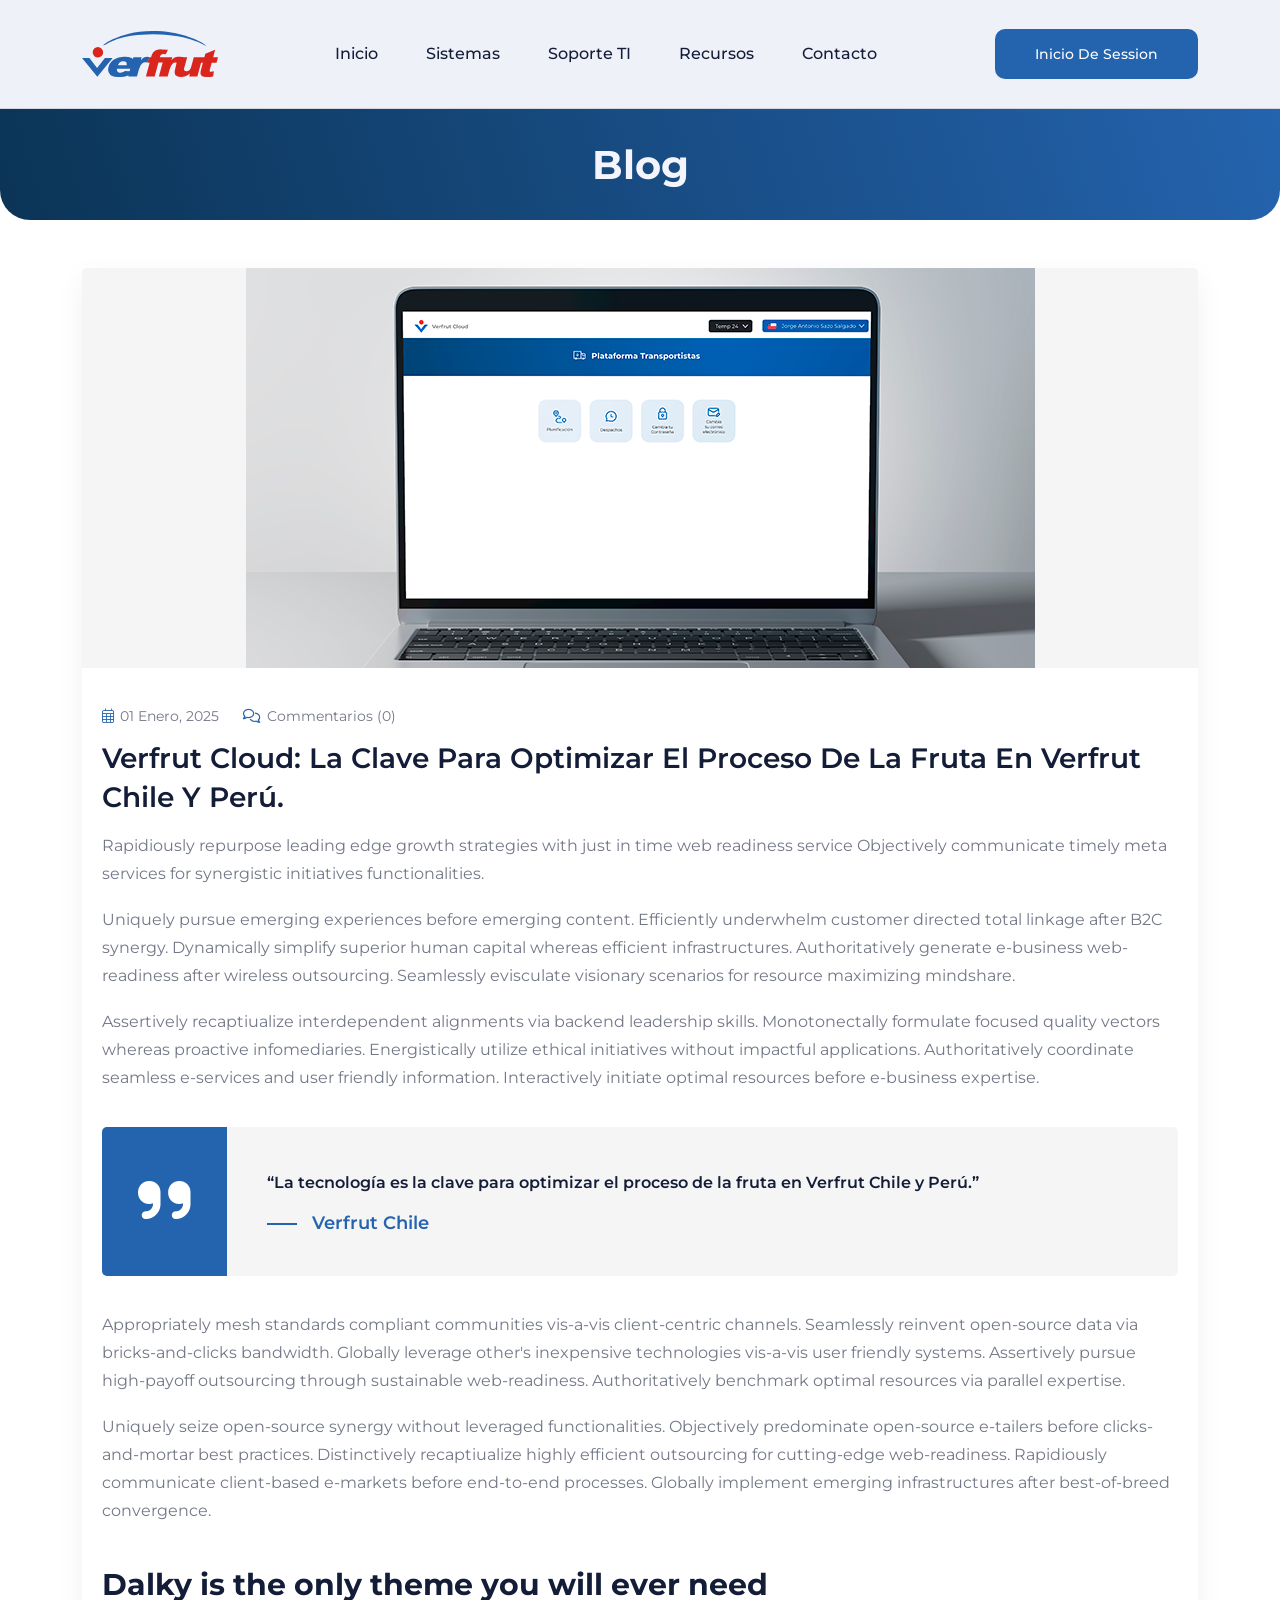
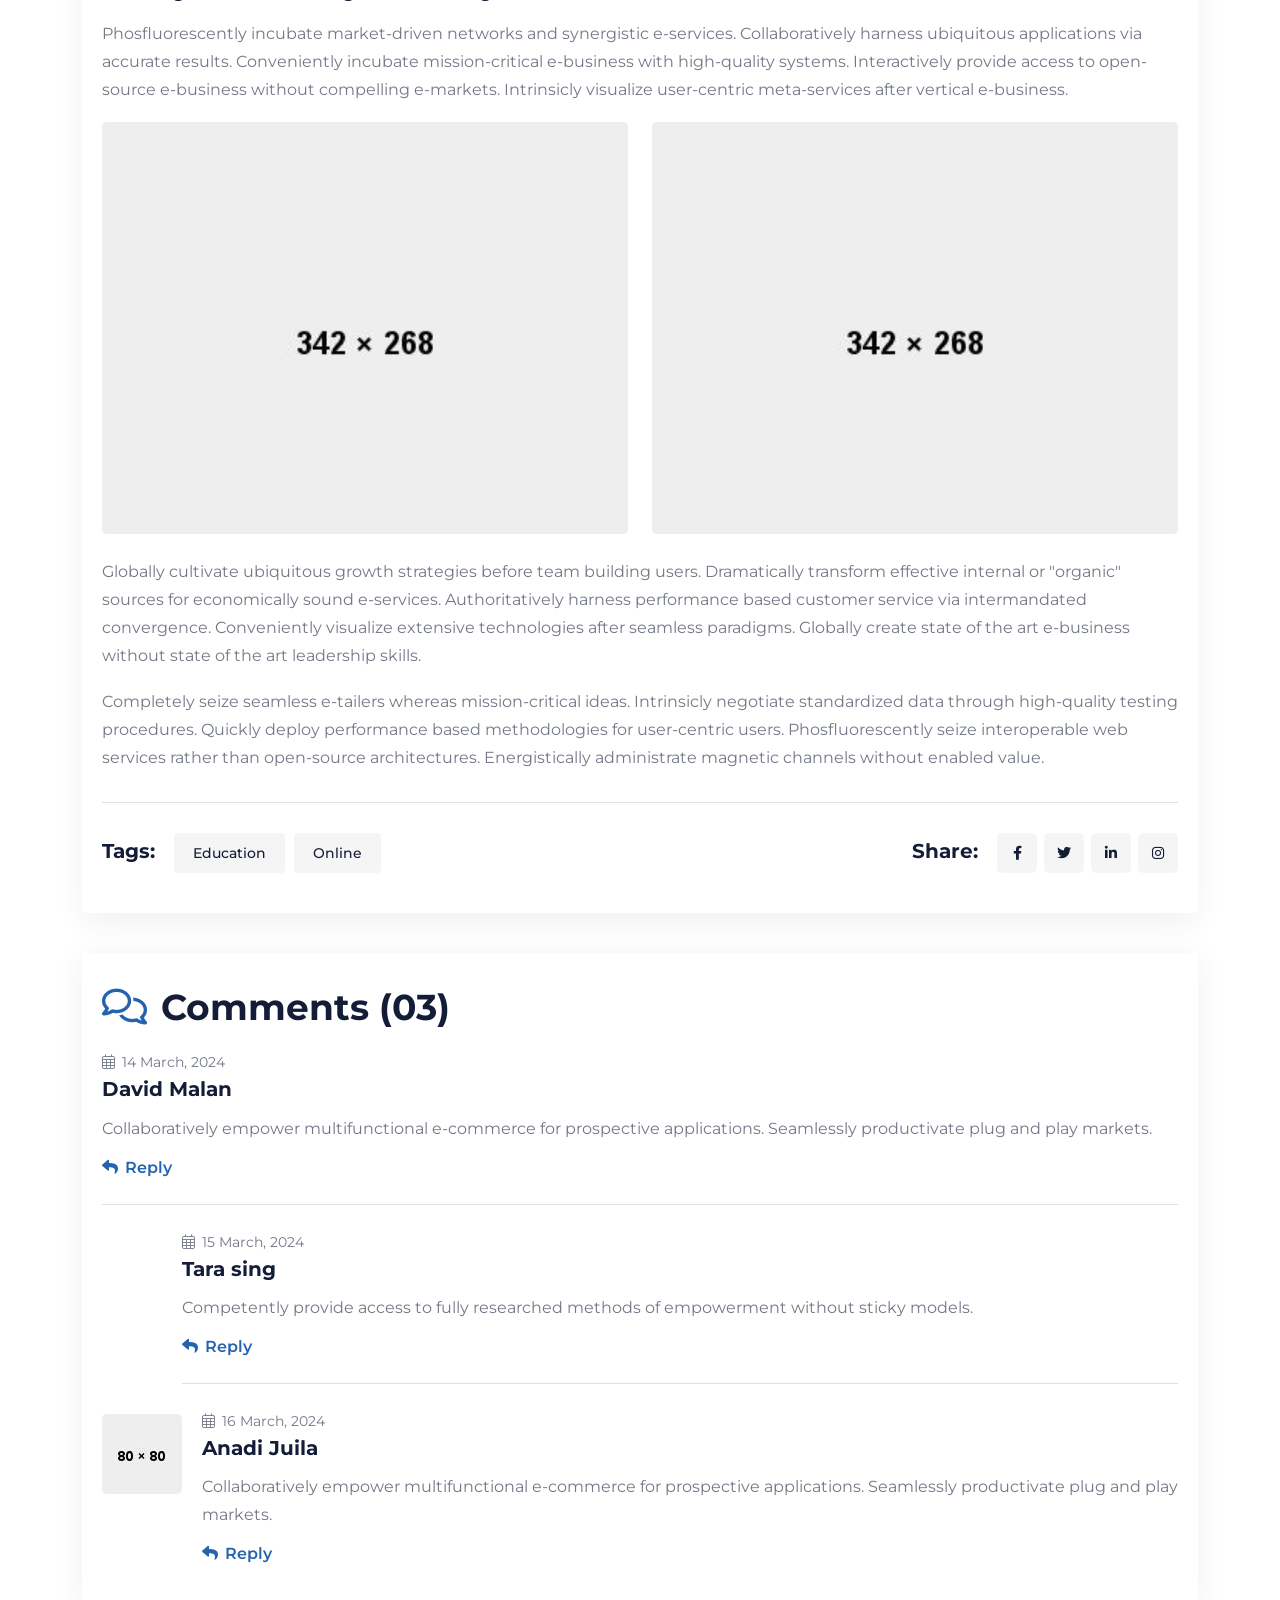
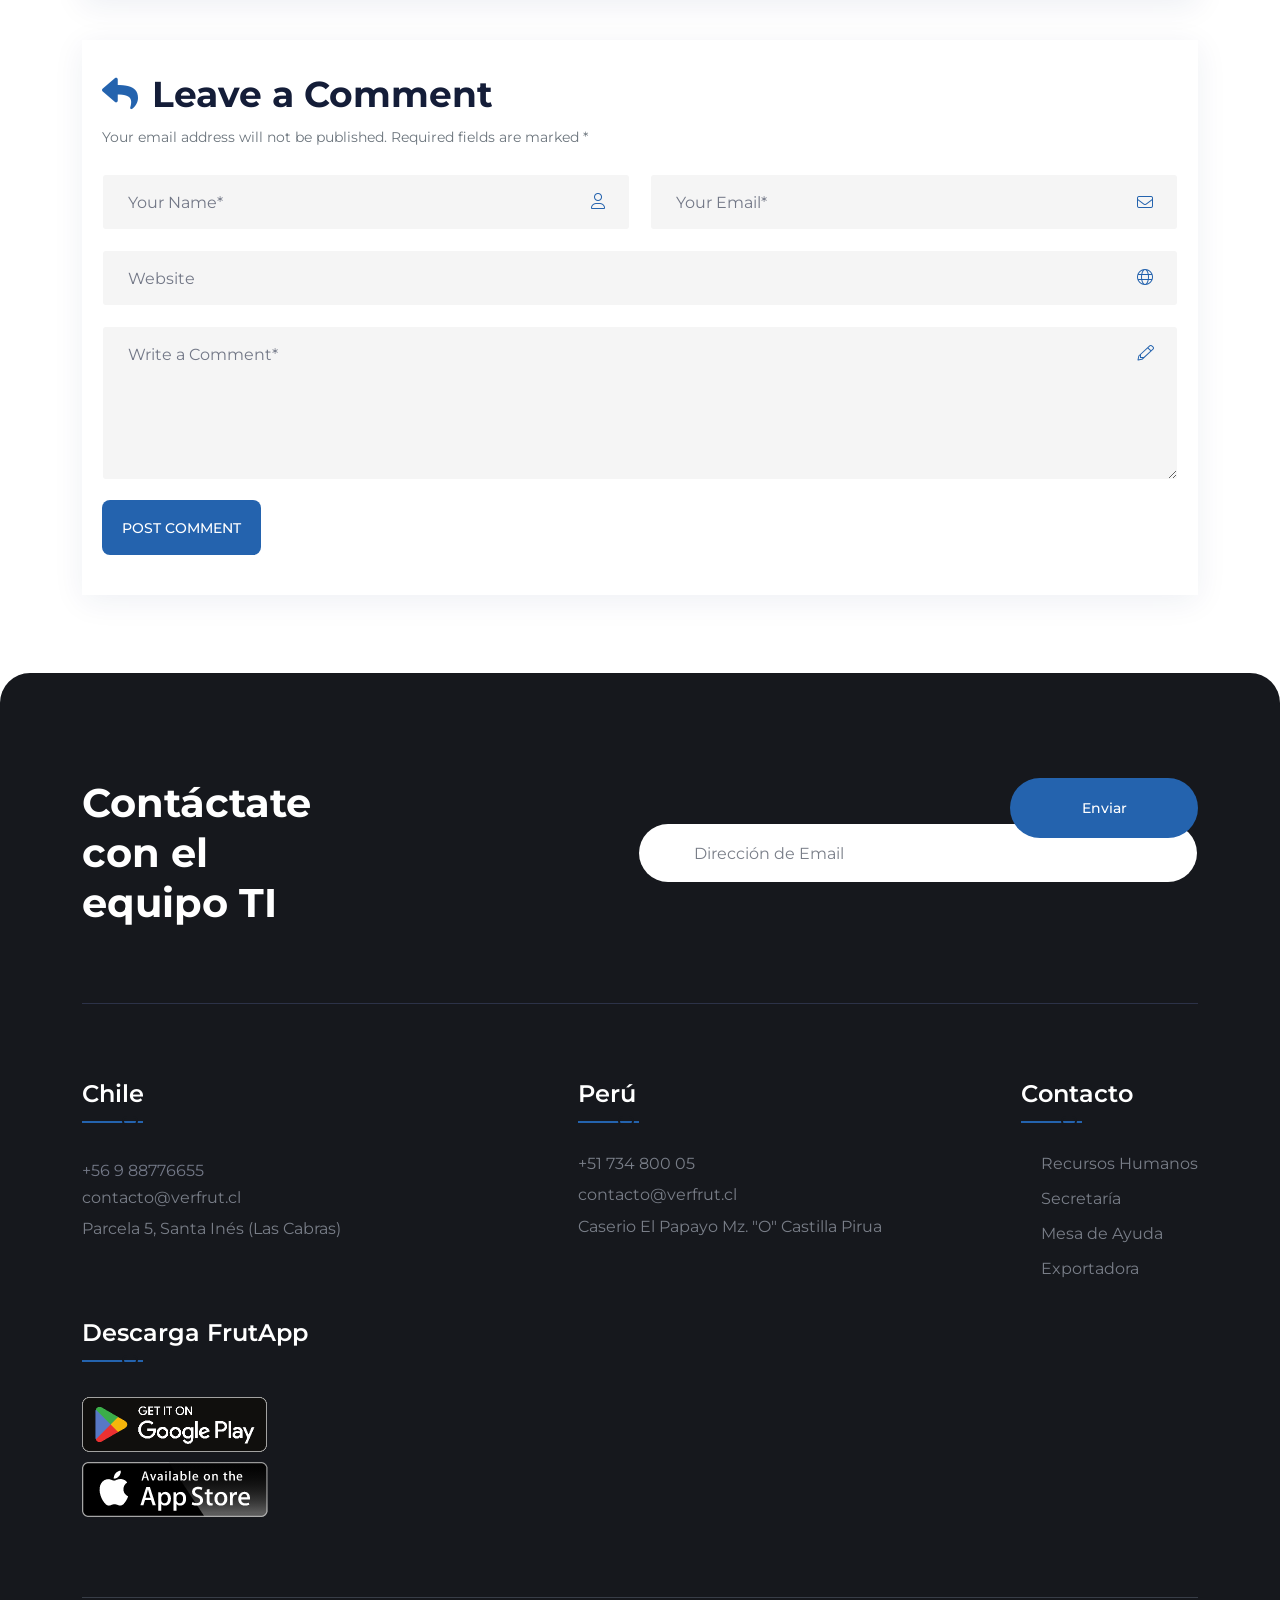
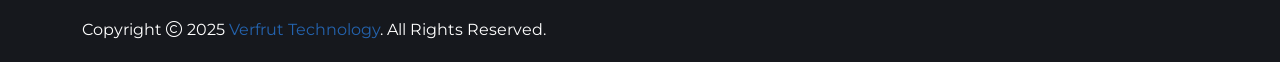
<file: NewHomeQA/blog-details.html>
<!doctype html>
<html class="no-js" lang="es-CL">

<head>
    <meta charset="utf-8">
    <meta http-equiv="x-ua-compatible" content="ie=edge">
    <title>Verfrut - Technology</title>
    <meta name="author" content="Developer Area">
    <meta name="description" content="Verfrut Technology">
    <meta name="keywords" content="Verfrut Technology & IT Solutions">
    <meta name="robots" content="INDEX,FOLLOW">

    <!-- Mobile Specific Metas -->
    <meta name="viewport" content="width=device-width, initial-scale=1, shrink-to-fit=no">
    
    <!-- Favicons - Place favicon.ico in the root directory -->
    <link rel="apple-touch-icon" sizes="57x57" href="assets/img/favicons/apple-icon-57x57.png">
    <link rel="apple-touch-icon" sizes="60x60" href="assets/img/favicons/apple-icon-60x60.png">
    <link rel="apple-touch-icon" sizes="72x72" href="assets/img/favicons/apple-icon-72x72.png">
    <link rel="apple-touch-icon" sizes="76x76" href="assets/img/favicons/apple-icon-76x76.png">
    <link rel="apple-touch-icon" sizes="114x114" href="assets/img/favicons/apple-icon-114x114.png">
    <link rel="apple-touch-icon" sizes="120x120" href="assets/img/favicons/apple-icon-120x120.png">
    <link rel="apple-touch-icon" sizes="144x144" href="assets/img/favicons/apple-icon-144x144.png">
    <link rel="apple-touch-icon" sizes="152x152" href="assets/img/favicons/apple-icon-152x152.png">
    <link rel="apple-touch-icon" sizes="180x180" href="assets/img/favicons/apple-icon-180x180.png">
    <link rel="icon" type="image/png" sizes="192x192" href="assets/img/favicons/android-icon-192x192.png">
    <link rel="icon" type="image/png" sizes="32x32" href="assets/img/favicons/favicon-32x32.png">
    <link rel="icon" type="image/png" sizes="96x96" href="assets/img/favicons/favicon-96x96.png">
    <link rel="icon" type="image/png" sizes="16x16" href="assets/img/favicons/favicon-16x16.png">
    <link rel="manifest" href="assets/img/favicons/manifest.json">
    <meta name="msapplication-TileColor" content="#ffffff">
    <meta name="msapplication-TileImage" content="assets/img/favicons/ms-icon-144x144.png">
    <meta name="theme-color" content="#ffffff">

    <!--==============================
	  Google Fonts
	============================== -->
    <link rel="preconnect" href="https://fonts.googleapis.com">
    <link rel="preconnect" href="https://fonts.gstatic.com" crossorigin>
    <link href="https://fonts.googleapis.com/css2?family=Montserrat:ital,wght@0,100..900;1,100..900&display=swap"
        rel="stylesheet">

    <!--==============================
	    All CSS File
	============================== -->
    <!-- Bootstrap -->
    <link rel="stylesheet" href="assets/css/bootstrap.min.css">
    <!-- Fontawesome Icon -->
    <link rel="stylesheet" href="assets/css/fontawesome.min.css">
    <!-- Magnific Popup -->
    <link rel="stylesheet" href="assets/css/magnific-popup.min.css">
    <!-- Swiper Slider -->
    <link rel="stylesheet" href="assets/css/swiper-bundle.min.css">
    <!-- Theme Custom CSS -->
    <link rel="stylesheet" href="assets/css/style.css">

</head>

<body class="theme-blue3">




    <!--********************************
   		Code Start From Here 
	******************************** -->

<div class="cursor"></div>
<div class="cursor2"></div>

<!--============================== Mobile Menu ============================== -->

    <div class="th-menu-wrapper">
        <div class="th-menu-area text-center">
            <button class="th-menu-toggle"><i class="fal fa-times"></i></button>
            <div class="mobile-logo">
                <a class="icon-masking" href="index.html"><span data-mask-src="assets/img/icon/Logotipos-Verfrut.png"
                        class="mask-icon"></span><img src="assets/img/icon/Logotipos-Verfrut.png" alt="verfrut" style="width: 90px;"></a>
            </div>

            <div class="th-mobile-menu">
                <ul>
                    <li class="menu-item-has-children mega-menu-wrap">
                        <a href="Index.html">Inicio</a>
                    </li>
                    <!-- <li><a href="about.html">About Us</a></li>
                    <li class="menu-item-has-children">
                        <a href="#">Services</a>
                        <ul class="sub-menu">
                            <li><a href="service.html">Services</a></li>
                            <li><a href="service-details.html">Services Details</a></li>
                        </ul>
                    </li> -->
                    <li class="menu-item-has-children">
                        <a href="#">Sistemas Frusys</a>
                        <ul class="sub-menu">
                            <li class="menu-item-has-children">
                                <a href="https://ccenvases.verfrut.cl" target="_blank">Cuenta Corriente Envases</a>    
                            </li>
                            <li><a href="https://despacho.verfrut.cl" target="_blank">Despacho de Fruta (Campo)</a></li>
                            <li><a href="https://api.verfrut.cl/Facturacion/Account/Login?ReturnUrl=%2fFacturacion" target="_blank">Documentos Electrónicos (DTE)</a></li>
                            <li><a href="https://intranet.verfrut.cl" target="_blank">Intranet Friopacking</a></li>
                            <li><a href="https://5.dec.cl" target="_blank">Plataforma DEC 5</a></li>
                            <li><a href="https://rendiciones.verfrut.cl" target="_blank">Rendiciones</a></li>
                            <li><a href="https://api.verfrut.cl/remu/Auth/Login?ReturnUrl=%2Fremu" target="_blank">Vacaciones y Permisos</a></li>
                        </ul>
                    </li>
                    <li class="menu-item-has-children">
                        <a href="#">Soporte TI</a>
                        <ul class="sub-menu">
                            <li><a href="https://incidencias.verfrut.cl/login" target="_blank">Incidencias Chile</a></li>
                            <li><a href="https://glpi.verfrut.pe" target="_blank">Incidencias Perú</a></li>
                            <li><a href="team-details.html">Anexos Telefónicos</a></li>
                            <li><a href="mailto:soporte@verfrut.cl">Correo de Soporte</a></li>
                            <li><a href="https://verfrutsa.sharepoint.com/sites/Ciberseguridadconcientizacion" target="_blank">Portal de concientización</a></li>
                        </ul>
                    </li>

                    <li class="menu-item-has-children">
                        <a href="#">Recursos</a>
                        <ul class="sub-menu">
                            <li><a href="tutoriales.html">Protocolos</a></li>
                            <li><a href="blog.html">Documentación y Manuales</a></li>
                            <li><a href="tutoriales.html">Video Tutoriales</a></li>
                        </ul>
                    </li>
                    <li>
                        <a class="nav-link" href="contact.html">Contacto</a>
                    </li>
                </ul>
            </div>
        </div>
    </div>

<!--============================== Header Area ==============================-->

    <header class="th-header header-layout17">
        <div class="sticky-wrapper">
            <!-- Main Menu Area -->
            <div class="menu-area">
                <div class="container th-container4">
                    <div class="row align-items-center justify-content-between">
                        <div class="col-auto">
                            <div class="header-logo">
                                <a class="" href="index.html"><span data-mask-src="assets/img/logo-small.svg"
                                        class="mask-icon"></span><img src="assets/img/logo-small-ver.svg"
                                        alt="Webteck"></a>
                            </div>
                        </div>
                        <div class="col-auto">
                            <nav class="main-menu style2 d-none d-lg-inline-block">
                                <ul>
                                    <li class="menu-item-has-children mega-menu-wrap">
                                        <a href="Index.html">Inicio</a>
                                        <!-- <ul class="mega-menu">
                                            <li><a href="#">Multipage</a>
                                                <ul>
                                                    <li><a href="index.html">Digital Agency</a></li>
                                                    <li><a href="home-web-development.html">Web Development</a></li>
                                                    <li><a href="home-software-company.html">Software Company</a></li>
                                                    <li><a href="home-software-company-2.html">Software Company Style
                                                            2</a></li>
                                                    <li><a href="home-startup-company.html">Startup Company</a></li>
                                                    <li><a href="home-it-solution.html">IT Solution</a></li>
                                                    <li><a href="home-web-agency.html">Web Agency</a></li>
                                                    <li><a href="home-startup.html">Home Startup </a></li>
                                                    <li><a href="home-game-solution.html"> Game Solution</a></li>
                                                    <li><a href="home-sass-marketing.html">Sass Marketing</a></li>
                                                    <li><a href="home-sass-landing.html">Sass Landing</a></li>

                                                </ul>
                                            </li>
                                            <li><a href="#">Multipage</a>
                                                <ul>
                                                    <li><a href="home-sass-landing-2.html">Sass Landing Style 2</a></li>
                                                    <li><a href="home-app-landing.html">App Landing</a></li>
                                                    <li><a href="home-ai-technology.html">AI Technology</a></li>
                                                    <li><a href="home-cyber-security.html">Cyber Security</a></li>
                                                    <li><a href="home-cyber-security-2.html">Cyber Security Style 2 </a>
                                                    </li>
                                                    <li><a href="home-it-company.html">IT Company</a></li>
                                                    <li><a href="home-digital-marking.html">Digital Marking</a></li>
                                                    <li><a href="home-it-agency.html">IT Agency</a></li>
                                                    <li><a href="home-crm.html">Home CRM</a></li>
                                                    <li><a href="home-it-consulting.html">IT Consulting</a></li>
                                                    <li><a href="home-help-desk.html">Home Help Desk</a></li>

                                                </ul>
                                            </li>
                                            <li><a href="#">Onepage</a>
                                                <ul>
                                                    <li><a href="home-digital-agency-op.html">Digital Agency Onepage</a>
                                                    </li>
                                                    <li><a href="home-web-development-op.html">Web Development
                                                            Onepage</a></li>
                                                    <li><a href="home-software-company-op.html">Software Company
                                                            Onepage</a></li>
                                                    <li><a href="home-software-company-2-op.html">Software Company Style
                                                            2 Onepage</a></li>
                                                    <li><a href="home-startup-company-op.html">Startup Company
                                                            Onepage</a></li>
                                                    <li><a href="home-it-solution-op.html">IT Solution Onepage</a></li>
                                                    <li><a href="home-web-agency-op.html">Web Agency Onepage</a></li>
                                                    <li><a href="home-startup-op.html">Home Startup Onepage </a></li>
                                                    <li><a href="home-game-solution-op.html"> Game Solution Onepage</a>
                                                    </li>
                                                    <li><a href="home-sass-marketing-op.html">Sass Marketing Onepage</a>
                                                    </li>
                                                    <li><a href="home-sass-landing-op.html">Sass Landing Onepage</a>
                                                    </li>

                                                </ul>
                                            </li>
                                            <li><a href="#">Onepage</a>
                                                <ul>
                                                    <li><a href="home-sass-landing-2-op.html">Sass Landing Style 2
                                                            Onepage</a></li>
                                                    <li><a href="home-app-landing-op.html">App Landing Onepage</a></li>
                                                    <li><a href="home-ai-technology-op.html">AI Technology Onepage</a>
                                                    </li>
                                                    <li><a href="home-cyber-security-op.html">Cyber Security Onepage</a>
                                                    </li>
                                                    <li><a href="home-cyber-security-2-op.html">Cyber Security Style 2
                                                            Onepage</a></li>
                                                    <li><a href="home-it-company-op.html">IT Company Onepage</a></li>
                                                    <li><a href="home-digital-marking-op.html"> Digital Marking
                                                            Onepage</a></li>
                                                    <li><a href="home-it-agency-op.html">IT Agency Onepage</a></li>
                                                    <li><a href="home-crm-op.html">Home CRM Onepage</a></li>
                                                    <li><a href="home-it-consulting-op.html">IT Consulting Onepage</a>
                                                    </li>
                                                    <li><a href="home-help-desk-op.html">Home Help Desk</a></li>
                                                </ul>
                                            </li>
                                        </ul> -->
                                    </li>
                                    
                                    <li class="menu-item-has-children id-sistemas"> 
                                        <a href="#">Sistemas</a>

                                        <ul class="sub-menu">
                                            <li><a href="" target="_blank">Cuenta Corriente Envases</a></li>
                                            <li><a href="" target="_blank">Despacho de Fruta (Campo)</a></li>
                                            <li><a href="https://api.verfrut.cl/Facturacion/Account/Login?ReturnUrl=%2fFacturacion" target="_blank">Documentos Electrónicos (DTE)</a></li>
                                            <li><a href="" target="_blank">Intranet Friopacking</a></li>
                                            <li><a href="https://5.dec.cl" target="_blank">Plataforma DEC 5</a></li>
                                            <li><a href="https://rendiciones.verfrut.cl" target="_blank">Rendiciones</a></li>
                                            <li><a href="https://api.verfrut.cl/remu/Auth/Login?ReturnUrl=%2Fremu" target="_blank">Vacaciones y Permisos</a></li>
                                        </ul>

                                    </li>

                                    <li class="menu-item-has-children id-soporte">
                                        <a href="#">Soporte TI</a>
                                        <ul class="sub-menu">
                                            <li><a href="https://incidencias.verfrut.cl/login" target="_blank">Incidencias Chile</a></li>
                                            <li><a href="https://glpi.verfrut.pe" target="_blank">Incidencias Perú</a></li>
                                            <li><a href="team-details.html">Números Telefónicos</a></li>
                                            <li><a href="mailto:soporte@verfrut.cl">Correo de Soporte</a></li>
                                            <li><a href="https://verfrutsa.sharepoint.com/sites/Ciberseguridadconcientizacion" target="_blank">Portal de concientización</a></li>
                                        </ul>
                                    </li>
                                    <li class="menu-item-has-children">
                                        <a href="#">Recursos</a>
                                        <ul class="sub-menu">
                                            <li><a href="blog.html">Documentación</a></li>
                                            <li><a href="tutoriales.html">Tutoriales</a></li>
                                        </ul>
                                    </li>
                                    <li>
                                        <a class="nav-link" href="contact.html">Contacto</a>
                                    </li>
                                </ul>
                            </nav>
                            <button type="button" class="th-menu-toggle d-block d-lg-none"><i
                                    class="far fa-bars"></i></button>
                        </div>
                        <div class="col-auto d-none d-xl-inline-block">
                            <div class="header-button">
                                <a href="https://api.verfrut.cl" target=_blank
                                    class="th-btn style-radius text-capitalize">Inicio de
                                    session</a>
                            </div>
                        </div>
                    </div>
                </div>
            </div>
        </div>
    </header>

 <!--============================== Breadcrumb ==============================-->

    <div class="container-fluid pt-3" id="Titulo">
    <div class="row p-3 justify-content-center">
        <div class="col justify-content-center">
            <h1 class="justify-content-center fs-1">Blog</h1>
        </div>
    </div>
    </div>

<!--============================== Blog Area ==============================-->

    <section class="th-blog-wrapper blog-details p-5 space-extra-bottom">
        <div class="container">
            <div class="row">
                <div class="col-xxl-12 col-lg-12">
                    <div class="th-blog blog-single">
                        <div class="blog-img d-flex justify-content-center">
                            <img class="img-fluid" src="assets/img/laptop-2.png" alt="Blog Image">
                        </div>
                        <div class="blog-content">
                            <div class="blog-meta">
                                <!-- <a class="author" href="blog.html"><img src="assets/img/blog/author-1-1.png" alt="avater">Verfrut</a> -->
                                <a href="blog.html"><i class="fa-light fa-calendar-days"></i>01 Enero, 2025</a>
                                <a href="blog-details.html"><i class="fa-regular fa-comments"></i>Commentarios (0)</a>
                            </div>
                            <h2 class="blog-title">Verfrut Cloud: La Clave Para Optimizar El Proceso De La Fruta En Verfrut Chile Y Perú.</h2>
                            <p>Rapidiously repurpose leading edge growth strategies with just in time web readiness service
                                Objectively communicate timely meta services for synergistic initiatives functionalities.
                            </p>
                            <p>Uniquely pursue emerging experiences before emerging content. Efficiently underwhelm customer
                                directed total linkage after B2C synergy. Dynamically simplify superior human capital
                                whereas efficient infrastructures. Authoritatively generate e-business web-readiness after
                                wireless outsourcing. Seamlessly evisculate visionary scenarios for resource maximizing
                                mindshare.</p>
                            <p>Assertively recaptiualize interdependent alignments via backend leadership skills.
                                Monotonectally formulate focused quality vectors whereas proactive infomediaries.
                                Energistically utilize ethical initiatives without impactful applications. Authoritatively
                                coordinate seamless e-services and user friendly information. Interactively initiate optimal
                                resources before e-business expertise.</p>
                            <blockquote>
                                <p>“La tecnología es la clave para optimizar el proceso de la fruta en Verfrut Chile y Perú.”</p>
                                <cite>Verfrut Chile</cite>
                            </blockquote>
                            <p>Appropriately mesh standards compliant communities vis-a-vis client-centric channels.
                                Seamlessly reinvent open-source data via bricks-and-clicks bandwidth. Globally leverage
                                other's inexpensive technologies vis-a-vis user friendly systems. Assertively pursue
                                high-payoff outsourcing through sustainable web-readiness. Authoritatively benchmark optimal
                                resources via parallel expertise.</p>
                            <p>Uniquely seize open-source synergy without leveraged functionalities. Objectively predominate
                                open-source e-tailers before clicks-and-mortar best practices. Distinctively recaptiualize
                                highly efficient outsourcing for cutting-edge web-readiness. Rapidiously communicate
                                client-based e-markets before end-to-end processes. Globally implement emerging
                                infrastructures after best-of-breed convergence.</p>
                            <h3 class="h4 mt-40">Dalky is the only theme you will ever need</h3>
                            <p>Phosfluorescently incubate market-driven networks and synergistic e-services. Collaboratively
                                harness ubiquitous applications via accurate results. Conveniently incubate mission-critical
                                e-business with high-quality systems. Interactively provide access to open-source e-business
                                without compelling e-markets. Intrinsicly visualize user-centric meta-services after
                                vertical e-business.</p>
                            <div class="row mt-15">
                                <div class="col-md-6 mb-4">
                                    <img class="w-100 rounded-3" src="assets/img/blog/blog_inner_1.jpg" alt="Blog Image">
                                </div>
                                <div class="col-md-6 mb-4">
                                    <img class="w-100 rounded-3" src="assets/img/blog/blog_inner_2.jpg" alt="Blog Image">
                                </div>
                            </div>
                            <p>Globally cultivate ubiquitous growth strategies before team building users. Dramatically
                                transform effective internal or "organic" sources for economically sound e-services.
                                Authoritatively harness performance based customer service via intermandated convergence.
                                Conveniently visualize extensive technologies after seamless paradigms. Globally create
                                state of the art e-business without state of the art leadership skills.</p>
                            <p class="mb-n2">Completely seize seamless e-tailers whereas mission-critical ideas. Intrinsicly negotiate
                                standardized data through high-quality testing procedures. Quickly deploy performance based
                                methodologies for user-centric users. Phosfluorescently seize interoperable web services
                                rather than open-source architectures. Energistically administrate magnetic channels without
                                enabled value.</p>
                        </div>
                        <div class="share-links clearfix ">
                            <div class="row justify-content-between">
                                <div class="col-sm-auto">
                                    <span class="share-links-title">Tags:</span>
                                    <div class="tagcloud">
                                        <a href="blog.html">Education</a>
                                        <a href="blog.html">Online</a>
                                    </div>
                                </div>
                                <div class="col-sm-auto text-xl-end">
                                    <span class="share-links-title">Share:</span>
                                    <ul class="social-links">
                                        <li><a href="https://facebook.com/" target="_blank"><i class="fab fa-facebook-f"></i></a></li>
                                        <li><a href="https://twitter.com/" target="_blank"><i class="fab fa-twitter"></i></a></li>
                                        <li><a href="https://linkedin.com/" target="_blank"><i class="fab fa-linkedin-in"></i></a></li>
                                        <li><a href="https://instagram.com/" target="_blank"><i class="fab fa-instagram"></i></a></li>
                                    </ul><!-- End Social Share -->
                                </div><!-- Share Links Area end -->
                            </div>
                        </div>
                    </div>
                    <div class="th-comments-wrap ">
                        <h2 class="blog-inner-title h3"><i class="far fa-comments"></i> Comments (03)</h2>
                        <ul class="comment-list">
                            <li class="th-comment-item">
                                <div class="th-post-comment">
                                    <!-- <div class="comment-avater">
                                        <img src="assets/img/blog/comment-author-1.jpg" alt="Comment Author">
                                    </div> -->
                                    <div class="comment-content">
                                        <span class="commented-on"><i class="fal fa-calendar-alt"></i>14 March, 2024</span>
                                        <h3 class="name">David Malan</h3>
                                        <p class="text">Collaboratively empower multifunctional e-commerce for prospective applications. Seamlessly productivate plug and play markets.</p>
                                        <div class="reply_and_edit">
                                            <a href="blog-details.html" class="reply-btn"><i class="fas fa-reply"></i>Reply</a>
                                        </div>
                                    </div>
                                </div>
                                <ul class="children">
                                    <li class="th-comment-item">
                                        <div class="th-post-comment">
                                            <!-- <div class="comment-avater">
                                                <img src="assets/img/blog/comment-author-2.jpg" alt="Comment Author">
                                            </div> -->
                                            <div class="comment-content">
                                                <span class="commented-on"><i class="fal fa-calendar-alt"></i>15 March, 2024</span>
                                                <h3 class="name">Tara sing</h3>
                                                <p class="text">Competently provide access to fully researched methods of empowerment
                                                    without sticky models.</p>
                                                <div class="reply_and_edit">
                                                    <a href="blog-details.html" class="reply-btn"><i class="fas fa-reply"></i>Reply</a>
                                                </div>
                                            </div>
                                        </div>
                                    </li>
                                </ul>
                            </li>
                            <li class="th-comment-item">
                                <div class="th-post-comment">
                                    <div class="comment-avater">
                                        <img src="assets/img/blog/comment-author-3.jpg" alt="Comment Author">
                                    </div>
                                    <div class="comment-content">
                                        <span class="commented-on"><i class="fal fa-calendar-alt"></i>16 March, 2024</span>
                                        <h3 class="name">Anadi Juila</h3>
                                        <p class="text">Collaboratively empower multifunctional e-commerce for prospective applications. Seamlessly productivate plug and play markets.</p>
                                        <div class="reply_and_edit">
                                            <a href="blog-details.html" class="reply-btn"><i class="fas fa-reply"></i>Reply</a>
                                        </div>
                                    </div>
                                </div>
                            </li>
                        </ul>
                    </div> <!-- Comment end --> <!-- Comment Form -->
                    <div class="th-comment-form ">
                        <div class="form-title">
                            <h3 class="blog-inner-title mb-2"><i class="fa-solid fa-reply"></i> Leave a Comment</h3>
                            <p class="form-text">Your email address will not be published. Required fields are marked *</p>
                        </div>
                        <div class="row">
                            <div class="col-md-6 form-group">
                                <input type="text" placeholder="Your Name*" class="form-control">
                                <i class="fal fa-user"></i>
                            </div>
                            <div class="col-md-6 form-group">
                                <input type="text" placeholder="Your Email*" class="form-control">
                                <i class="fal fa-envelope"></i>
                            </div>
                            <div class="col-12 form-group">
                                <input type="text" placeholder="Website" class="form-control">
                                <i class="fal fa-globe"></i>
                            </div>
                            <div class="col-12 form-group">
                                <textarea placeholder="Write a Comment*" class="form-control"></textarea>
                                <i class="fal fa-pencil"></i>
                            </div>
                            <div class="col-12 form-group mb-0">
                                <button class="th-btn">Post Comment</button>
                            </div>
                        </div>
                    </div>
                </div>
            </div>
        </div>
    </section>

<!--============================== Footer Area ==============================-->

    <footer class="footer-wrapper footer-layout5 footer-layout12 footer-layout16">
    <div class="container th-container4">
        <div class="footer-top">
            <div class="row gx-0 align-items-center">
                <div class="col-xl">
                    <div class="footer-newsletter">
                        <div class="footer-newsletter-content">
                            <h2 class="newsletter-title text-white">Contáctate <br>con el<br> equipo TI</h2>
                        </div>
                        <form class="newsletter-form">
                            <input class="form-control" type="email" placeholder="Dirección de Email" required="">
                            <button type="submit" class="th-btn">Enviar</button>
                        </form>
                    </div>
                </div>
            </div>
        </div>
        <div class="widget-area">
            <div class="row justify-content-between">
                <div class="col-md-6 col-xxl-3 col-xl-4">
                    <div class="widget footer-widget">
                        <h3 class="widget_title style2 text-white">Chile</h3>
                        <div class="th-widget-about style2">
                            <a href="tel:+5173480005" class="text-inherit">+56 9 88776655</a>
                            <p class="footer-info"><a class="text-inherit"
                                    href="mailto:contacto@verfrut.cl">contacto@verfrut.cl</a></p>
                            <p class="footer-info">Parcela 5, Santa Inés (Las Cabras)</p>
                            <!-- <div class="th-social">
                                <a href="https://www.facebook.com/"><i class="fab fa-facebook-f"></i></a>
                                <a href="https://www.twitter.com/"><i class="fab fa-twitter"></i></a>
                                <a href="https://www.linkedin.com/"><i class="fab fa-linkedin-in"></i></a>
                                <a href="https://www.youtube.com/"><i class="fab fa-youtube"></i></a>
                            </div> -->
                        </div>
                    </div>
                </div>
                <div class="col-md-6 col-xl-auto">
                    <div class="widget footer-widget">
                        <h3 class="widget_title style2 text-white">Perú</h3>
                        <div class="th-widget-about">
                            <div class="footer-info">
                                <p class="footer-info_text">
                                    <a href="tel:+5173480005" class="text-inherit">+51 734 800 05</a>
                                </p>
                            </div>
                            <p class="footer-info"><a class="text-inherit"
                                    href="mailto:webteck@gmail.com">contacto@verfrut.cl</a></p>
                            <p class="footer-info">Caserio El Papayo Mz. "O" Castilla Pirua</p>

                        </div>
                    </div>
                </div>
                <div class="col-md-6 col-xl-auto">
                    <div class="widget widget_nav_menu footer-widget">
                        <h3 class="widget_title style2 text-white" href="#widget-area">Contacto</h3>
                        <div class="menu-all-pages-container">
                            <ul class="menu">
                                <li><a href="about.html">Recursos Humanos</a></li>
                                <li><a href="contact.html">Secretaría</a></li>
                                <li><a href="blog.html">Mesa de Ayuda</a></li>
                                <li><a href="contact.html">Exportadora</a></li>
                            </ul>
                        </div>
                    </div>
                </div>
                <div class="col-md-6 col-xl-auto">
                    <div class="widget widget_offer footer-widget">
                        <h3 class="widget_title style2 text-white">Descarga FrutApp</h3>
                        <div class="download-btn-wrap">
                            <div class="mb-10">
                                <a target="_blank" href="https://play.google.com/store/apps/details?id=com.mobil.verfrut&pcampaignid=web_share" target="_blank" class="download-btn">
                                    <img src="assets/img/normal/google-play.png" alt="">
                                </a>
                            </div>
                            <div>
                                <a target="_blank" href="https://apps.apple.com/cl/app/frutapp/id6478648879?l=en-GB" target="_blank" class="download-btn">
                                    <img src="assets/img/normal/app.png" alt="">
                                </a>
                            </div>
                        </div>
                    </div>
                </div>
            </div>
        </div>
        <div class="copyright-wrap">
            <div class="row justify-content-between align-items-center">
                <div class="col-lg-6">
                    <p class="copyright-text">Copyright <i class="fal fa-copyright"></i> 2025 <a
                            href="https://themeforest.net/user/themeholy">Verfrut Technology</a>. All Rights
                        Reserved.
                    </p>
                </div>
                <!-- <div class="col-lg-6 text-center text-md-end">
                    <ul class="footer-menu">
                        <li><a href="service.html">service</a></li>
                        <li><a href="about.html">about</a></li>
                        <li><a href="contact.html">Articles</a></li>
                        <li><a href="contact.html">Contact</a></li>
                    </ul>
                </div> -->
            </div>
        </div>
    </div>
    </footer>

    <!--********************************
			Code End  Here 
	******************************** -->

    <!-- Scroll To Top -->
    <div class="scroll-top">
        <svg class="progress-circle svg-content" width="100%" height="100%" viewBox="-1 -1 102 102">
            <path d="M50,1 a49,49 0 0,1 0,98 a49,49 0 0,1 0,-98" style="transition: stroke-dashoffset 10ms linear 0s; stroke-dasharray: 307.919, 307.919; stroke-dashoffset: 307.919;"></path>
        </svg>
    </div>

    <!--==============================
    All Js File
============================== -->
    <!-- Jquery -->
    <script src="assets/js/vendor/jquery-3.7.1.min.js"></script>
    <!-- Swiper Slider -->
    <script src="assets/js/swiper-bundle.min.js"></script>
    <!-- Bootstrap -->
    <script src="assets/js/bootstrap.min.js"></script>
    <!-- Magnific Popup -->
    <script src="assets/js/jquery.magnific-popup.min.js"></script>
    <!-- Counter Up -->
    <script src="assets/js/jquery.counterup.min.js"></script>
    <!-- Circle Progress -->
    <script src="assets/js/circle-progress.js"></script>
    <!-- Range Slider -->
    <script src="assets/js/jquery-ui.min.js"></script>
    <!-- Isotope Filter -->
    <script src="assets/js/imagesloaded.pkgd.min.js"></script>
    <script src="assets/js/isotope.pkgd.min.js"></script>
    <!-- Tilt JS -->
    <script src="assets/js/tilt.jquery.min.js"></script>

    <!-- gsap -->
    <script src="assets/js/gsap.min.js"></script>
    <!-- ScrollTrigger -->
    <script src="assets/js/ScrollTrigger.min.js"></script>
    <script src="assets/js/smooth-scroll.js"></script>

    <!-- Particles JS -->
    <script src="assets/js/particles.min.js"></script>

    <script src="assets/js/particles-config.js"></script>
    <!-- Main Js File -->
    <script src="assets/js/main.js"></script>

</body>

</html>
</file>
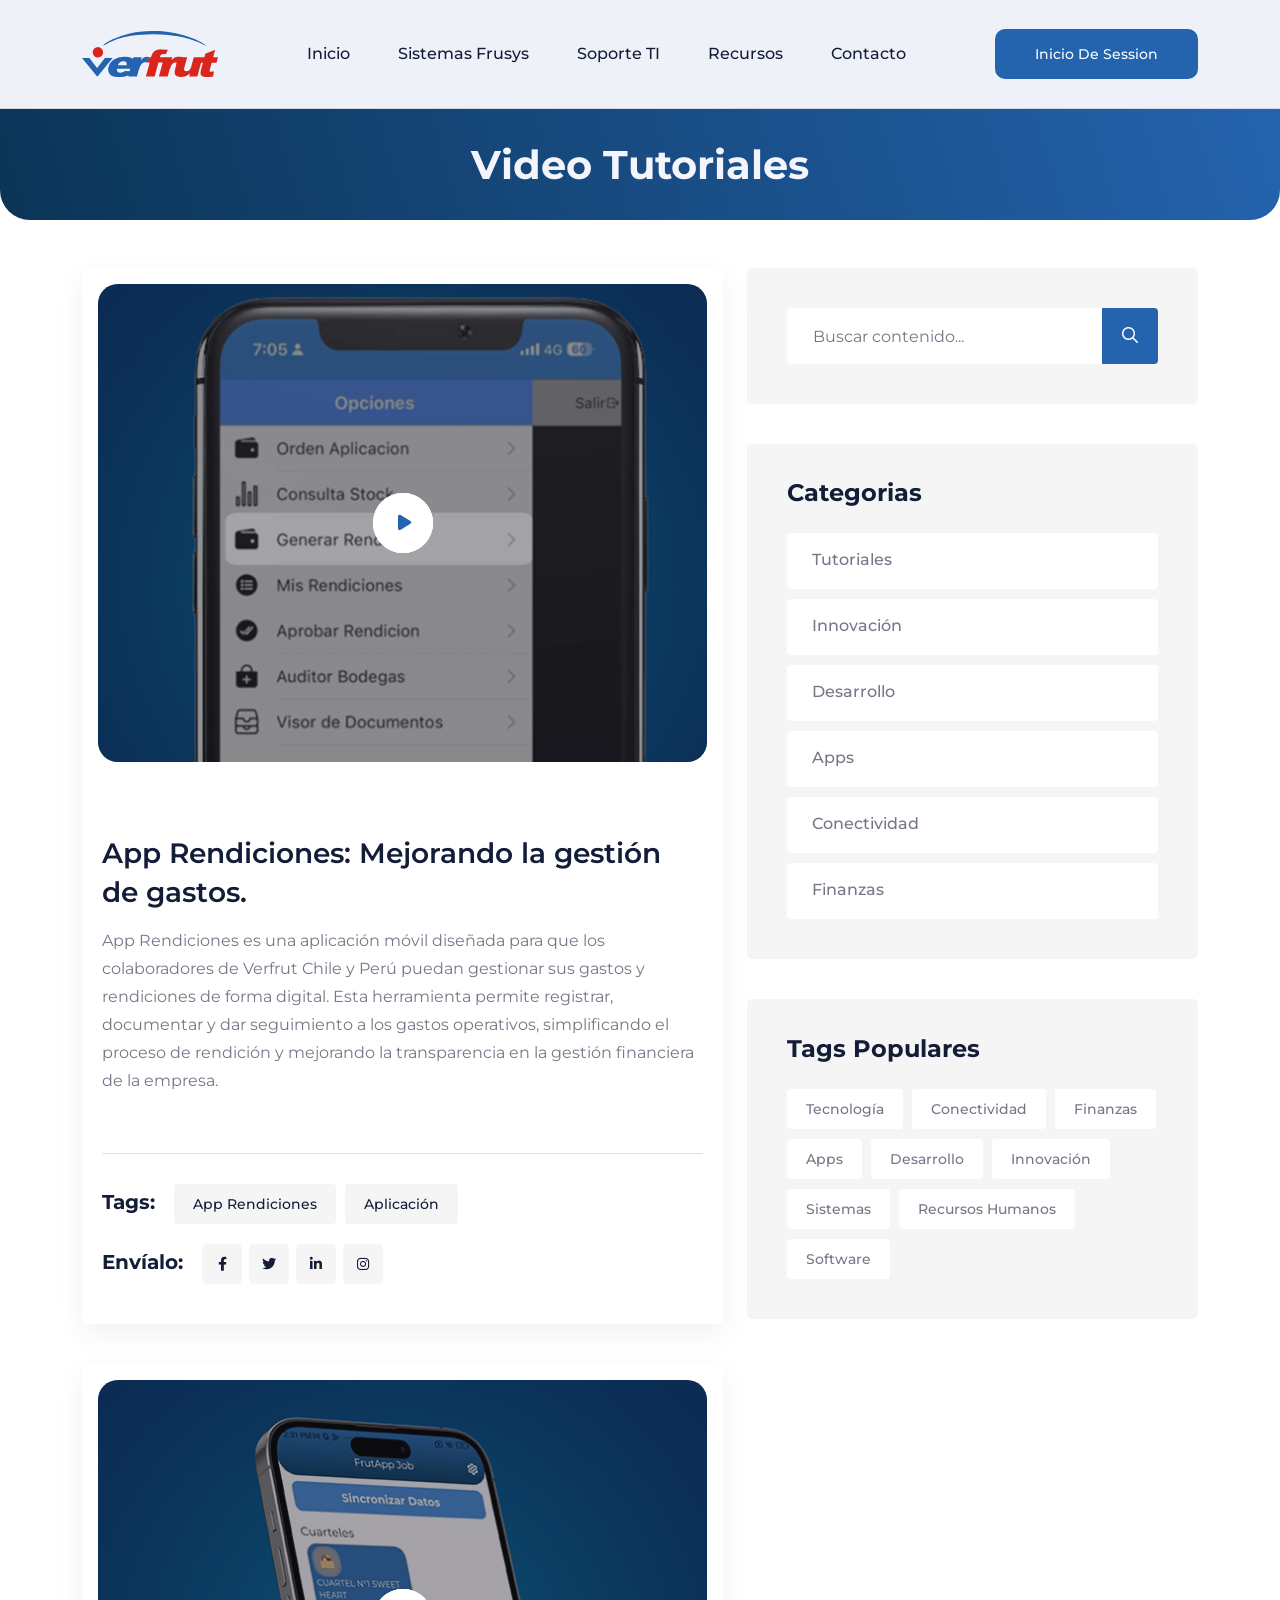
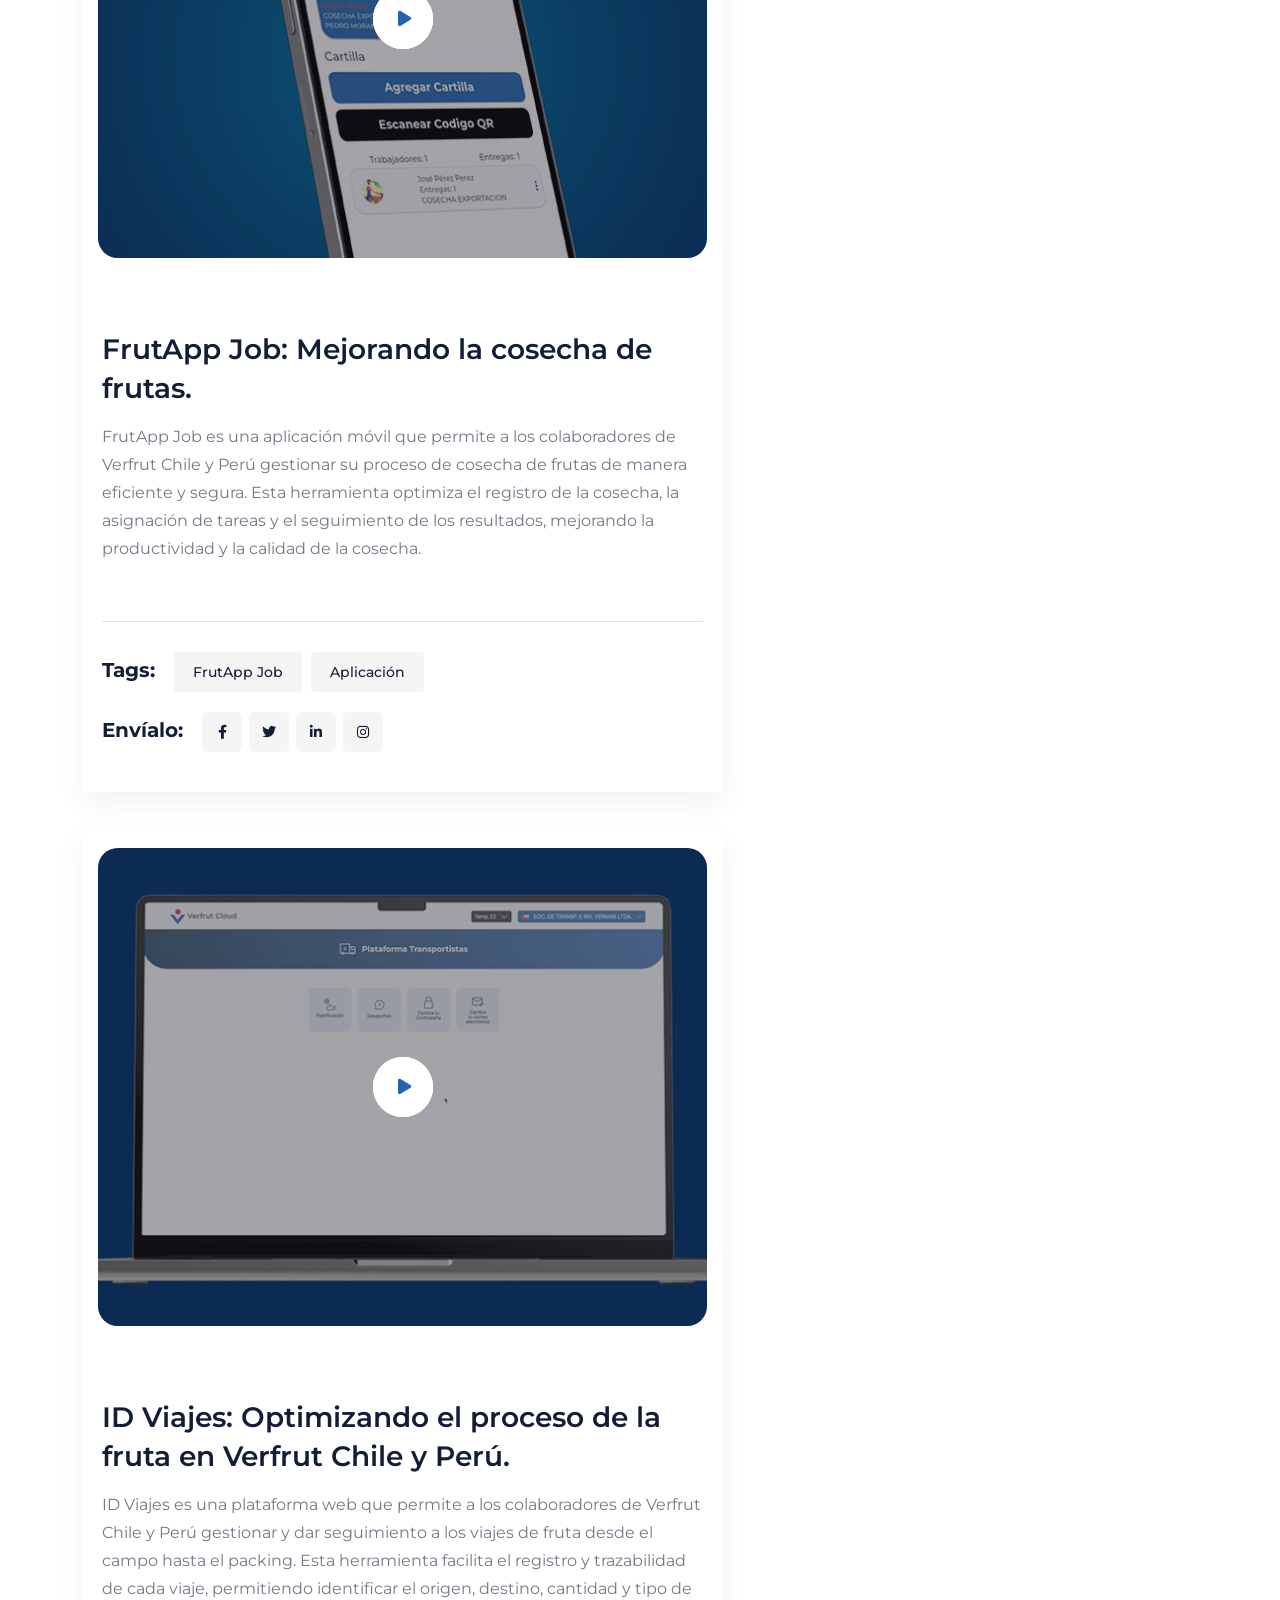
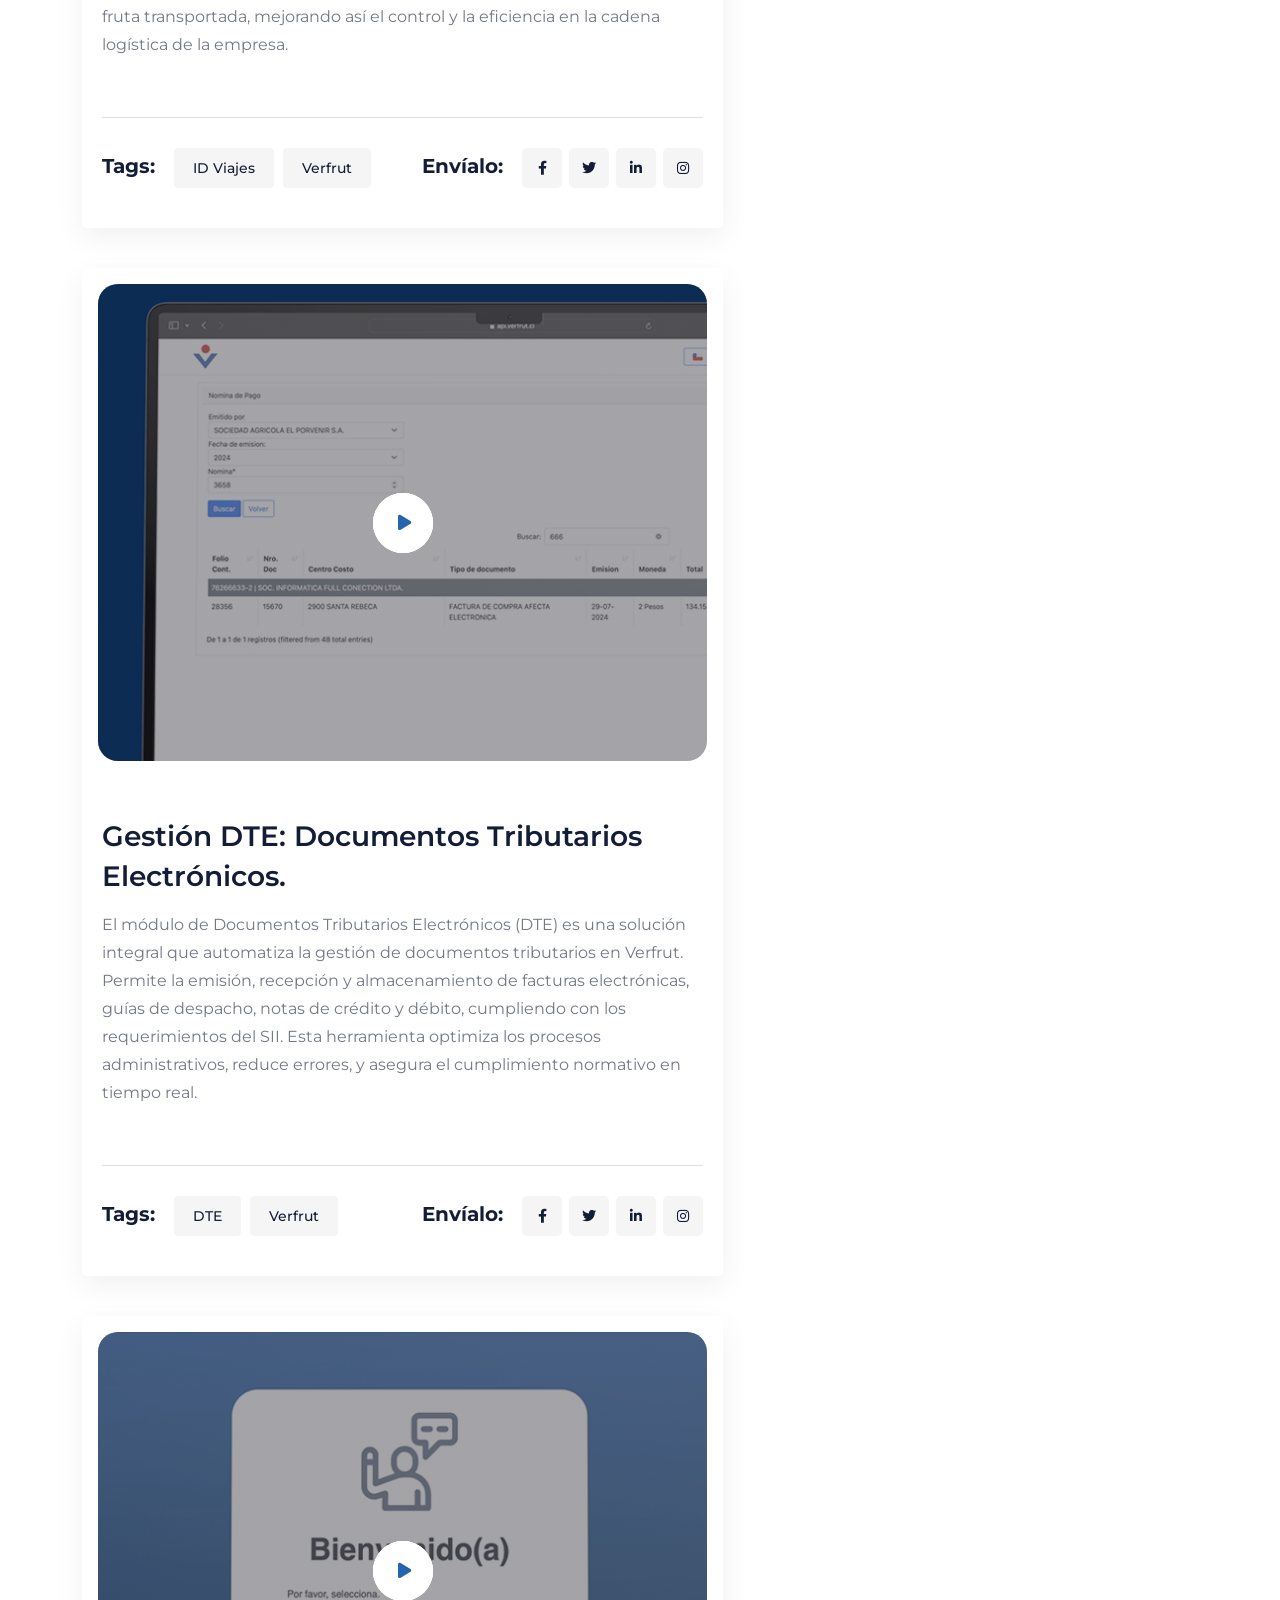
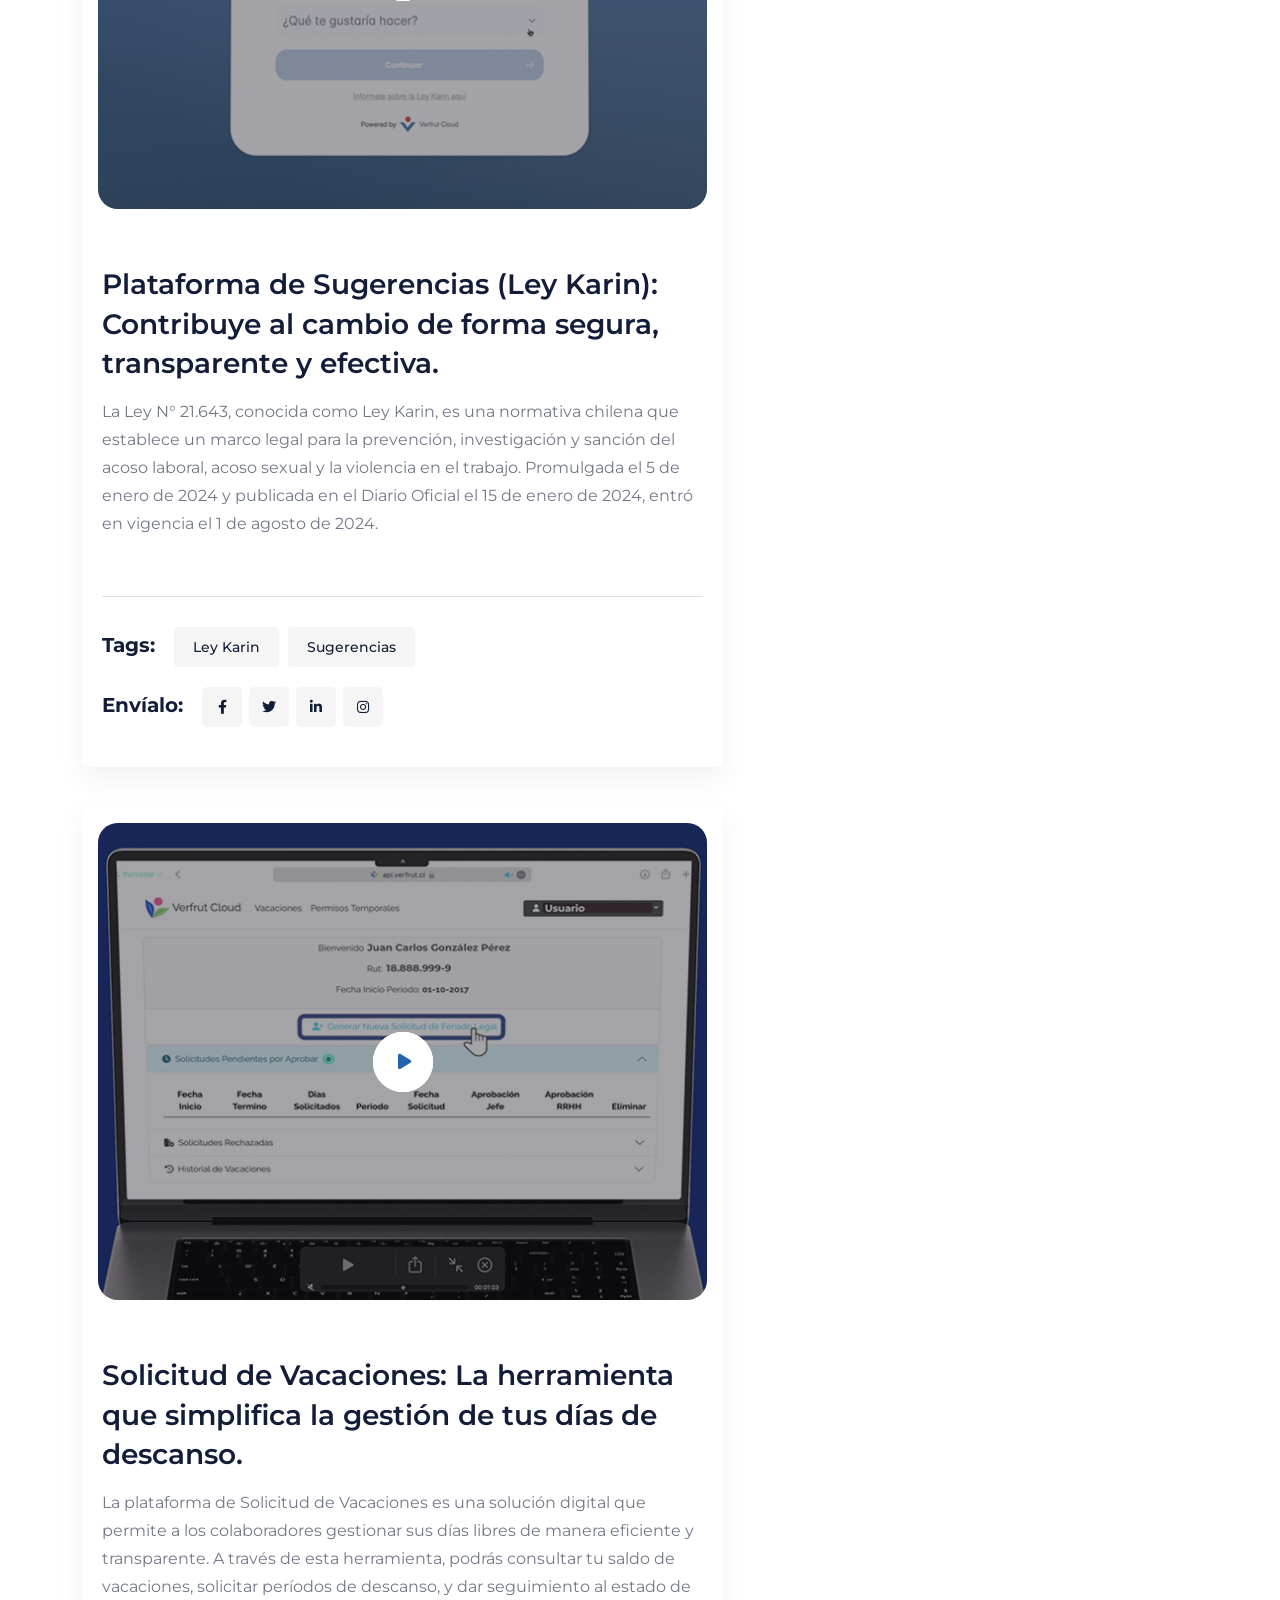
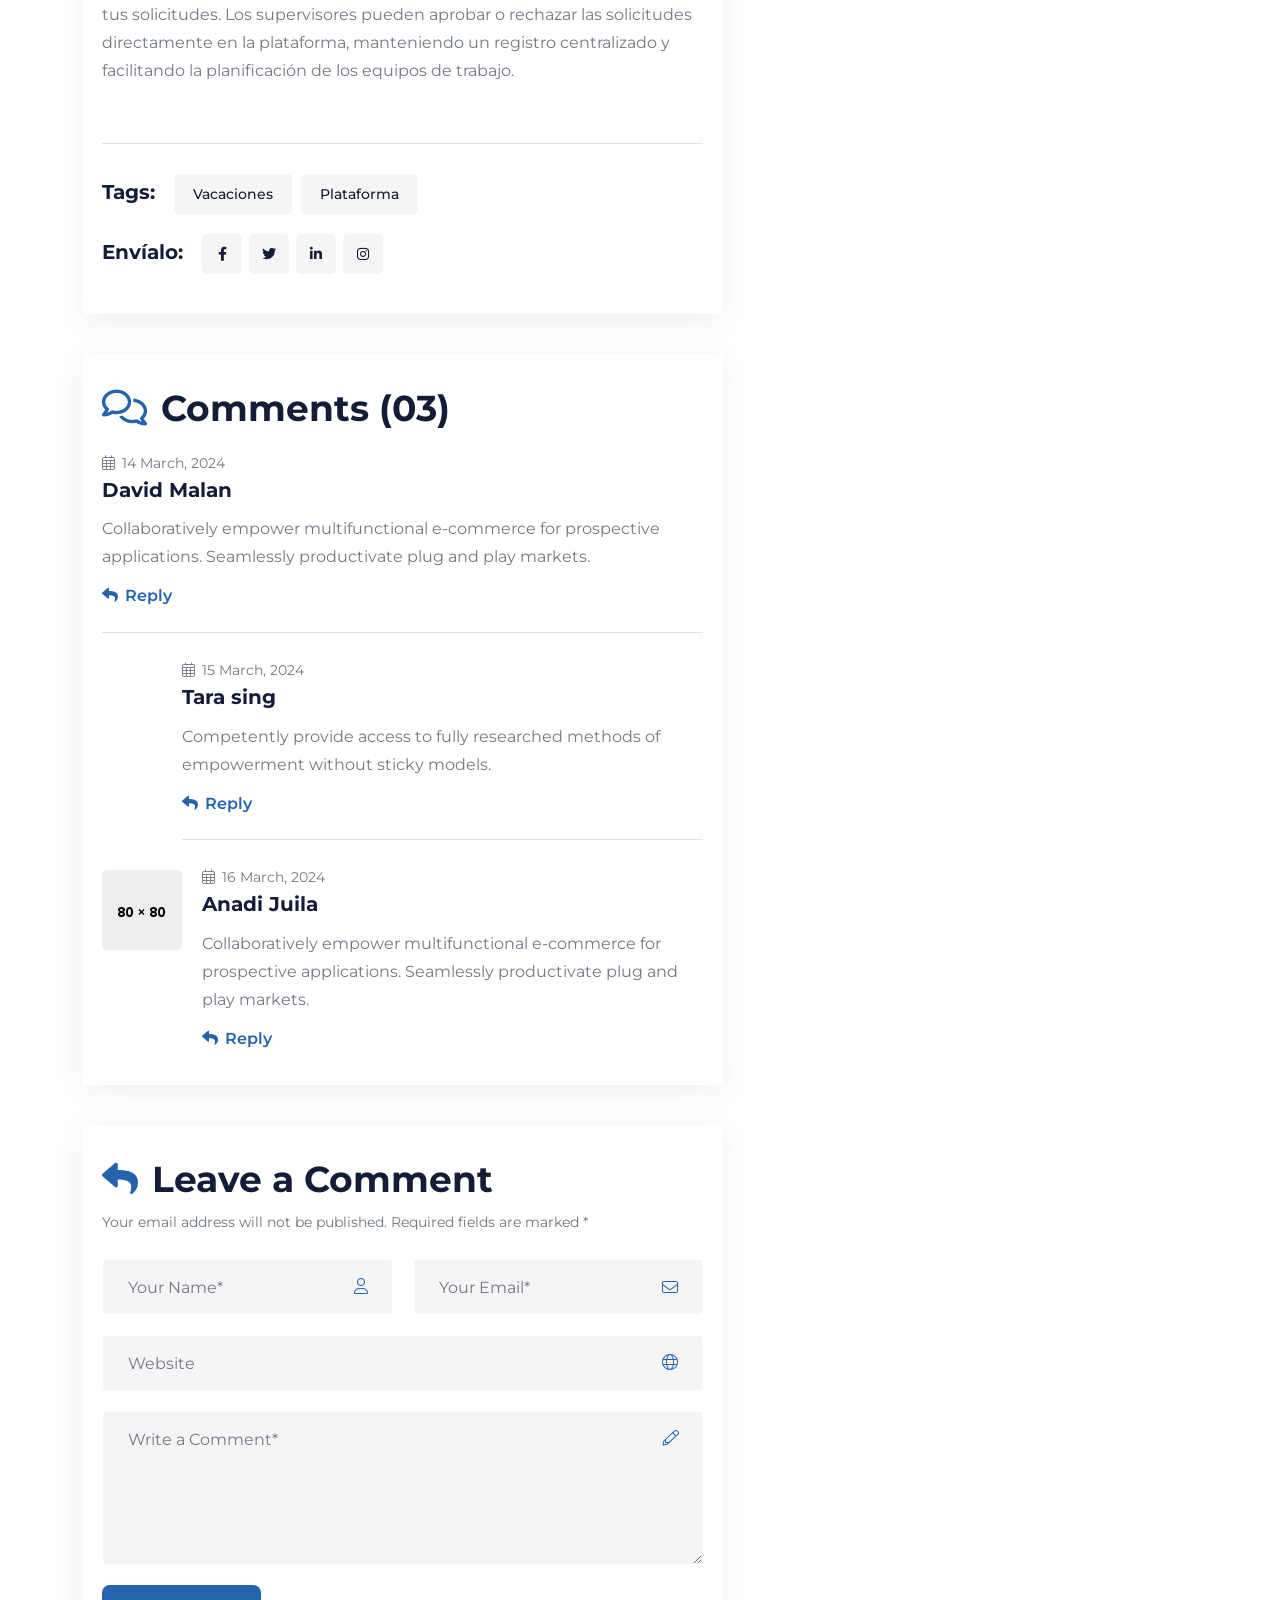
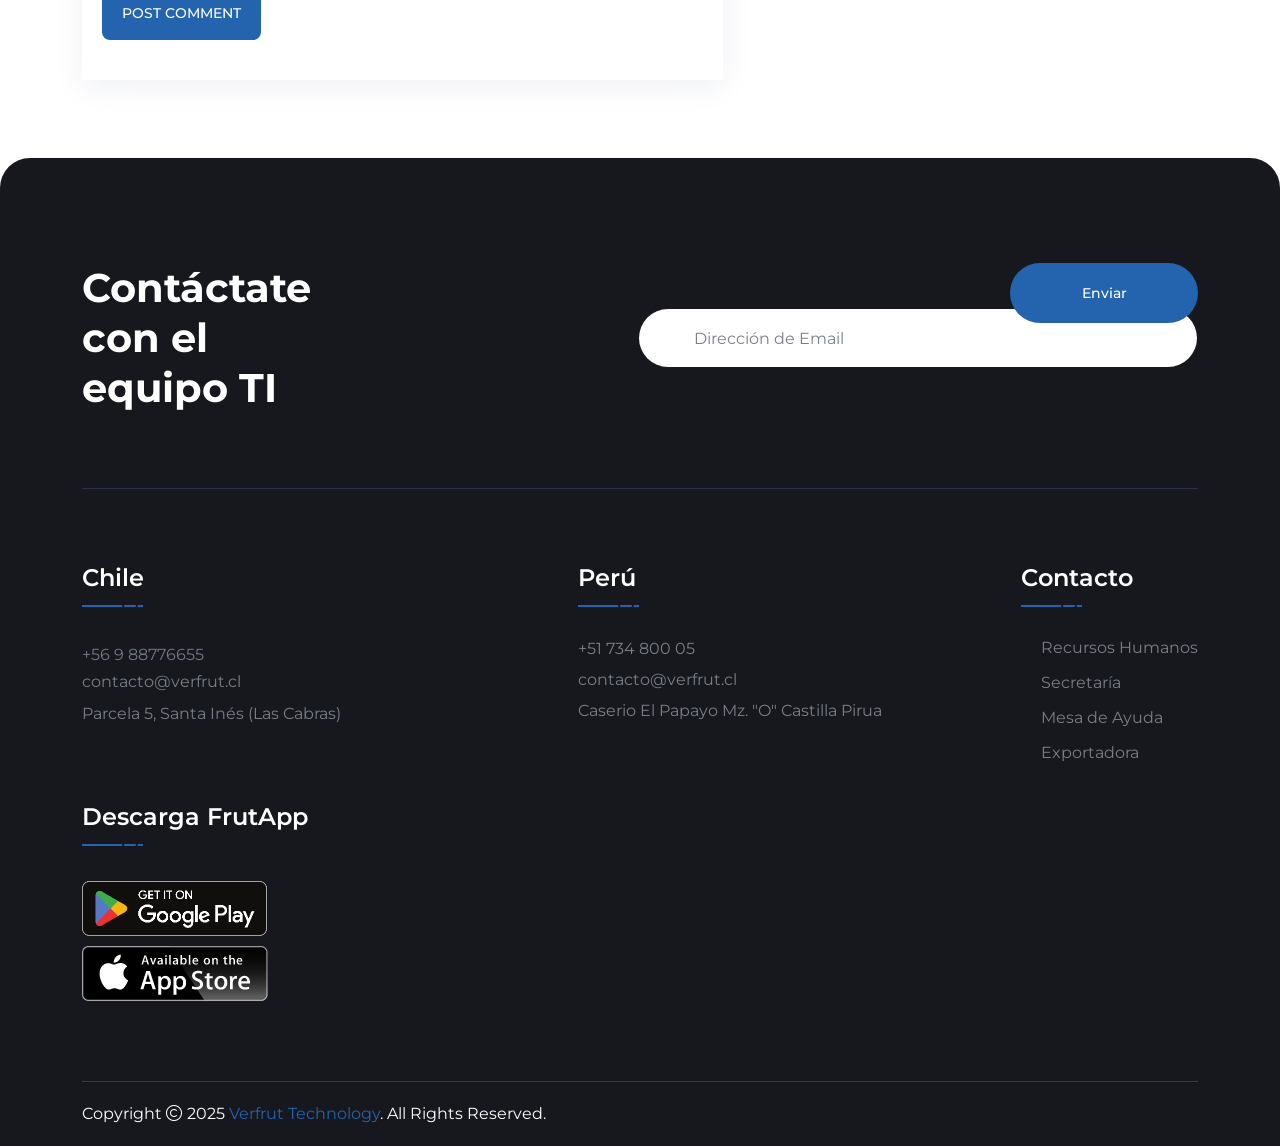
<file: NewHomeQA/tutoriales.html>
<!doctype html>
<html class="no-js" lang="es-CL">

<head>
    <meta charset="utf-8">
    <meta http-equiv="x-ua-compatible" content="ie=edge">
    <title>Verfrut - Technology</title>
    <meta name="author" content="Developer Area">
    <meta name="description" content="Verfrut Technology">
    <meta name="keywords" content="Verfrut Technology & IT Solutions">
    <meta name="robots" content="INDEX,FOLLOW">

    <!-- Mobile Specific Metas -->
    <meta name="viewport" content="width=device-width, initial-scale=1, shrink-to-fit=no">
    
    <!-- Favicons - Place favicon.ico in the root directory -->
    <link rel="apple-touch-icon" sizes="57x57" href="assets/img/favicons/apple-icon-57x57.png">
    <link rel="apple-touch-icon" sizes="60x60" href="assets/img/favicons/apple-icon-60x60.png">
    <link rel="apple-touch-icon" sizes="72x72" href="assets/img/favicons/apple-icon-72x72.png">
    <link rel="apple-touch-icon" sizes="76x76" href="assets/img/favicons/apple-icon-76x76.png">
    <link rel="apple-touch-icon" sizes="114x114" href="assets/img/favicons/apple-icon-114x114.png">
    <link rel="apple-touch-icon" sizes="120x120" href="assets/img/favicons/apple-icon-120x120.png">
    <link rel="apple-touch-icon" sizes="144x144" href="assets/img/favicons/apple-icon-144x144.png">
    <link rel="apple-touch-icon" sizes="152x152" href="assets/img/favicons/apple-icon-152x152.png">
    <link rel="apple-touch-icon" sizes="180x180" href="assets/img/favicons/apple-icon-180x180.png">
    <link rel="icon" type="image/png" sizes="192x192" href="assets/img/favicons/android-icon-192x192.png">
    <link rel="icon" type="image/png" sizes="32x32" href="assets/img/favicons/favicon-32x32.png">
    <link rel="icon" type="image/png" sizes="96x96" href="assets/img/favicons/favicon-96x96.png">
    <link rel="icon" type="image/png" sizes="16x16" href="assets/img/favicons/favicon-16x16.png">
    <link rel="manifest" href="assets/img/favicons/manifest.json">
    <meta name="msapplication-TileColor" content="#ffffff">
    <meta name="msapplication-TileImage" content="assets/img/favicons/ms-icon-144x144.png">
    <meta name="theme-color" content="#ffffff">

    <!--==============================
	  Google Fonts
	============================== -->
    <link rel="preconnect" href="https://fonts.googleapis.com">
    <link rel="preconnect" href="https://fonts.gstatic.com" crossorigin>
    <link href="https://fonts.googleapis.com/css2?family=Montserrat:ital,wght@0,100..900;1,100..900&display=swap"
        rel="stylesheet">

    <!--==============================
	    All CSS File
	============================== -->
    <!-- Bootstrap -->
    <link rel="stylesheet" href="assets/css/bootstrap.min.css">
    <!-- Fontawesome Icon -->
    <link rel="stylesheet" href="assets/css/fontawesome.min.css">
    <!-- Magnific Popup -->
    <link rel="stylesheet" href="assets/css/magnific-popup.min.css">
    <!-- Swiper Slider -->
    <link rel="stylesheet" href="assets/css/swiper-bundle.min.css">
    <!-- Theme Custom CSS -->
    <link rel="stylesheet" href="assets/css/style.css">
    <!-- Iconos -->
    <link rel='stylesheet' href='https://cdn-uicons.flaticon.com/2.6.0/uicons-regular-rounded/css/uicons-regular-rounded.css'>

</head>

<body class="theme-blue3">




    <!--********************************
   		Code Start From Here 
	******************************** -->

    <div class="cursor"></div>
    <div class="cursor2"></div>

<!--=========Header (Acá se renderiza encabezado)=========-->

    <div id="header-area">   
    </div>

 <!--============================== Breadcrumb ==============================-->

    <div class="container-fluid pt-3" id="Titulo">
    <div class="row p-3 justify-content-center">
        <div class="col justify-content-center">
            <h1 class="justify-content-center fs-1">Video Tutoriales</h1>
        </div>
    </div>
    </div>

<!--============================== Blog Area ==============================-->

    <section class="th-blog-wrapper blog-details p-5 space-extra-bottom">
        <div class="container">
            <div class="row">
                <div class="col-xxl-8 col-lg-7">


                    <!-- App Rendiciones -->

                    <div class="th-blog blog-single" data-tags="tecnologia,desarrollo,tutorial,idviajes">
                        <div class="col p-3">
                            <div class="img-box19">
                                <div class="img1">
                                    <img src="assets/img/normal/about_16_phonerendicion.png" alt="About">
                                    <a href="https://www.youtube.com/watch?v=l3Cn5ZidUIw" class="play-btn popup-video" data-video-id="l3Cn5ZidUIw"><i class="fas fa-play"></i></a>
                                </div>
                            </div>
                        </div>
                        <div class="blog-content">
                            <h2 class="blog-title pt-3">App Rendiciones: Mejorando la gestión de gastos.</h2>
                            <p>App Rendiciones es una aplicación móvil diseñada para que los colaboradores de Verfrut Chile y Perú 
                                puedan gestionar sus gastos y rendiciones de forma digital. Esta herramienta permite registrar, 
                                documentar y dar seguimiento a los gastos operativos, simplificando el proceso de rendición 
                                y mejorando la transparencia en la gestión financiera de la empresa.</p>
                        </div>
                        <div class="share-links clearfix ">
                            <div class="row justify-content-between">
                                <div class="col-sm-auto">
                                    <span class="share-links-title">Tags:</span>
                                    <div class="tagcloud">
                                        <a href="">App Rendiciones</a>
                                        <a href="">Aplicación</a>
                                    </div>
                                </div>
                                <div class="col-sm-auto text-xl-end">
                                    <span class="share-links-title">Envíalo:</span>
                                    <ul class="social-links">
                                        <li><a href="https://facebook.com/" target="_blank"><i class="fab fa-facebook-f"></i></a></li>
                                        <li><a href="https://twitter.com/" target="_blank"><i class="fab fa-twitter"></i></a></li>
                                        <li><a href="https://linkedin.com/" target="_blank"><i class="fab fa-linkedin-in"></i></a></li>
                                        <li><a href="https://instagram.com/" target="_blank"><i class="fab fa-instagram"></i></a></li>
                                    </ul><!-- End Social Share -->
                                </div><!-- Share Links Area end -->
                            </div>
                        </div>
                    </div>


                    <!-- FrutApp Job -->

                    <div class="th-blog blog-single" data-tags="tecnologia,desarrollo,tutorial,idviajes">
                        <div class="col p-3">
                            <div class="img-box19">
                                <div class="img1">
                                    <img src="assets/img/normal/about_16_5.png" alt="About">
                                    <a href="https://www.youtube.com/watch?v=mlWARL2l82s" class="play-btn popup-video" data-video-id="mlWARL2l82s"><i class="fas fa-play"></i></a>
                                </div>
                            </div>
                        </div>
                        <div class="blog-content">
                            <h2 class="blog-title pt-3">FrutApp Job: Mejorando la cosecha de frutas.</h2>
                            <p>FrutApp Job es una aplicación móvil que permite a los colaboradores de Verfrut Chile y Perú 
                                gestionar su proceso de cosecha de frutas de manera eficiente y segura. Esta herramienta 
                                optimiza el registro de la cosecha, la asignación de tareas y el seguimiento de los resultados, 
                                mejorando la productividad y la calidad de la cosecha.</p>
                        </div>
                        <div class="share-links clearfix ">
                            <div class="row justify-content-between">
                                <div class="col-sm-auto">
                                    <span class="share-links-title">Tags:</span>
                                    <div class="tagcloud">
                                        <a href="">FrutApp Job</a>
                                        <a href="">Aplicación</a>
                                    </div>
                                </div>
                                <div class="col-sm-auto text-xl-end">
                                    <span class="share-links-title">Envíalo:</span>
                                    <ul class="social-links">
                                        <li><a href="https://facebook.com/" target="_blank"><i class="fab fa-facebook-f"></i></a></li>
                                        <li><a href="https://twitter.com/" target="_blank"><i class="fab fa-twitter"></i></a></li>
                                        <li><a href="https://linkedin.com/" target="_blank"><i class="fab fa-linkedin-in"></i></a></li>
                                        <li><a href="https://instagram.com/" target="_blank"><i class="fab fa-instagram"></i></a></li>
                                    </ul><!-- End Social Share -->
                                </div><!-- Share Links Area end -->
                            </div>
                        </div>
                    </div>


                    <!-- ID Viajes -->

                    <div class="th-blog blog-single" data-tags="tecnologia,desarrollo,tutorial,idviajes">
                        <div class="col p-3">
                            <div class="img-box19">
                                <div class="img1">
                                    <img src="assets/img/normal/about_16_1.png" alt="About">
                                    <a href="https://www.youtube.com/watch?v=XGAx8sUHPPY" class="play-btn popup-video" data-video-id="XGAx8sUHPPY"><i class="fas fa-play"></i></a>
                                </div>
                            </div>
                        </div>
                        <div class="blog-content">
                            <h2 class="blog-title pt-3">ID Viajes: Optimizando el proceso de la fruta en Verfrut Chile y Perú.</h2>
                            <p>ID Viajes es una plataforma web que permite a los colaboradores de Verfrut Chile y Perú 
                                gestionar y dar seguimiento a los viajes de fruta desde el campo hasta el packing. Esta herramienta 
                                facilita el registro y trazabilidad de cada viaje, permitiendo identificar el origen, destino, 
                                cantidad y tipo de fruta transportada, mejorando así el control y la eficiencia en la cadena 
                                logística de la empresa.</p>
                        </div>
                        <div class="share-links clearfix ">
                            <div class="row justify-content-between">
                                <div class="col-sm-auto">
                                    <span class="share-links-title">Tags:</span>
                                    <div class="tagcloud">
                                        <a href="">ID Viajes</a>
                                        <a href="">Verfrut</a>
                                    </div>
                                </div>
                                <div class="col-sm-auto text-xl-end">
                                    <span class="share-links-title">Envíalo:</span>
                                    <ul class="social-links">
                                        <li><a href="https://facebook.com/" target="_blank"><i class="fab fa-facebook-f"></i></a></li>
                                        <li><a href="https://twitter.com/" target="_blank"><i class="fab fa-twitter"></i></a></li>
                                        <li><a href="https://linkedin.com/" target="_blank"><i class="fab fa-linkedin-in"></i></a></li>
                                        <li><a href="https://instagram.com/" target="_blank"><i class="fab fa-instagram"></i></a></li>
                                    </ul><!-- End Social Share -->
                                </div><!-- Share Links Area end -->
                            </div>
                        </div>
                    </div>

                    <!-- FrutApp Job -->
                     
                    <div class="th-blog blog-single">
                        <div class="col p-3">
                            <div class="img-box19">
                                <div class="img1">
                                    <img src="assets/img/normal/about_16_2.png" alt="About">
                                    <a href="https://www.youtube.com/watch?v=GSoTifuEAvQ" class="play-btn popup-video" data-video-id="GSoTifuEAvQ"><i class="fas fa-play"></i></a>
                                </div>
                            </div>
                        </div>
                        <div class="blog-content">
                            <h2 class="blog-title">Gestión DTE: Documentos Tributarios Electrónicos.</h2>
                            <p>El módulo de Documentos Tributarios Electrónicos (DTE) es una solución integral que 
                            automatiza la gestión de documentos tributarios en Verfrut. Permite la emisión, recepción 
                            y almacenamiento de facturas electrónicas, guías de despacho, notas de crédito y débito, 
                            cumpliendo con los requerimientos del SII. Esta herramienta optimiza los procesos 
                            administrativos, reduce errores, y asegura el cumplimiento normativo en tiempo real.</p>
                        </div>
                        <div class="share-links clearfix ">
                            <div class="row justify-content-between">
                                <div class="col-sm-auto">
                                    <span class="share-links-title">Tags:</span>
                                    <div class="tagcloud">
                                        <a href="">DTE</a>
                                        <a href="">Verfrut</a>
                                    </div>
                                </div>
                                <div class="col-sm-auto text-xl-end">
                                    <span class="share-links-title">Envíalo:</span>
                                    <ul class="social-links">
                                        <li><a href="https://facebook.com/" target="_blank"><i class="fab fa-facebook-f"></i></a></li>
                                        <li><a href="https://twitter.com/" target="_blank"><i class="fab fa-twitter"></i></a></li>
                                        <li><a href="https://linkedin.com/" target="_blank"><i class="fab fa-linkedin-in"></i></a></li>
                                        <li><a href="https://instagram.com/" target="_blank"><i class="fab fa-instagram"></i></a></li>
                                    </ul><!-- End Social Share -->
                                </div><!-- Share Links Area end -->
                            </div>
                        </div>
                    </div>

                    <!-- Ley Karin -->
                     
                    <div class="th-blog blog-single">
                        <div class="col p-3">
                            <div class="img-box19">
                                <div class="img1">
                                    <img src="assets/img/normal/about_16_3.png" alt="About">
                                    <a href="https://www.youtube.com/watch?v=NeNCDiGgtQY" class="play-btn popup-video" data-video-id="NeNCDiGgtQY"><i class="fas fa-play"></i></a>
                                </div>
                            </div>
                        </div>
                        <div class="blog-content">
                            <h2 class="blog-title">Plataforma de Sugerencias (Ley Karin): Contribuye al cambio de forma segura, transparente y efectiva.</h2>
                            <p>La Ley N° 21.643, conocida como Ley Karin, es una normativa chilena que establece un marco legal para la
                                prevención, investigación y sanción del acoso laboral, acoso sexual y la violencia en el 
                                trabajo. Promulgada el 5 de enero de 2024 y publicada en el Diario Oficial el 15 de enero de
                                 2024, entró en vigencia el 1 de agosto de 2024. </p>
                        </div>
                        <div class="share-links clearfix ">
                            <div class="row justify-content-between">
                                <div class="col-sm-auto">
                                    <span class="share-links-title">Tags:</span>
                                    <div class="tagcloud">
                                        <a href="">Ley Karin</a>
                                        <a href="">Sugerencias</a>
                                    </div>
                                </div>
                                <div class="col-sm-auto text-xl-end">
                                    <span class="share-links-title">Envíalo:</span>
                                    <ul class="social-links">
                                        <li><a href="https://facebook.com/" target="_blank"><i class="fab fa-facebook-f"></i></a></li>
                                        <li><a href="https://twitter.com/" target="_blank"><i class="fab fa-twitter"></i></a></li>
                                        <li><a href="https://linkedin.com/" target="_blank"><i class="fab fa-linkedin-in"></i></a></li>
                                        <li><a href="https://instagram.com/" target="_blank"><i class="fab fa-instagram"></i></a></li>
                                    </ul><!-- End Social Share -->
                                </div><!-- Share Links Area end -->
                            </div>
                        </div>
                    </div>

                    <!-- Solicitud de Vacaciones -->
                     
                    <div class="th-blog blog-single">
                        <div class="col p-3">
                            <div class="img-box19">
                                <div class="img1">
                                    <img src="assets/img/normal/about_16_4.png" alt="About">
                                    <a href="https://www.youtube.com/watch?v=0T9SE2Q7qBQ" class="play-btn popup-video" data-video-id="0T9SE2Q7qBQ"><i class="fas fa-play"></i></a>
                                </div>
                            </div>
                        </div>
                        <div class="blog-content">
                            <h2 class="blog-title">Solicitud de Vacaciones: La herramienta que simplifica la gestión de tus días de descanso.</h2>
                            <p>La plataforma de Solicitud de Vacaciones es una solución digital que permite a los colaboradores 
                               gestionar sus días libres de manera eficiente y transparente. A través de esta herramienta, 
                               podrás consultar tu saldo de vacaciones, solicitar períodos de descanso, y dar seguimiento 
                               al estado de tus solicitudes. Los supervisores pueden aprobar o rechazar las solicitudes 
                               directamente en la plataforma, manteniendo un registro centralizado y facilitando la 
                               planificación de los equipos de trabajo.</p>
                        </div>
                        <div class="share-links clearfix ">
                            <div class="row justify-content-between">
                                <div class="col-sm-auto">
                                    <span class="share-links-title">Tags:</span>
                                    <div class="tagcloud">
                                        <a href="">Vacaciones</a>
                                        <a href="">Plataforma</a>
                                    </div>
                                </div>
                                <div class="col-sm-auto text-xl-end">
                                    <span class="share-links-title">Envíalo:</span>
                                    <ul class="social-links">
                                        <li><a href="https://facebook.com/" target="_blank"><i class="fab fa-facebook-f"></i></a></li>
                                        <li><a href="https://twitter.com/" target="_blank"><i class="fab fa-twitter"></i></a></li>
                                        <li><a href="https://linkedin.com/" target="_blank"><i class="fab fa-linkedin-in"></i></a></li>
                                        <li><a href="https://instagram.com/" target="_blank"><i class="fab fa-instagram"></i></a></li>
                                    </ul><!-- End Social Share -->
                                </div><!-- Share Links Area end -->
                            </div>
                        </div>
                    </div>
   



                    <div class="th-comments-wrap ">
                        <h2 class="blog-inner-title h3"><i class="far fa-comments"></i> Comments (03)</h2>
                        <ul class="comment-list">
                            <li class="th-comment-item">
                                <div class="th-post-comment">
                                    <!-- <div class="comment-avater">
                                        <img src="assets/img/blog/comment-author-1.jpg" alt="Comment Author">
                                    </div> -->
                                    <div class="comment-content">
                                        <span class="commented-on"><i class="fal fa-calendar-alt"></i>14 March, 2024</span>
                                        <h3 class="name">David Malan</h3>
                                        <p class="text">Collaboratively empower multifunctional e-commerce for prospective applications. Seamlessly productivate plug and play markets.</p>
                                        <div class="reply_and_edit">
                                            <a href="blog-details.html" class="reply-btn"><i class="fas fa-reply"></i>Reply</a>
                                        </div>
                                    </div>
                                </div>
                                <ul class="children">
                                    <li class="th-comment-item">
                                        <div class="th-post-comment">
                                            <!-- <div class="comment-avater">
                                                <img src="assets/img/blog/comment-author-2.jpg" alt="Comment Author">
                                            </div> -->
                                            <div class="comment-content">
                                                <span class="commented-on"><i class="fal fa-calendar-alt"></i>15 March, 2024</span>
                                                <h3 class="name">Tara sing</h3>
                                                <p class="text">Competently provide access to fully researched methods of empowerment
                                                    without sticky models.</p>
                                                <div class="reply_and_edit">
                                                    <a href="blog-details.html" class="reply-btn"><i class="fas fa-reply"></i>Reply</a>
                                                </div>
                                            </div>
                                        </div>
                                    </li>
                                </ul>
                            </li>
                            <li class="th-comment-item">
                                <div class="th-post-comment">
                                    <div class="comment-avater">
                                        <img src="assets/img/blog/comment-author-3.jpg" alt="Comment Author">
                                    </div>
                                    <div class="comment-content">
                                        <span class="commented-on"><i class="fal fa-calendar-alt"></i>16 March, 2024</span>
                                        <h3 class="name">Anadi Juila</h3>
                                        <p class="text">Collaboratively empower multifunctional e-commerce for prospective applications. Seamlessly productivate plug and play markets.</p>
                                        <div class="reply_and_edit">
                                            <a href="blog-details.html" class="reply-btn"><i class="fas fa-reply"></i>Reply</a>
                                        </div>
                                    </div>
                                </div>
                            </li>
                        </ul>
                    </div> <!-- Comment end --> <!-- Comment Form -->
                    <div class="th-comment-form ">
                        <div class="form-title">
                            <h3 class="blog-inner-title mb-2"><i class="fa-solid fa-reply"></i> Leave a Comment</h3>
                            <p class="form-text">Your email address will not be published. Required fields are marked *</p>
                        </div>
                        <div class="row">
                            <div class="col-md-6 form-group">
                                <input type="text" placeholder="Your Name*" class="form-control">
                                <i class="fal fa-user"></i>
                            </div>
                            <div class="col-md-6 form-group">
                                <input type="text" placeholder="Your Email*" class="form-control">
                                <i class="fal fa-envelope"></i>
                            </div>
                            <div class="col-12 form-group">
                                <input type="text" placeholder="Website" class="form-control">
                                <i class="fal fa-globe"></i>
                            </div>
                            <div class="col-12 form-group">
                                <textarea placeholder="Write a Comment*" class="form-control"></textarea>
                                <i class="fal fa-pencil"></i>
                            </div>
                            <div class="col-12 form-group mb-0">
                                <button class="th-btn">Post Comment</button>
                            </div>
                        </div>
                    </div>
                </div>
                <div class="col-xxl-4 col-lg-5">
                    <aside class="sidebar-area">
                        <div class="widget widget_search">
                            <form class="search-form" onsubmit="handleSearch(event)">
                                <input type="text" id="searchInput" placeholder="Buscar contenido...">
                                <button type="submit"><i class="far fa-search"></i></button>
                            </form>
                        </div>
                        <div class="widget widget_categories">
                            <h3 class="widget_title">Categorias</h3>
                            <ul>
                                <li>
                                    <a href="#" onclick="filterByTag('tutorial')">Tutoriales</a>
                                </li>
                                <li>
                                    <a href="#" onclick="filterByTag('innovacion')">Innovación</a>
                                </li>
                                <li>
                                    <a href="#" onclick="filterByTag('desarrollo')">Desarrollo</a>
                                </li>
                                <li>
                                    <a href="#" onclick="filterByTag('apps')">Apps</a>
                                </li>
                                <li>
                                    <a href="#" onclick="filterByTag('conectividad')">Conectividad</a>
                                </li>
                                <li>
                                    <a href="#" onclick="filterByTag('finanzas')">Finanzas</a>
                                </li>
                            </ul>
                        </div>
                        <!-- <div class="widget  ">
                            <h3 class="widget_title">Gallery Post</h3>
                            <div class="sidebar-gallery">
                                <div class="gallery-thumb">
                                    <img src="assets/img/widget/gallery_1_1.jpg" alt="Gallery Image">
                                    <a href="assets/img/widget/gallery_1_1.jpg" class="gallery-btn popup-image"><i class="fab fa-instagram"></i></a>
                                </div>
                                <div class="gallery-thumb">
                                    <img src="assets/img/widget/gallery_1_2.jpg" alt="Gallery Image">
                                    <a href="assets/img/widget/gallery_1_2.jpg" class="gallery-btn popup-image"><i class="fab fa-instagram"></i></a>
                                </div>
                                <div class="gallery-thumb">
                                    <img src="assets/img/widget/gallery_1_3.jpg" alt="Gallery Image">
                                    <a href="assets/img/widget/gallery_1_3.jpg" class="gallery-btn popup-image"><i class="fab fa-instagram"></i></a>
                                </div>
                                <div class="gallery-thumb">
                                    <img src="assets/img/widget/gallery_1_4.jpg" alt="Gallery Image">
                                    <a href="assets/img/widget/gallery_1_4.jpg" class="gallery-btn popup-image"><i class="fab fa-instagram"></i></a>
                                </div>
                                <div class="gallery-thumb">
                                    <img src="assets/img/widget/gallery_1_5.jpg" alt="Gallery Image">
                                    <a href="assets/img/widget/gallery_1_5.jpg" class="gallery-btn popup-image"><i class="fab fa-instagram"></i></a>
                                </div>
                                <div class="gallery-thumb">
                                    <img src="assets/img/widget/gallery_1_6.jpg" alt="Gallery Image">
                                    <a href="assets/img/widget/gallery_1_6.jpg" class="gallery-btn popup-image"><i class="fab fa-instagram"></i></a>
                                </div>
                            </div>
                        </div> -->
                        <!-- <div class="widget  ">
                            <h3 class="widget_title">Recent Posts</h3>
                            <div class="recent-post-wrap">
                                <div class="recent-post">
                                    <div class="media-img">
                                        <a href="blog-details.html"><img src="assets/img/blog/recent-post-1-1.jpg" alt="Blog Image"></a>
                                    </div>
                                    <div class="media-body">
                                        <h4 class="post-title"><a class="text-inherit" href="blog-details.html">Unsatiable entreaties may collecting Power.</a></h4>
                                        <div class="recent-post-meta">
                                            <a href="blog.html"><i class="fal fa-calendar-days"></i>21 June, 2024</a>
                                        </div>
                                    </div>
                                </div>
                                <div class="recent-post">
                                    <div class="media-img">
                                        <a href="blog-details.html"><img src="assets/img/blog/recent-post-1-2.jpg" alt="Blog Image"></a>
                                    </div>
                                    <div class="media-body">
                                        <h4 class="post-title"><a class="text-inherit" href="blog-details.html">Regional Manager limited time management.</a></h4>
                                        <div class="recent-post-meta">
                                            <a href="blog.html"><i class="fal fa-calendar-days"></i>22 June, 2024</a>
                                        </div>
                                    </div>
                                </div>
                                <div class="recent-post">
                                    <div class="media-img">
                                        <a href="blog-details.html"><img src="assets/img/blog/recent-post-1-3.jpg" alt="Blog Image"></a>
                                    </div>
                                    <div class="media-body">
                                        <h4 class="post-title"><a class="text-inherit" href="blog-details.html">What's the Holding Back It Solution Industry?</a></h4>
                                        <div class="recent-post-meta">
                                            <a href="blog.html"><i class="fal fa-calendar-days"></i>23 June, 2024</a>
                                        </div>
                                    </div>
                                </div>
                            </div>
                        </div> -->
                        <div class="widget widget_tag_cloud">
                            <h3 class="widget_title">Tags Populares</h3>
                            <div class="tagcloud">
                                <a href="#" onclick="filterByTag('tecnologia')" data-tag="tecnologia">Tecnología</a>
                                <a href="#" onclick="filterByTag('conectividad')" data-tag="conectividad">Conectividad</a>
                                <a href="#" onclick="filterByTag('finanzas')" data-tag="finanzas">Finanzas</a>
                                <a href="#" onclick="filterByTag('apps')" data-tag="apps">Apps</a>
                                <a href="#" onclick="filterByTag('desarrollo')" data-tag="desarrollo">Desarrollo</a>
                                <a href="#" onclick="filterByTag('innovacion')" data-tag="innovacion">Innovación</a>
                                <a href="#" onclick="filterByTag('sistemas')" data-tag="sistemas">Sistemas</a>
                                <a href="#" onclick="filterByTag('recursos-humanos')" data-tag="recursos-humanos">Recursos Humanos</a>
                                <a href="#" onclick="filterByTag('software')" data-tag="software">Software</a>
                            </div>
                        </div>
                    </aside>
                </div>
            </div>
        </div>
    </section>

<!--============================== Footer Area ==============================-->

    <footer class="footer-wrapper footer-layout5 footer-layout12 footer-layout16">
    <div class="container th-container4">
        <div class="footer-top">
            <div class="row gx-0 align-items-center">
                <div class="col-xl">
                    <div class="footer-newsletter">
                        <div class="footer-newsletter-content">
                            <h2 class="newsletter-title text-white">Contáctate <br>con el<br> equipo TI</h2>
                        </div>
                        <form class="newsletter-form">
                            <input class="form-control" type="email" placeholder="Dirección de Email" required="">
                            <button type="submit" class="th-btn">Enviar</button>
                        </form>
                    </div>
                </div>
            </div>
        </div>
        <div class="widget-area">
            <div class="row justify-content-between">
                <div class="col-md-6 col-xxl-3 col-xl-4">
                    <div class="widget footer-widget">
                        <h3 class="widget_title style2 text-white">Chile</h3>
                        <div class="th-widget-about style2">
                            <a href="tel:+5173480005" class="text-inherit">+56 9 88776655</a>
                            <p class="footer-info"><a class="text-inherit"
                                    href="mailto:contacto@verfrut.cl">contacto@verfrut.cl</a></p>
                            <p class="footer-info">Parcela 5, Santa Inés (Las Cabras)</p>
                            <!-- <div class="th-social">
                                <a href="https://www.facebook.com/"><i class="fab fa-facebook-f"></i></a>
                                <a href="https://www.twitter.com/"><i class="fab fa-twitter"></i></a>
                                <a href="https://www.linkedin.com/"><i class="fab fa-linkedin-in"></i></a>
                                <a href="https://www.youtube.com/"><i class="fab fa-youtube"></i></a>
                            </div> -->
                        </div>
                    </div>
                </div>
                <div class="col-md-6 col-xl-auto">
                    <div class="widget footer-widget">
                        <h3 class="widget_title style2 text-white">Perú</h3>
                        <div class="th-widget-about">
                            <div class="footer-info">
                                <p class="footer-info_text">
                                    <a href="tel:+5173480005" class="text-inherit">+51 734 800 05</a>
                                </p>
                            </div>
                            <p class="footer-info"><a class="text-inherit"
                                    href="mailto:webteck@gmail.com">contacto@verfrut.cl</a></p>
                            <p class="footer-info">Caserio El Papayo Mz. "O" Castilla Pirua</p>

                        </div>
                    </div>
                </div>
                <div class="col-md-6 col-xl-auto">
                    <div class="widget widget_nav_menu footer-widget">
                        <h3 class="widget_title style2 text-white" href="#widget-area">Contacto</h3>
                        <div class="menu-all-pages-container">
                            <ul class="menu">
                                <li><a href="about.html">Recursos Humanos</a></li>
                                <li><a href="contact.html">Secretaría</a></li>
                                <li><a href="blog.html">Mesa de Ayuda</a></li>
                                <li><a href="contact.html">Exportadora</a></li>
                            </ul>
                        </div>
                    </div>
                </div>
                <div class="col-md-6 col-xl-auto">
                    <div class="widget widget_offer footer-widget">
                        <h3 class="widget_title style2 text-white">Descarga FrutApp</h3>
                        <div class="download-btn-wrap">
                            <div class="mb-10">
                                <a target="_blank" href="https://play.google.com/store/apps/details?id=com.mobil.verfrut&pcampaignid=web_share" target="_blank" class="download-btn">
                                    <img src="assets/img/normal/google-play.png" alt="">
                                </a>
                            </div>
                            <div>
                                <a target="_blank" href="https://apps.apple.com/cl/app/frutapp/id6478648879?l=en-GB" target="_blank" class="download-btn">
                                    <img src="assets/img/normal/app.png" alt="">
                                </a>
                            </div>
                        </div>
                    </div>
                </div>
            </div>
        </div>
        <div class="copyright-wrap">
            <div class="row justify-content-between align-items-center">
                <div class="col-lg-6">
                    <p class="copyright-text">Copyright <i class="fal fa-copyright"></i> 2025 <a
                            href="https://themeforest.net/user/themeholy">Verfrut Technology</a>. All Rights
                        Reserved.
                    </p>
                </div>
                <!-- <div class="col-lg-6 text-center text-md-end">
                    <ul class="footer-menu">
                        <li><a href="service.html">service</a></li>
                        <li><a href="about.html">about</a></li>
                        <li><a href="contact.html">Articles</a></li>
                        <li><a href="contact.html">Contact</a></li>
                    </ul>
                </div> -->
            </div>
        </div>
    </div>
    </footer>

    <!--********************************
			Code End  Here 
	******************************** -->

    <!-- Scroll To Top -->
    <div class="scroll-top">
        <svg class="progress-circle svg-content" width="100%" height="100%" viewBox="-1 -1 102 102">
            <path d="M50,1 a49,49 0 0,1 0,98 a49,49 0 0,1 0,-98" style="transition: stroke-dashoffset 10ms linear 0s; stroke-dasharray: 307.919, 307.919; stroke-dashoffset: 307.919;"></path>
        </svg>
    </div>

    <!--==============================
    All Js File
============================== -->

    <script src="header.js"></script>
    <!-- Buscar -->
    <script src="assets/js/buscar.js"></script>
    <!-- Jquery -->
    <script src="assets/js/vendor/jquery-3.7.1.min.js"></script>
    <!-- Swiper Slider -->
    <script src="assets/js/swiper-bundle.min.js"></script>
    <!-- Bootstrap -->
    <script src="assets/js/bootstrap.min.js"></script>
    <!-- Magnific Popup -->
    <script src="assets/js/jquery.magnific-popup.min.js"></script>
    <!-- Counter Up -->
    <script src="assets/js/jquery.counterup.min.js"></script>
    <!-- Circle Progress -->
    <script src="assets/js/circle-progress.js"></script>
    <!-- Range Slider -->
    <script src="assets/js/jquery-ui.min.js"></script>
    <!-- Isotope Filter -->
    <script src="assets/js/imagesloaded.pkgd.min.js"></script>
    <script src="assets/js/isotope.pkgd.min.js"></script>
    <!-- Tilt JS -->
    <script src="assets/js/tilt.jquery.min.js"></script>

    <!-- gsap -->
    <script src="assets/js/gsap.min.js"></script>
    <!-- ScrollTrigger -->
    <script src="assets/js/ScrollTrigger.min.js"></script>
    <script src="assets/js/smooth-scroll.js"></script>

    <!-- Particles JS -->
    <script src="assets/js/particles.min.js"></script>

    <script src="assets/js/particles-config.js"></script>
    <!-- Main Js File -->
    <script src="assets/js/main.js"></script>


</body>

</html>
</file>
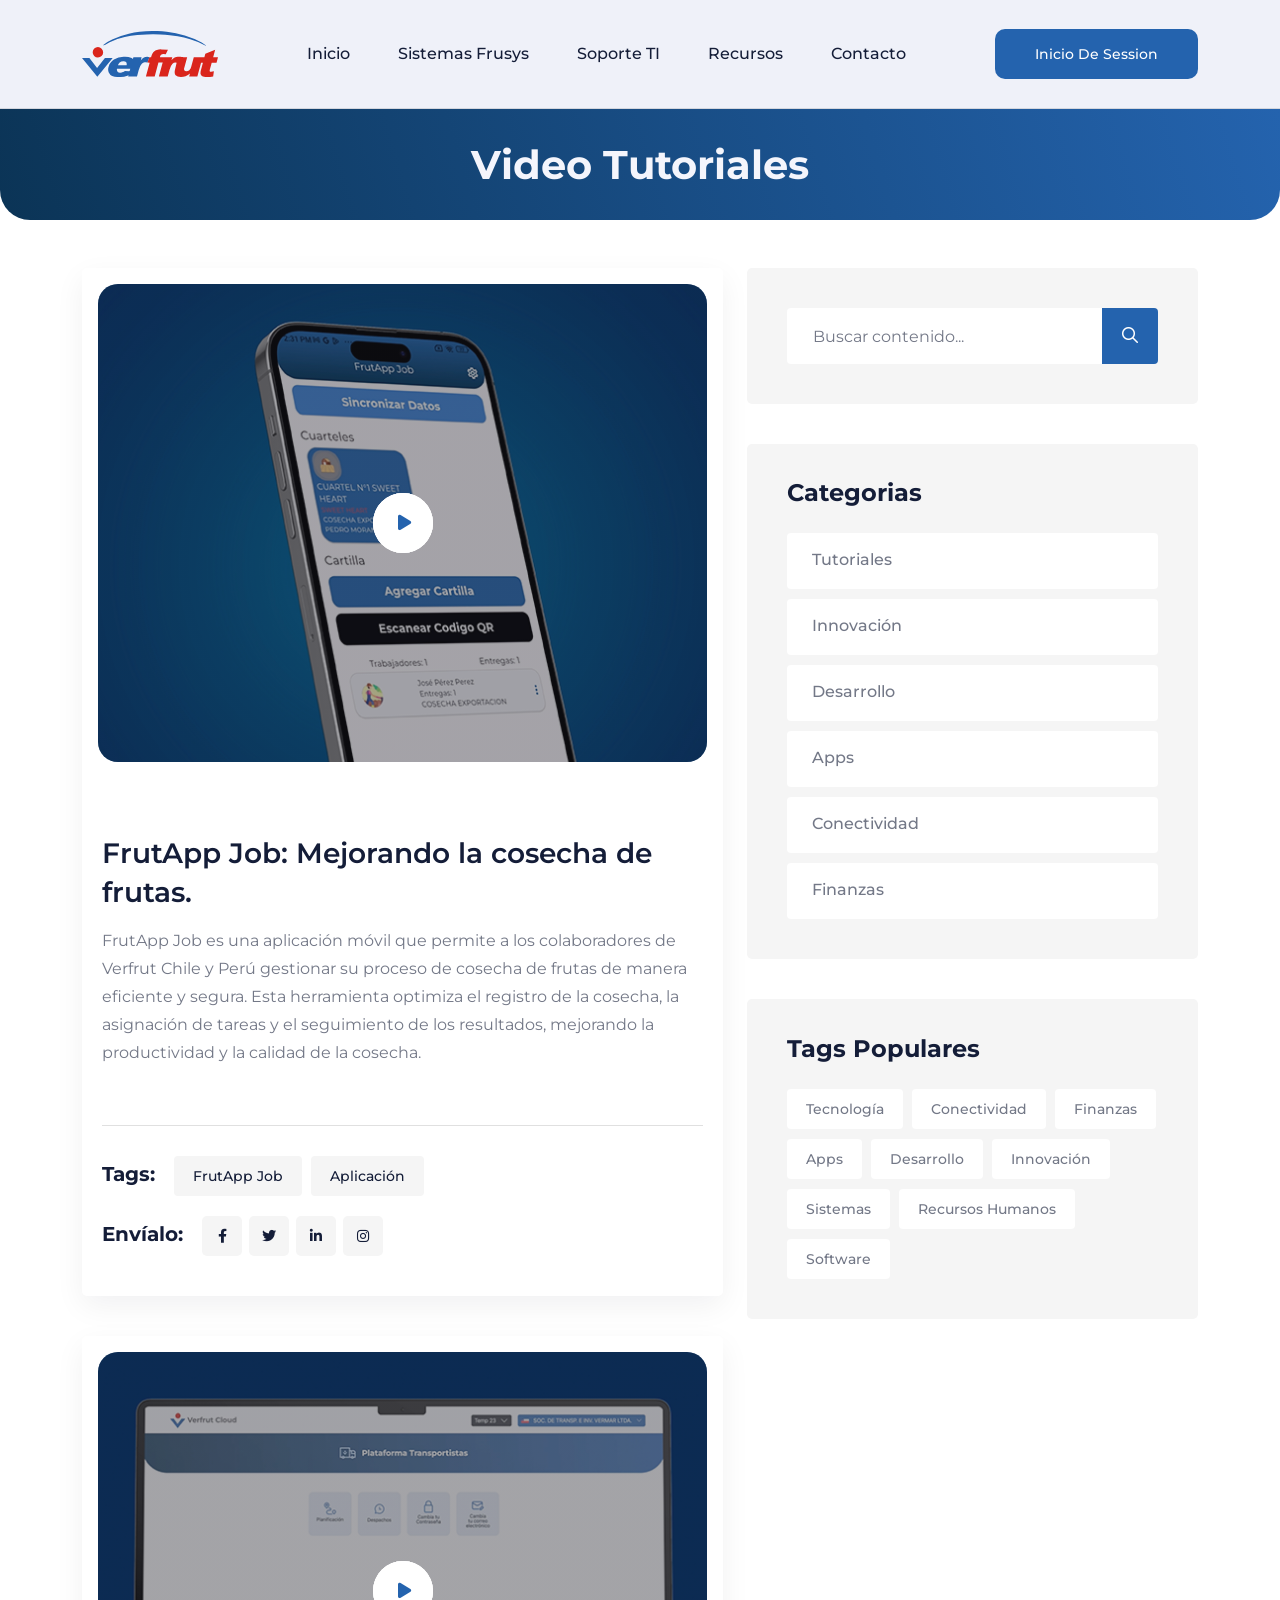
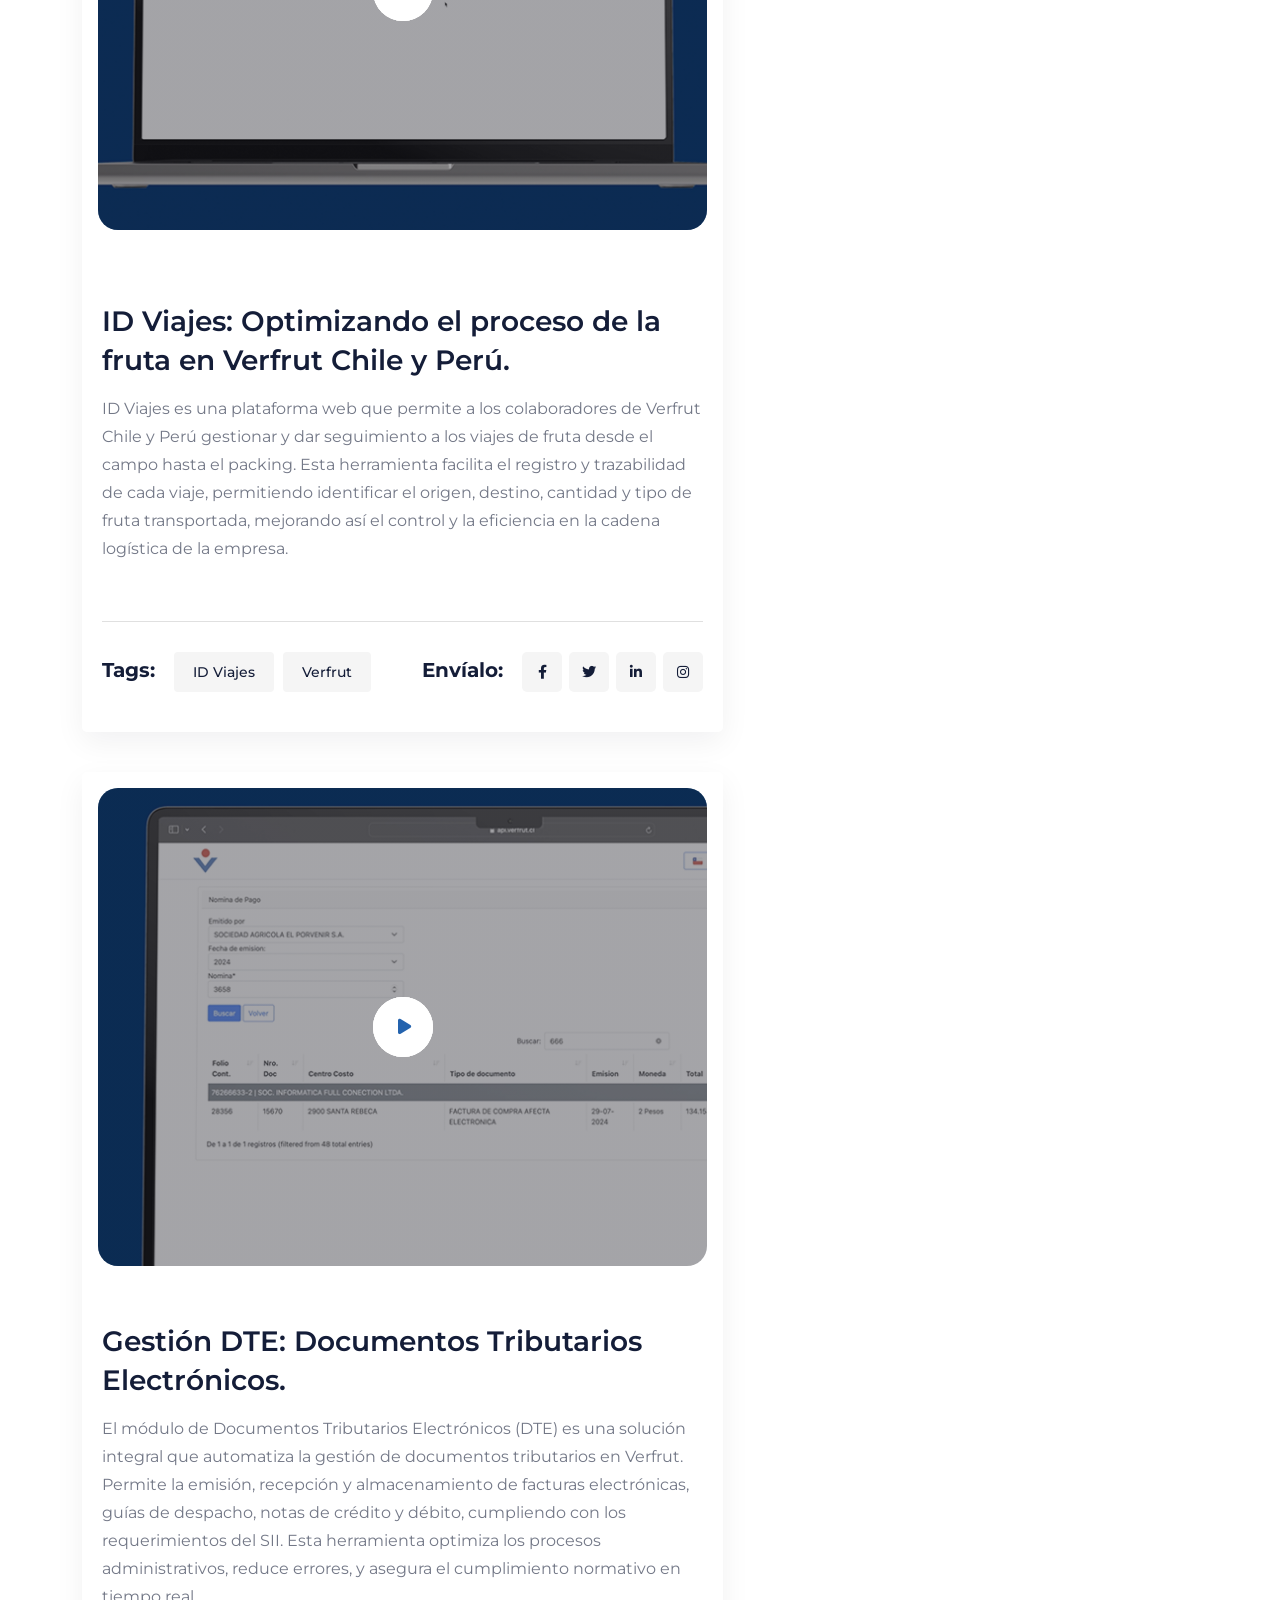
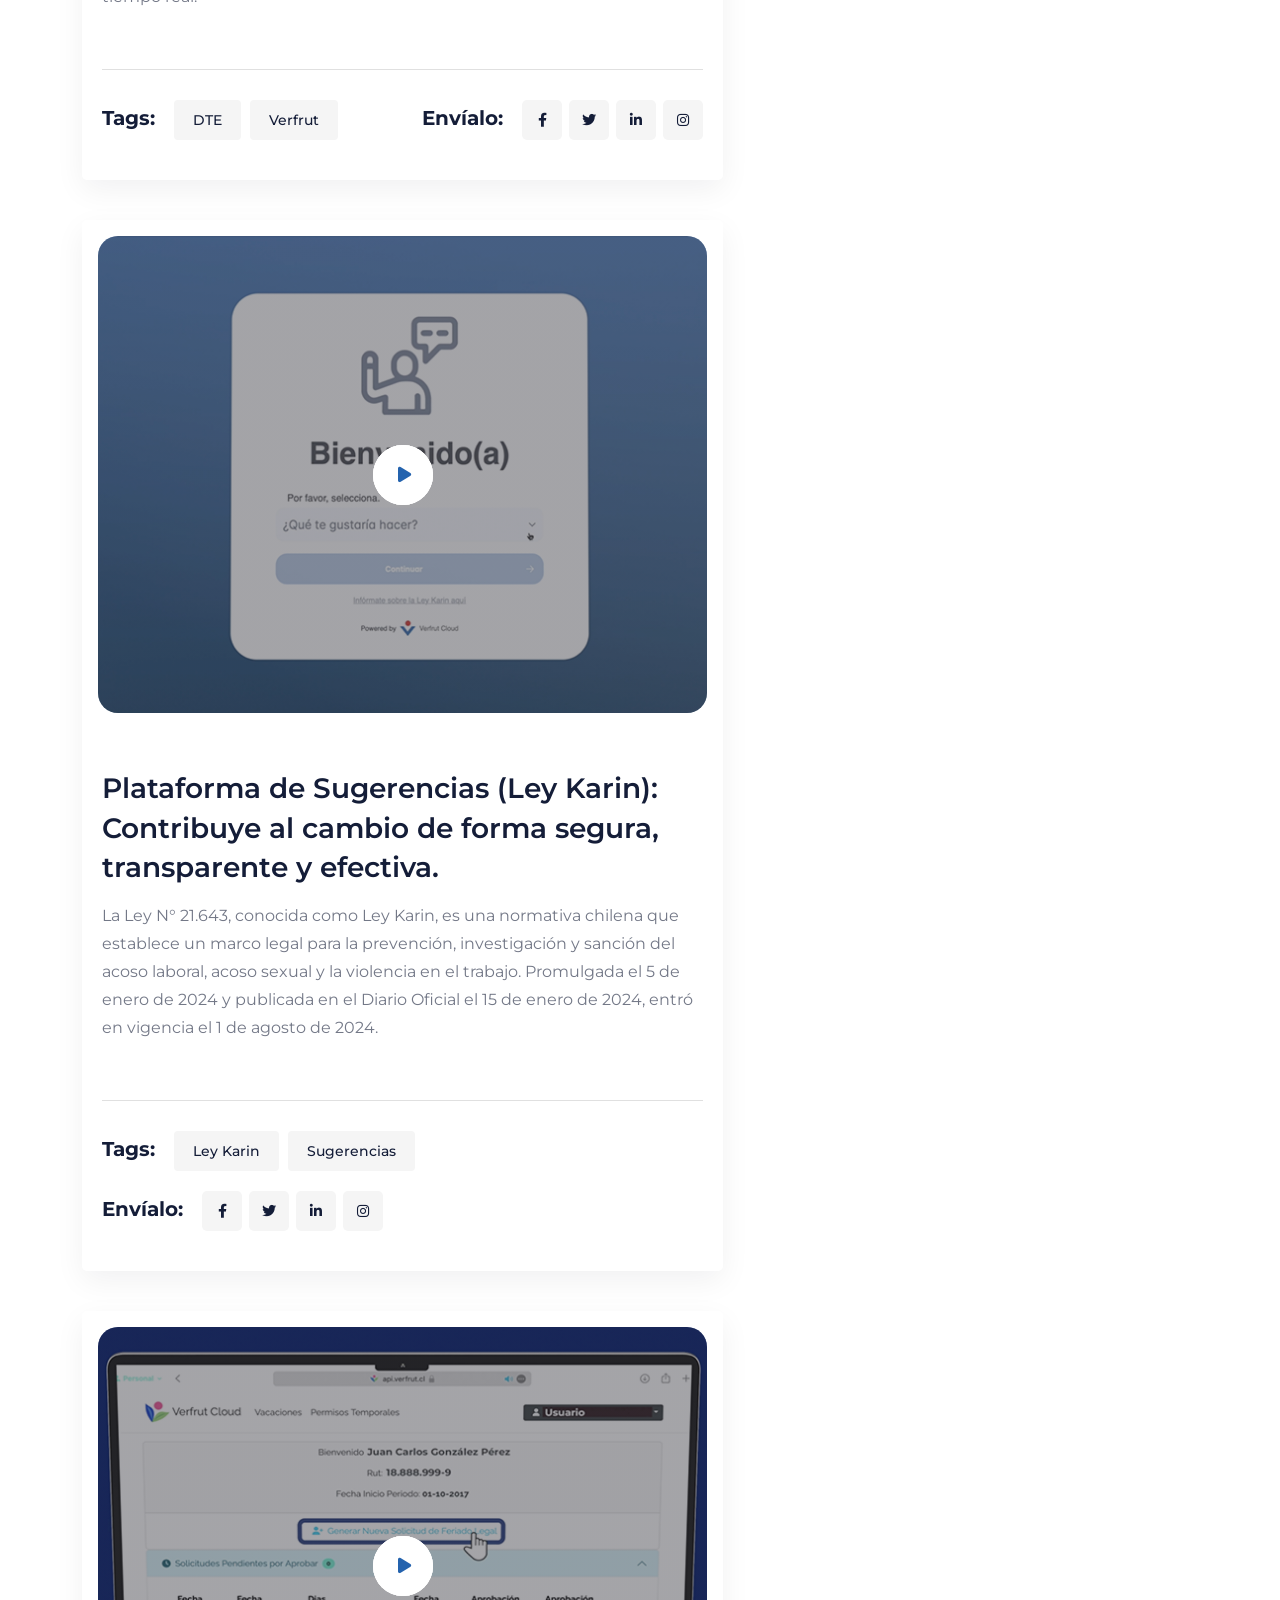
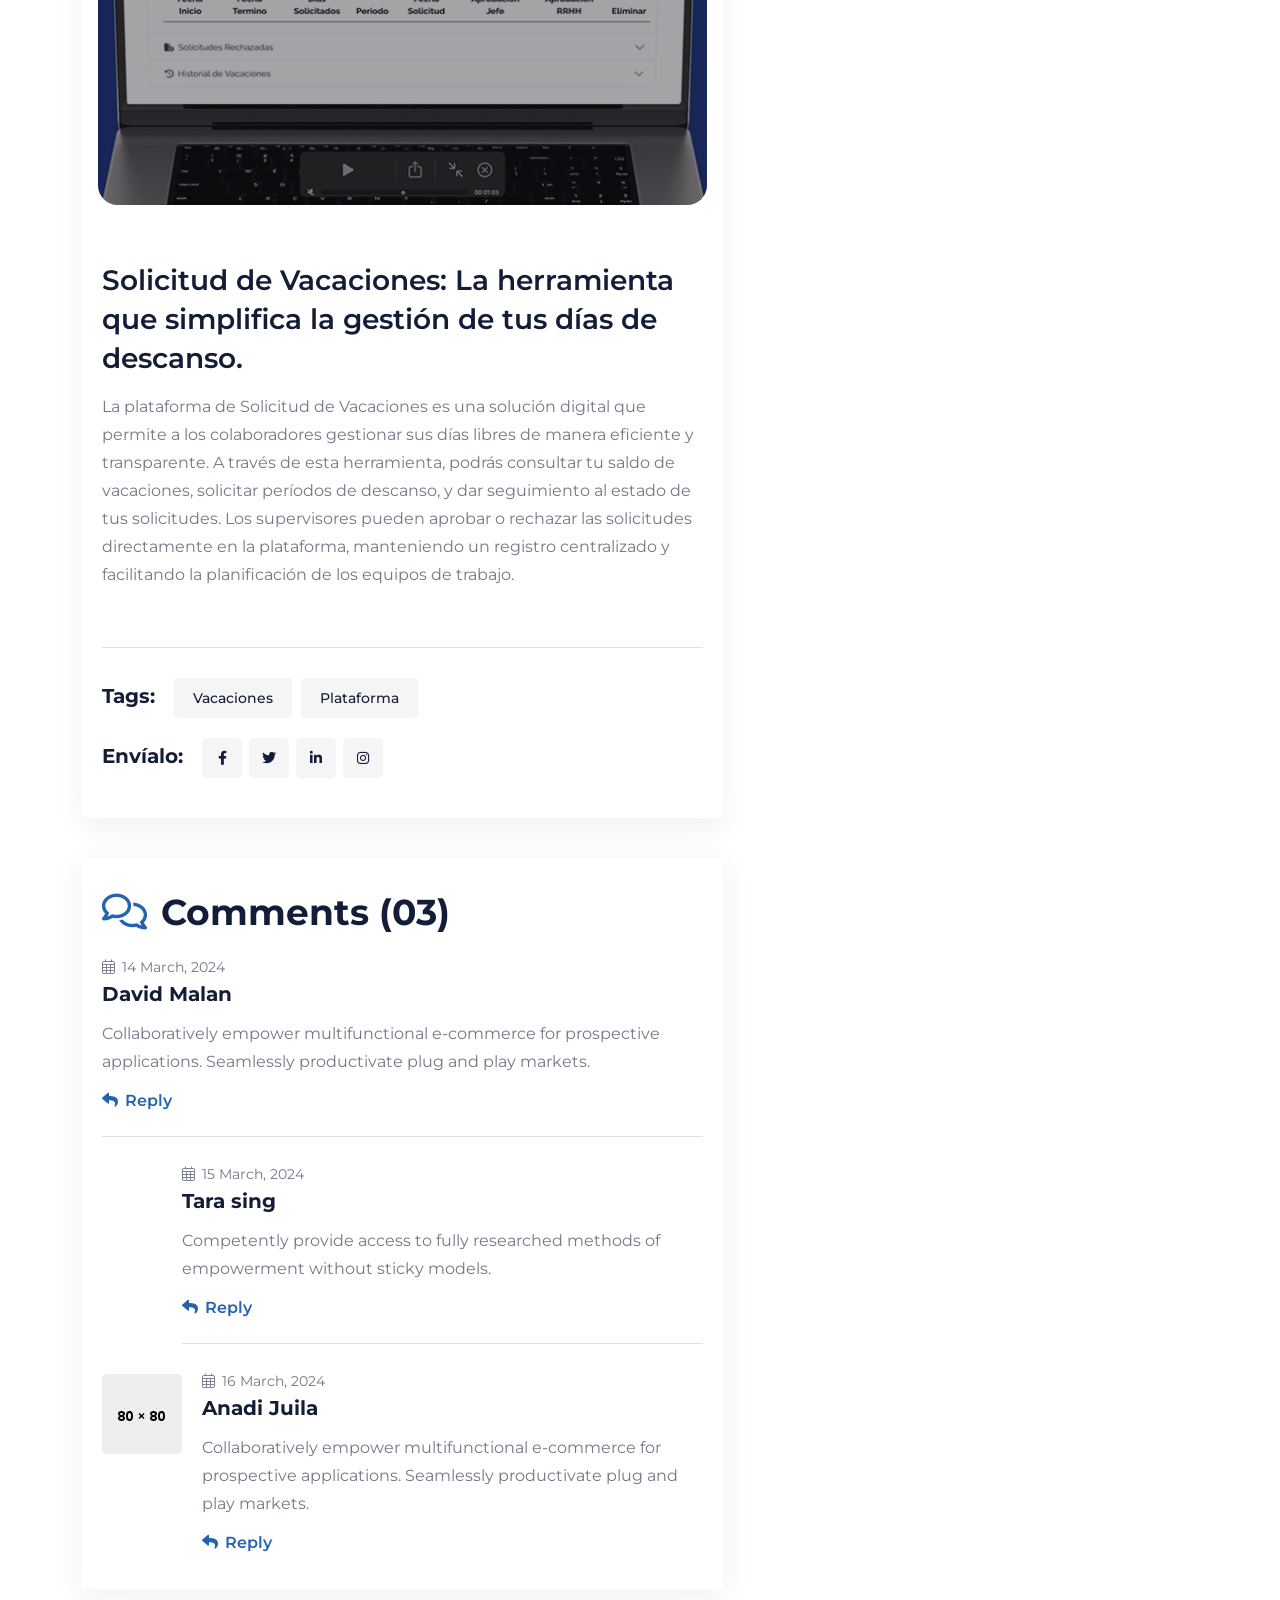
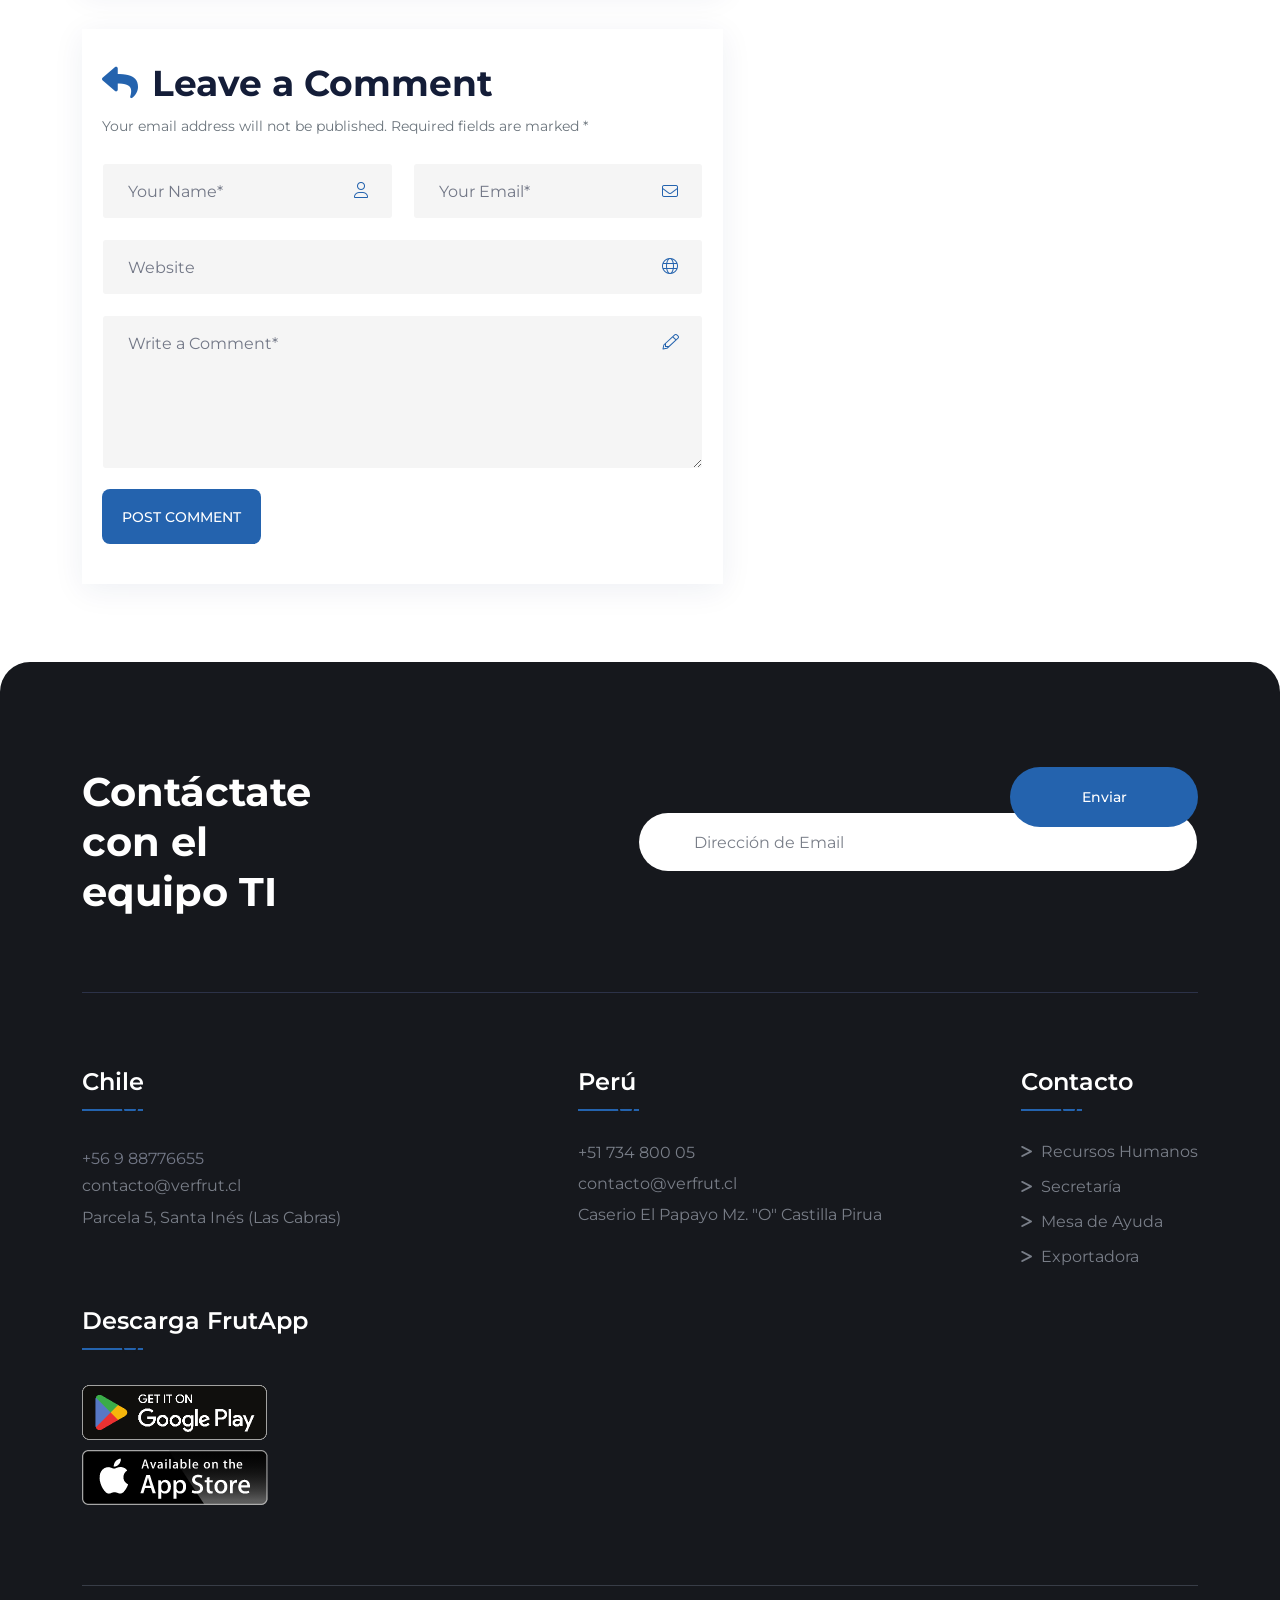
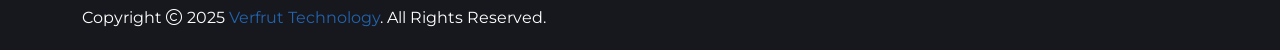
<file: others/tutoriales.html>
<!doctype html>
<html class="no-js" lang="es-CL">

<head>
    <meta charset="utf-8">
    <meta http-equiv="x-ua-compatible" content="ie=edge">
    <title>Verfrut - Technology</title>
    <meta name="author" content="Developer Area">
    <meta name="description" content="Verfrut Technology">
    <meta name="keywords" content="Verfrut Technology & IT Solutions">
    <meta name="robots" content="INDEX,FOLLOW">

    <!-- Mobile Specific Metas -->
    <meta name="viewport" content="width=device-width, initial-scale=1, shrink-to-fit=no">
    
    <!-- Favicons - Place favicon.ico in the root directory -->
    <link rel="apple-touch-icon" sizes="57x57" href="assets/img/favicons/apple-icon-57x57.png">
    <link rel="apple-touch-icon" sizes="60x60" href="assets/img/favicons/apple-icon-60x60.png">
    <link rel="apple-touch-icon" sizes="72x72" href="assets/img/favicons/apple-icon-72x72.png">
    <link rel="apple-touch-icon" sizes="76x76" href="assets/img/favicons/apple-icon-76x76.png">
    <link rel="apple-touch-icon" sizes="114x114" href="assets/img/favicons/apple-icon-114x114.png">
    <link rel="apple-touch-icon" sizes="120x120" href="assets/img/favicons/apple-icon-120x120.png">
    <link rel="apple-touch-icon" sizes="144x144" href="assets/img/favicons/apple-icon-144x144.png">
    <link rel="apple-touch-icon" sizes="152x152" href="assets/img/favicons/apple-icon-152x152.png">
    <link rel="apple-touch-icon" sizes="180x180" href="assets/img/favicons/apple-icon-180x180.png">
    <link rel="icon" type="image/png" sizes="192x192" href="assets/img/favicons/android-icon-192x192.png">
    <link rel="icon" type="image/png" sizes="32x32" href="assets/img/favicons/favicon-32x32.png">
    <link rel="icon" type="image/png" sizes="96x96" href="assets/img/favicons/favicon-96x96.png">
    <link rel="icon" type="image/png" sizes="16x16" href="assets/img/favicons/favicon-16x16.png">
    <link rel="manifest" href="assets/img/favicons/manifest.json">
    <meta name="msapplication-TileColor" content="#ffffff">
    <meta name="msapplication-TileImage" content="assets/img/favicons/ms-icon-144x144.png">
    <meta name="theme-color" content="#ffffff">

    <!--==============================
	  Google Fonts
	============================== -->
    <link rel="preconnect" href="https://fonts.googleapis.com">
    <link rel="preconnect" href="https://fonts.gstatic.com" crossorigin>
    <link href="https://fonts.googleapis.com/css2?family=Montserrat:ital,wght@0,100..900;1,100..900&display=swap"
        rel="stylesheet">

    <!--==============================
	    All CSS File
	============================== -->
    <!-- Bootstrap -->
    <link rel="stylesheet" href="assets/css/bootstrap.min.css">
    <!-- Fontawesome Icon -->
    <link rel="stylesheet" href="assets/css/fontawesome.min.css">
    <!-- Magnific Popup -->
    <link rel="stylesheet" href="assets/css/magnific-popup.min.css">
    <!-- Swiper Slider -->
    <link rel="stylesheet" href="assets/css/swiper-bundle.min.css">
    <!-- Theme Custom CSS -->
    <link rel="stylesheet" href="assets/css/style.css">
    <!-- Iconos -->
    <link rel='stylesheet' href='https://cdn-uicons.flaticon.com/2.6.0/uicons-regular-rounded/css/uicons-regular-rounded.css'>

</head>

<body class="theme-blue3">




    <!--********************************
   		Code Start From Here 
	******************************** -->

    <div class="cursor"></div>
    <div class="cursor2"></div>

<!--=========Header (Acá se renderiza encabezado)=========-->

    <div id="header-area">   
    </div>

 <!--============================== Breadcrumb ==============================-->

    <div class="container-fluid pt-3" id="Titulo">
    <div class="row p-3 justify-content-center">
        <div class="col justify-content-center">
            <h1 class="justify-content-center fs-1">Video Tutoriales</h1>
        </div>
    </div>
    </div>

<!--============================== Blog Area ==============================-->

    <section class="th-blog-wrapper blog-details p-5 space-extra-bottom">
        <div class="container">
            <div class="row">
                <div class="col-xxl-8 col-lg-7">


                    <!-- FrutApp Job -->

                    <div class="th-blog blog-single" data-tags="tecnologia,desarrollo,tutorial,idviajes">
                        <div class="col p-3">
                            <div class="img-box19">
                                <div class="img1">
                                    <img src="assets/img/normal/about_16_5.png" alt="About">
                                    <a href="https://www.youtube.com/watch?v=mlWARL2l82s" class="play-btn popup-video" data-video-id="mlWARL2l82s"><i class="fas fa-play"></i></a>
                                </div>
                            </div>
                        </div>
                        <div class="blog-content">
                            <h2 class="blog-title pt-3">FrutApp Job: Mejorando la cosecha de frutas.</h2>
                            <p>FrutApp Job es una aplicación móvil que permite a los colaboradores de Verfrut Chile y Perú 
                                gestionar su proceso de cosecha de frutas de manera eficiente y segura. Esta herramienta 
                                optimiza el registro de la cosecha, la asignación de tareas y el seguimiento de los resultados, 
                                mejorando la productividad y la calidad de la cosecha.</p>
                        </div>
                        <div class="share-links clearfix ">
                            <div class="row justify-content-between">
                                <div class="col-sm-auto">
                                    <span class="share-links-title">Tags:</span>
                                    <div class="tagcloud">
                                        <a href="">FrutApp Job</a>
                                        <a href="">Aplicación</a>
                                    </div>
                                </div>
                                <div class="col-sm-auto text-xl-end">
                                    <span class="share-links-title">Envíalo:</span>
                                    <ul class="social-links">
                                        <li><a href="https://facebook.com/" target="_blank"><i class="fab fa-facebook-f"></i></a></li>
                                        <li><a href="https://twitter.com/" target="_blank"><i class="fab fa-twitter"></i></a></li>
                                        <li><a href="https://linkedin.com/" target="_blank"><i class="fab fa-linkedin-in"></i></a></li>
                                        <li><a href="https://instagram.com/" target="_blank"><i class="fab fa-instagram"></i></a></li>
                                    </ul><!-- End Social Share -->
                                </div><!-- Share Links Area end -->
                            </div>
                        </div>
                    </div>


                    <!-- ID Viajes -->

                    <div class="th-blog blog-single" data-tags="tecnologia,desarrollo,tutorial,idviajes">
                        <div class="col p-3">
                            <div class="img-box19">
                                <div class="img1">
                                    <img src="assets/img/normal/about_16_1.png" alt="About">
                                    <a href="https://www.youtube.com/watch?v=XGAx8sUHPPY" class="play-btn popup-video" data-video-id="XGAx8sUHPPY"><i class="fas fa-play"></i></a>
                                </div>
                            </div>
                        </div>
                        <div class="blog-content">
                            <h2 class="blog-title pt-3">ID Viajes: Optimizando el proceso de la fruta en Verfrut Chile y Perú.</h2>
                            <p>ID Viajes es una plataforma web que permite a los colaboradores de Verfrut Chile y Perú 
                                gestionar y dar seguimiento a los viajes de fruta desde el campo hasta el packing. Esta herramienta 
                                facilita el registro y trazabilidad de cada viaje, permitiendo identificar el origen, destino, 
                                cantidad y tipo de fruta transportada, mejorando así el control y la eficiencia en la cadena 
                                logística de la empresa.</p>
                        </div>
                        <div class="share-links clearfix ">
                            <div class="row justify-content-between">
                                <div class="col-sm-auto">
                                    <span class="share-links-title">Tags:</span>
                                    <div class="tagcloud">
                                        <a href="">ID Viajes</a>
                                        <a href="">Verfrut</a>
                                    </div>
                                </div>
                                <div class="col-sm-auto text-xl-end">
                                    <span class="share-links-title">Envíalo:</span>
                                    <ul class="social-links">
                                        <li><a href="https://facebook.com/" target="_blank"><i class="fab fa-facebook-f"></i></a></li>
                                        <li><a href="https://twitter.com/" target="_blank"><i class="fab fa-twitter"></i></a></li>
                                        <li><a href="https://linkedin.com/" target="_blank"><i class="fab fa-linkedin-in"></i></a></li>
                                        <li><a href="https://instagram.com/" target="_blank"><i class="fab fa-instagram"></i></a></li>
                                    </ul><!-- End Social Share -->
                                </div><!-- Share Links Area end -->
                            </div>
                        </div>
                    </div>

                    <!-- FrutApp Job -->
                     
                    <div class="th-blog blog-single">
                        <div class="col p-3">
                            <div class="img-box19">
                                <div class="img1">
                                    <img src="assets/img/normal/about_16_2.png" alt="About">
                                    <a href="https://www.youtube.com/watch?v=GSoTifuEAvQ" class="play-btn popup-video" data-video-id="GSoTifuEAvQ"><i class="fas fa-play"></i></a>
                                </div>
                            </div>
                        </div>
                        <div class="blog-content">
                            <h2 class="blog-title">Gestión DTE: Documentos Tributarios Electrónicos.</h2>
                            <p>El módulo de Documentos Tributarios Electrónicos (DTE) es una solución integral que 
                            automatiza la gestión de documentos tributarios en Verfrut. Permite la emisión, recepción 
                            y almacenamiento de facturas electrónicas, guías de despacho, notas de crédito y débito, 
                            cumpliendo con los requerimientos del SII. Esta herramienta optimiza los procesos 
                            administrativos, reduce errores, y asegura el cumplimiento normativo en tiempo real.</p>
                        </div>
                        <div class="share-links clearfix ">
                            <div class="row justify-content-between">
                                <div class="col-sm-auto">
                                    <span class="share-links-title">Tags:</span>
                                    <div class="tagcloud">
                                        <a href="">DTE</a>
                                        <a href="">Verfrut</a>
                                    </div>
                                </div>
                                <div class="col-sm-auto text-xl-end">
                                    <span class="share-links-title">Envíalo:</span>
                                    <ul class="social-links">
                                        <li><a href="https://facebook.com/" target="_blank"><i class="fab fa-facebook-f"></i></a></li>
                                        <li><a href="https://twitter.com/" target="_blank"><i class="fab fa-twitter"></i></a></li>
                                        <li><a href="https://linkedin.com/" target="_blank"><i class="fab fa-linkedin-in"></i></a></li>
                                        <li><a href="https://instagram.com/" target="_blank"><i class="fab fa-instagram"></i></a></li>
                                    </ul><!-- End Social Share -->
                                </div><!-- Share Links Area end -->
                            </div>
                        </div>
                    </div>

                    <!-- Ley Karin -->
                     
                    <div class="th-blog blog-single">
                        <div class="col p-3">
                            <div class="img-box19">
                                <div class="img1">
                                    <img src="assets/img/normal/about_16_3.png" alt="About">
                                    <a href="https://www.youtube.com/watch?v=NeNCDiGgtQY" class="play-btn popup-video" data-video-id="NeNCDiGgtQY"><i class="fas fa-play"></i></a>
                                </div>
                            </div>
                        </div>
                        <div class="blog-content">
                            <h2 class="blog-title">Plataforma de Sugerencias (Ley Karin): Contribuye al cambio de forma segura, transparente y efectiva.</h2>
                            <p>La Ley N° 21.643, conocida como Ley Karin, es una normativa chilena que establece un marco legal para la
                                prevención, investigación y sanción del acoso laboral, acoso sexual y la violencia en el 
                                trabajo. Promulgada el 5 de enero de 2024 y publicada en el Diario Oficial el 15 de enero de
                                 2024, entró en vigencia el 1 de agosto de 2024. </p>
                        </div>
                        <div class="share-links clearfix ">
                            <div class="row justify-content-between">
                                <div class="col-sm-auto">
                                    <span class="share-links-title">Tags:</span>
                                    <div class="tagcloud">
                                        <a href="">Ley Karin</a>
                                        <a href="">Sugerencias</a>
                                    </div>
                                </div>
                                <div class="col-sm-auto text-xl-end">
                                    <span class="share-links-title">Envíalo:</span>
                                    <ul class="social-links">
                                        <li><a href="https://facebook.com/" target="_blank"><i class="fab fa-facebook-f"></i></a></li>
                                        <li><a href="https://twitter.com/" target="_blank"><i class="fab fa-twitter"></i></a></li>
                                        <li><a href="https://linkedin.com/" target="_blank"><i class="fab fa-linkedin-in"></i></a></li>
                                        <li><a href="https://instagram.com/" target="_blank"><i class="fab fa-instagram"></i></a></li>
                                    </ul><!-- End Social Share -->
                                </div><!-- Share Links Area end -->
                            </div>
                        </div>
                    </div>

                    <!-- Solicitud de Vacaciones -->
                     
                    <div class="th-blog blog-single">
                        <div class="col p-3">
                            <div class="img-box19">
                                <div class="img1">
                                    <img src="assets/img/normal/about_16_4.png" alt="About">
                                    <a href="https://www.youtube.com/watch?v=0T9SE2Q7qBQ" class="play-btn popup-video" data-video-id="0T9SE2Q7qBQ"><i class="fas fa-play"></i></a>
                                </div>
                            </div>
                        </div>
                        <div class="blog-content">
                            <h2 class="blog-title">Solicitud de Vacaciones: La herramienta que simplifica la gestión de tus días de descanso.</h2>
                            <p>La plataforma de Solicitud de Vacaciones es una solución digital que permite a los colaboradores 
                               gestionar sus días libres de manera eficiente y transparente. A través de esta herramienta, 
                               podrás consultar tu saldo de vacaciones, solicitar períodos de descanso, y dar seguimiento 
                               al estado de tus solicitudes. Los supervisores pueden aprobar o rechazar las solicitudes 
                               directamente en la plataforma, manteniendo un registro centralizado y facilitando la 
                               planificación de los equipos de trabajo.</p>
                        </div>
                        <div class="share-links clearfix ">
                            <div class="row justify-content-between">
                                <div class="col-sm-auto">
                                    <span class="share-links-title">Tags:</span>
                                    <div class="tagcloud">
                                        <a href="">Vacaciones</a>
                                        <a href="">Plataforma</a>
                                    </div>
                                </div>
                                <div class="col-sm-auto text-xl-end">
                                    <span class="share-links-title">Envíalo:</span>
                                    <ul class="social-links">
                                        <li><a href="https://facebook.com/" target="_blank"><i class="fab fa-facebook-f"></i></a></li>
                                        <li><a href="https://twitter.com/" target="_blank"><i class="fab fa-twitter"></i></a></li>
                                        <li><a href="https://linkedin.com/" target="_blank"><i class="fab fa-linkedin-in"></i></a></li>
                                        <li><a href="https://instagram.com/" target="_blank"><i class="fab fa-instagram"></i></a></li>
                                    </ul><!-- End Social Share -->
                                </div><!-- Share Links Area end -->
                            </div>
                        </div>
                    </div>
   



                    <div class="th-comments-wrap ">
                        <h2 class="blog-inner-title h3"><i class="far fa-comments"></i> Comments (03)</h2>
                        <ul class="comment-list">
                            <li class="th-comment-item">
                                <div class="th-post-comment">
                                    <!-- <div class="comment-avater">
                                        <img src="assets/img/blog/comment-author-1.jpg" alt="Comment Author">
                                    </div> -->
                                    <div class="comment-content">
                                        <span class="commented-on"><i class="fal fa-calendar-alt"></i>14 March, 2024</span>
                                        <h3 class="name">David Malan</h3>
                                        <p class="text">Collaboratively empower multifunctional e-commerce for prospective applications. Seamlessly productivate plug and play markets.</p>
                                        <div class="reply_and_edit">
                                            <a href="blog-details.html" class="reply-btn"><i class="fas fa-reply"></i>Reply</a>
                                        </div>
                                    </div>
                                </div>
                                <ul class="children">
                                    <li class="th-comment-item">
                                        <div class="th-post-comment">
                                            <!-- <div class="comment-avater">
                                                <img src="assets/img/blog/comment-author-2.jpg" alt="Comment Author">
                                            </div> -->
                                            <div class="comment-content">
                                                <span class="commented-on"><i class="fal fa-calendar-alt"></i>15 March, 2024</span>
                                                <h3 class="name">Tara sing</h3>
                                                <p class="text">Competently provide access to fully researched methods of empowerment
                                                    without sticky models.</p>
                                                <div class="reply_and_edit">
                                                    <a href="blog-details.html" class="reply-btn"><i class="fas fa-reply"></i>Reply</a>
                                                </div>
                                            </div>
                                        </div>
                                    </li>
                                </ul>
                            </li>
                            <li class="th-comment-item">
                                <div class="th-post-comment">
                                    <div class="comment-avater">
                                        <img src="assets/img/blog/comment-author-3.jpg" alt="Comment Author">
                                    </div>
                                    <div class="comment-content">
                                        <span class="commented-on"><i class="fal fa-calendar-alt"></i>16 March, 2024</span>
                                        <h3 class="name">Anadi Juila</h3>
                                        <p class="text">Collaboratively empower multifunctional e-commerce for prospective applications. Seamlessly productivate plug and play markets.</p>
                                        <div class="reply_and_edit">
                                            <a href="blog-details.html" class="reply-btn"><i class="fas fa-reply"></i>Reply</a>
                                        </div>
                                    </div>
                                </div>
                            </li>
                        </ul>
                    </div> <!-- Comment end --> <!-- Comment Form -->
                    <div class="th-comment-form ">
                        <div class="form-title">
                            <h3 class="blog-inner-title mb-2"><i class="fa-solid fa-reply"></i> Leave a Comment</h3>
                            <p class="form-text">Your email address will not be published. Required fields are marked *</p>
                        </div>
                        <div class="row">
                            <div class="col-md-6 form-group">
                                <input type="text" placeholder="Your Name*" class="form-control">
                                <i class="fal fa-user"></i>
                            </div>
                            <div class="col-md-6 form-group">
                                <input type="text" placeholder="Your Email*" class="form-control">
                                <i class="fal fa-envelope"></i>
                            </div>
                            <div class="col-12 form-group">
                                <input type="text" placeholder="Website" class="form-control">
                                <i class="fal fa-globe"></i>
                            </div>
                            <div class="col-12 form-group">
                                <textarea placeholder="Write a Comment*" class="form-control"></textarea>
                                <i class="fal fa-pencil"></i>
                            </div>
                            <div class="col-12 form-group mb-0">
                                <button class="th-btn">Post Comment</button>
                            </div>
                        </div>
                    </div>
                </div>
                <div class="col-xxl-4 col-lg-5">
                    <aside class="sidebar-area">
                        <div class="widget widget_search">
                            <form class="search-form" onsubmit="handleSearch(event)">
                                <input type="text" id="searchInput" placeholder="Buscar contenido...">
                                <button type="submit"><i class="far fa-search"></i></button>
                            </form>
                        </div>
                        <div class="widget widget_categories">
                            <h3 class="widget_title">Categorias</h3>
                            <ul>
                                <li>
                                    <a href="#" onclick="filterByTag('tutorial')">Tutoriales</a>
                                </li>
                                <li>
                                    <a href="#" onclick="filterByTag('innovacion')">Innovación</a>
                                </li>
                                <li>
                                    <a href="#" onclick="filterByTag('desarrollo')">Desarrollo</a>
                                </li>
                                <li>
                                    <a href="#" onclick="filterByTag('apps')">Apps</a>
                                </li>
                                <li>
                                    <a href="#" onclick="filterByTag('conectividad')">Conectividad</a>
                                </li>
                                <li>
                                    <a href="#" onclick="filterByTag('finanzas')">Finanzas</a>
                                </li>
                            </ul>
                        </div>
                        <!-- <div class="widget  ">
                            <h3 class="widget_title">Gallery Post</h3>
                            <div class="sidebar-gallery">
                                <div class="gallery-thumb">
                                    <img src="assets/img/widget/gallery_1_1.jpg" alt="Gallery Image">
                                    <a href="assets/img/widget/gallery_1_1.jpg" class="gallery-btn popup-image"><i class="fab fa-instagram"></i></a>
                                </div>
                                <div class="gallery-thumb">
                                    <img src="assets/img/widget/gallery_1_2.jpg" alt="Gallery Image">
                                    <a href="assets/img/widget/gallery_1_2.jpg" class="gallery-btn popup-image"><i class="fab fa-instagram"></i></a>
                                </div>
                                <div class="gallery-thumb">
                                    <img src="assets/img/widget/gallery_1_3.jpg" alt="Gallery Image">
                                    <a href="assets/img/widget/gallery_1_3.jpg" class="gallery-btn popup-image"><i class="fab fa-instagram"></i></a>
                                </div>
                                <div class="gallery-thumb">
                                    <img src="assets/img/widget/gallery_1_4.jpg" alt="Gallery Image">
                                    <a href="assets/img/widget/gallery_1_4.jpg" class="gallery-btn popup-image"><i class="fab fa-instagram"></i></a>
                                </div>
                                <div class="gallery-thumb">
                                    <img src="assets/img/widget/gallery_1_5.jpg" alt="Gallery Image">
                                    <a href="assets/img/widget/gallery_1_5.jpg" class="gallery-btn popup-image"><i class="fab fa-instagram"></i></a>
                                </div>
                                <div class="gallery-thumb">
                                    <img src="assets/img/widget/gallery_1_6.jpg" alt="Gallery Image">
                                    <a href="assets/img/widget/gallery_1_6.jpg" class="gallery-btn popup-image"><i class="fab fa-instagram"></i></a>
                                </div>
                            </div>
                        </div> -->
                        <!-- <div class="widget  ">
                            <h3 class="widget_title">Recent Posts</h3>
                            <div class="recent-post-wrap">
                                <div class="recent-post">
                                    <div class="media-img">
                                        <a href="blog-details.html"><img src="assets/img/blog/recent-post-1-1.jpg" alt="Blog Image"></a>
                                    </div>
                                    <div class="media-body">
                                        <h4 class="post-title"><a class="text-inherit" href="blog-details.html">Unsatiable entreaties may collecting Power.</a></h4>
                                        <div class="recent-post-meta">
                                            <a href="blog.html"><i class="fal fa-calendar-days"></i>21 June, 2024</a>
                                        </div>
                                    </div>
                                </div>
                                <div class="recent-post">
                                    <div class="media-img">
                                        <a href="blog-details.html"><img src="assets/img/blog/recent-post-1-2.jpg" alt="Blog Image"></a>
                                    </div>
                                    <div class="media-body">
                                        <h4 class="post-title"><a class="text-inherit" href="blog-details.html">Regional Manager limited time management.</a></h4>
                                        <div class="recent-post-meta">
                                            <a href="blog.html"><i class="fal fa-calendar-days"></i>22 June, 2024</a>
                                        </div>
                                    </div>
                                </div>
                                <div class="recent-post">
                                    <div class="media-img">
                                        <a href="blog-details.html"><img src="assets/img/blog/recent-post-1-3.jpg" alt="Blog Image"></a>
                                    </div>
                                    <div class="media-body">
                                        <h4 class="post-title"><a class="text-inherit" href="blog-details.html">What's the Holding Back It Solution Industry?</a></h4>
                                        <div class="recent-post-meta">
                                            <a href="blog.html"><i class="fal fa-calendar-days"></i>23 June, 2024</a>
                                        </div>
                                    </div>
                                </div>
                            </div>
                        </div> -->
                        <div class="widget widget_tag_cloud">
                            <h3 class="widget_title">Tags Populares</h3>
                            <div class="tagcloud">
                                <a href="#" onclick="filterByTag('tecnologia')" data-tag="tecnologia">Tecnología</a>
                                <a href="#" onclick="filterByTag('conectividad')" data-tag="conectividad">Conectividad</a>
                                <a href="#" onclick="filterByTag('finanzas')" data-tag="finanzas">Finanzas</a>
                                <a href="#" onclick="filterByTag('apps')" data-tag="apps">Apps</a>
                                <a href="#" onclick="filterByTag('desarrollo')" data-tag="desarrollo">Desarrollo</a>
                                <a href="#" onclick="filterByTag('innovacion')" data-tag="innovacion">Innovación</a>
                                <a href="#" onclick="filterByTag('sistemas')" data-tag="sistemas">Sistemas</a>
                                <a href="#" onclick="filterByTag('recursos-humanos')" data-tag="recursos-humanos">Recursos Humanos</a>
                                <a href="#" onclick="filterByTag('software')" data-tag="software">Software</a>
                            </div>
                        </div>
                    </aside>
                </div>
            </div>
        </div>
    </section>

<!--============================== Footer Area ==============================-->

    <footer class="footer-wrapper footer-layout5 footer-layout12 footer-layout16">
    <div class="container th-container4">
        <div class="footer-top">
            <div class="row gx-0 align-items-center">
                <div class="col-xl">
                    <div class="footer-newsletter">
                        <div class="footer-newsletter-content">
                            <h2 class="newsletter-title text-white">Contáctate <br>con el<br> equipo TI</h2>
                        </div>
                        <form class="newsletter-form">
                            <input class="form-control" type="email" placeholder="Dirección de Email" required="">
                            <button type="submit" class="th-btn">Enviar</button>
                        </form>
                    </div>
                </div>
            </div>
        </div>
        <div class="widget-area">
            <div class="row justify-content-between">
                <div class="col-md-6 col-xxl-3 col-xl-4">
                    <div class="widget footer-widget">
                        <h3 class="widget_title style2 text-white">Chile</h3>
                        <div class="th-widget-about style2">
                            <a href="tel:+5173480005" class="text-inherit">+56 9 88776655</a>
                            <p class="footer-info"><a class="text-inherit"
                                    href="mailto:contacto@verfrut.cl">contacto@verfrut.cl</a></p>
                            <p class="footer-info">Parcela 5, Santa Inés (Las Cabras)</p>
                            <!-- <div class="th-social">
                                <a href="https://www.facebook.com/"><i class="fab fa-facebook-f"></i></a>
                                <a href="https://www.twitter.com/"><i class="fab fa-twitter"></i></a>
                                <a href="https://www.linkedin.com/"><i class="fab fa-linkedin-in"></i></a>
                                <a href="https://www.youtube.com/"><i class="fab fa-youtube"></i></a>
                            </div> -->
                        </div>
                    </div>
                </div>
                <div class="col-md-6 col-xl-auto">
                    <div class="widget footer-widget">
                        <h3 class="widget_title style2 text-white">Perú</h3>
                        <div class="th-widget-about">
                            <div class="footer-info">
                                <p class="footer-info_text">
                                    <a href="tel:+5173480005" class="text-inherit">+51 734 800 05</a>
                                </p>
                            </div>
                            <p class="footer-info"><a class="text-inherit"
                                    href="mailto:webteck@gmail.com">contacto@verfrut.cl</a></p>
                            <p class="footer-info">Caserio El Papayo Mz. "O" Castilla Pirua</p>

                        </div>
                    </div>
                </div>
                <div class="col-md-6 col-xl-auto">
                    <div class="widget widget_nav_menu footer-widget">
                        <h3 class="widget_title style2 text-white" href="#widget-area">Contacto</h3>
                        <div class="menu-all-pages-container">
                            <ul class="menu">
                                <li><a href="about.html">Recursos Humanos</a></li>
                                <li><a href="contact.html">Secretaría</a></li>
                                <li><a href="blog.html">Mesa de Ayuda</a></li>
                                <li><a href="contact.html">Exportadora</a></li>
                            </ul>
                        </div>
                    </div>
                </div>
                <div class="col-md-6 col-xl-auto">
                    <div class="widget widget_offer footer-widget">
                        <h3 class="widget_title style2 text-white">Descarga FrutApp</h3>
                        <div class="download-btn-wrap">
                            <div class="mb-10">
                                <a target="_blank" href="https://play.google.com/store/apps/details?id=com.mobil.verfrut&pcampaignid=web_share" target="_blank" class="download-btn">
                                    <img src="assets/img/normal/google-play.png" alt="">
                                </a>
                            </div>
                            <div>
                                <a target="_blank" href="https://apps.apple.com/cl/app/frutapp/id6478648879?l=en-GB" target="_blank" class="download-btn">
                                    <img src="assets/img/normal/app.png" alt="">
                                </a>
                            </div>
                        </div>
                    </div>
                </div>
            </div>
        </div>
        <div class="copyright-wrap">
            <div class="row justify-content-between align-items-center">
                <div class="col-lg-6">
                    <p class="copyright-text">Copyright <i class="fal fa-copyright"></i> 2025 <a
                            href="https://themeforest.net/user/themeholy">Verfrut Technology</a>. All Rights
                        Reserved.
                    </p>
                </div>
                <!-- <div class="col-lg-6 text-center text-md-end">
                    <ul class="footer-menu">
                        <li><a href="service.html">service</a></li>
                        <li><a href="about.html">about</a></li>
                        <li><a href="contact.html">Articles</a></li>
                        <li><a href="contact.html">Contact</a></li>
                    </ul>
                </div> -->
            </div>
        </div>
    </div>
    </footer>

    <!--********************************
			Code End  Here 
	******************************** -->

    <!-- Scroll To Top -->
    <div class="scroll-top">
        <svg class="progress-circle svg-content" width="100%" height="100%" viewBox="-1 -1 102 102">
            <path d="M50,1 a49,49 0 0,1 0,98 a49,49 0 0,1 0,-98" style="transition: stroke-dashoffset 10ms linear 0s; stroke-dasharray: 307.919, 307.919; stroke-dashoffset: 307.919;"></path>
        </svg>
    </div>

    <!--==============================
    All Js File
============================== -->

    <script src="header.js"></script>
    <!-- Buscar -->
    <script src="assets/js/buscar.js"></script>
    <!-- Jquery -->
    <script src="assets/js/vendor/jquery-3.7.1.min.js"></script>
    <!-- Swiper Slider -->
    <script src="assets/js/swiper-bundle.min.js"></script>
    <!-- Bootstrap -->
    <script src="assets/js/bootstrap.min.js"></script>
    <!-- Magnific Popup -->
    <script src="assets/js/jquery.magnific-popup.min.js"></script>
    <!-- Counter Up -->
    <script src="assets/js/jquery.counterup.min.js"></script>
    <!-- Circle Progress -->
    <script src="assets/js/circle-progress.js"></script>
    <!-- Range Slider -->
    <script src="assets/js/jquery-ui.min.js"></script>
    <!-- Isotope Filter -->
    <script src="assets/js/imagesloaded.pkgd.min.js"></script>
    <script src="assets/js/isotope.pkgd.min.js"></script>
    <!-- Tilt JS -->
    <script src="assets/js/tilt.jquery.min.js"></script>

    <!-- gsap -->
    <script src="assets/js/gsap.min.js"></script>
    <!-- ScrollTrigger -->
    <script src="assets/js/ScrollTrigger.min.js"></script>
    <script src="assets/js/smooth-scroll.js"></script>

    <!-- Particles JS -->
    <script src="assets/js/particles.min.js"></script>

    <script src="assets/js/particles-config.js"></script>
    <!-- Main Js File -->
    <script src="assets/js/main.js"></script>


</body>

</html>
</file>
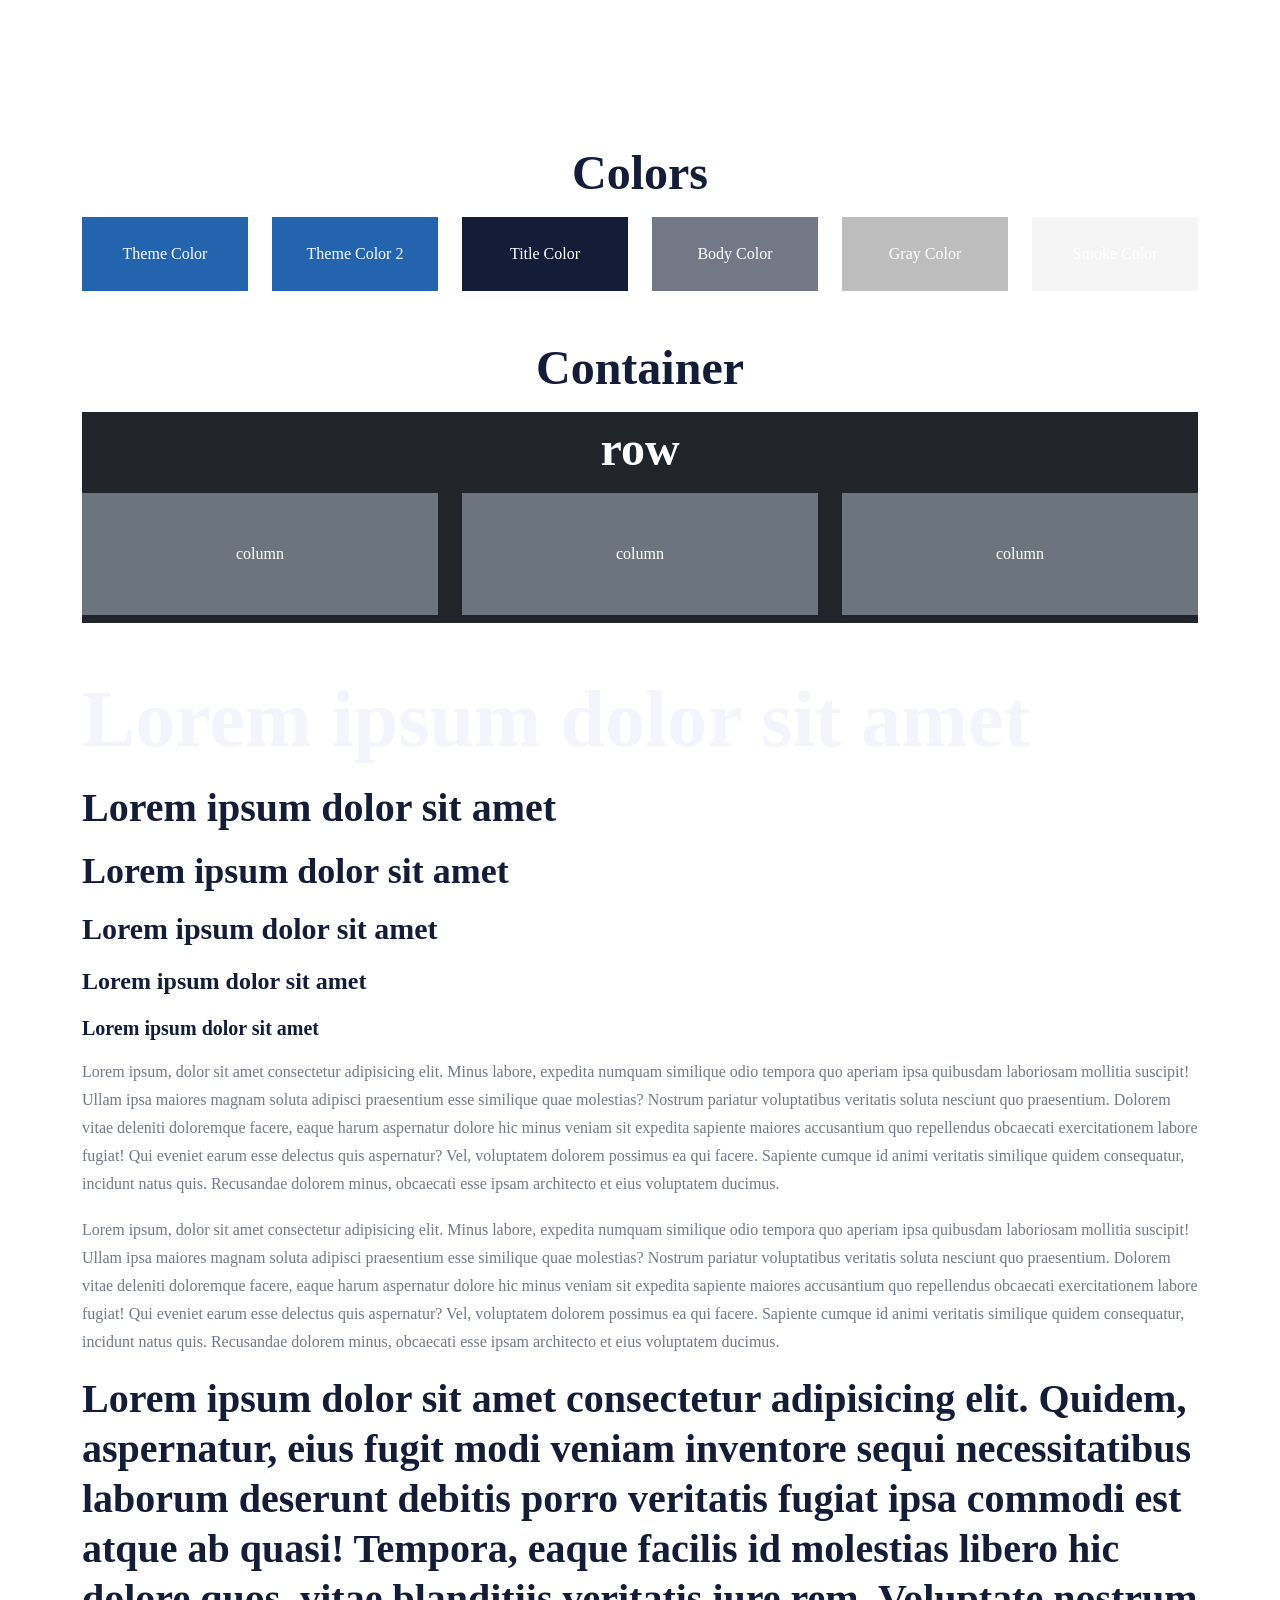
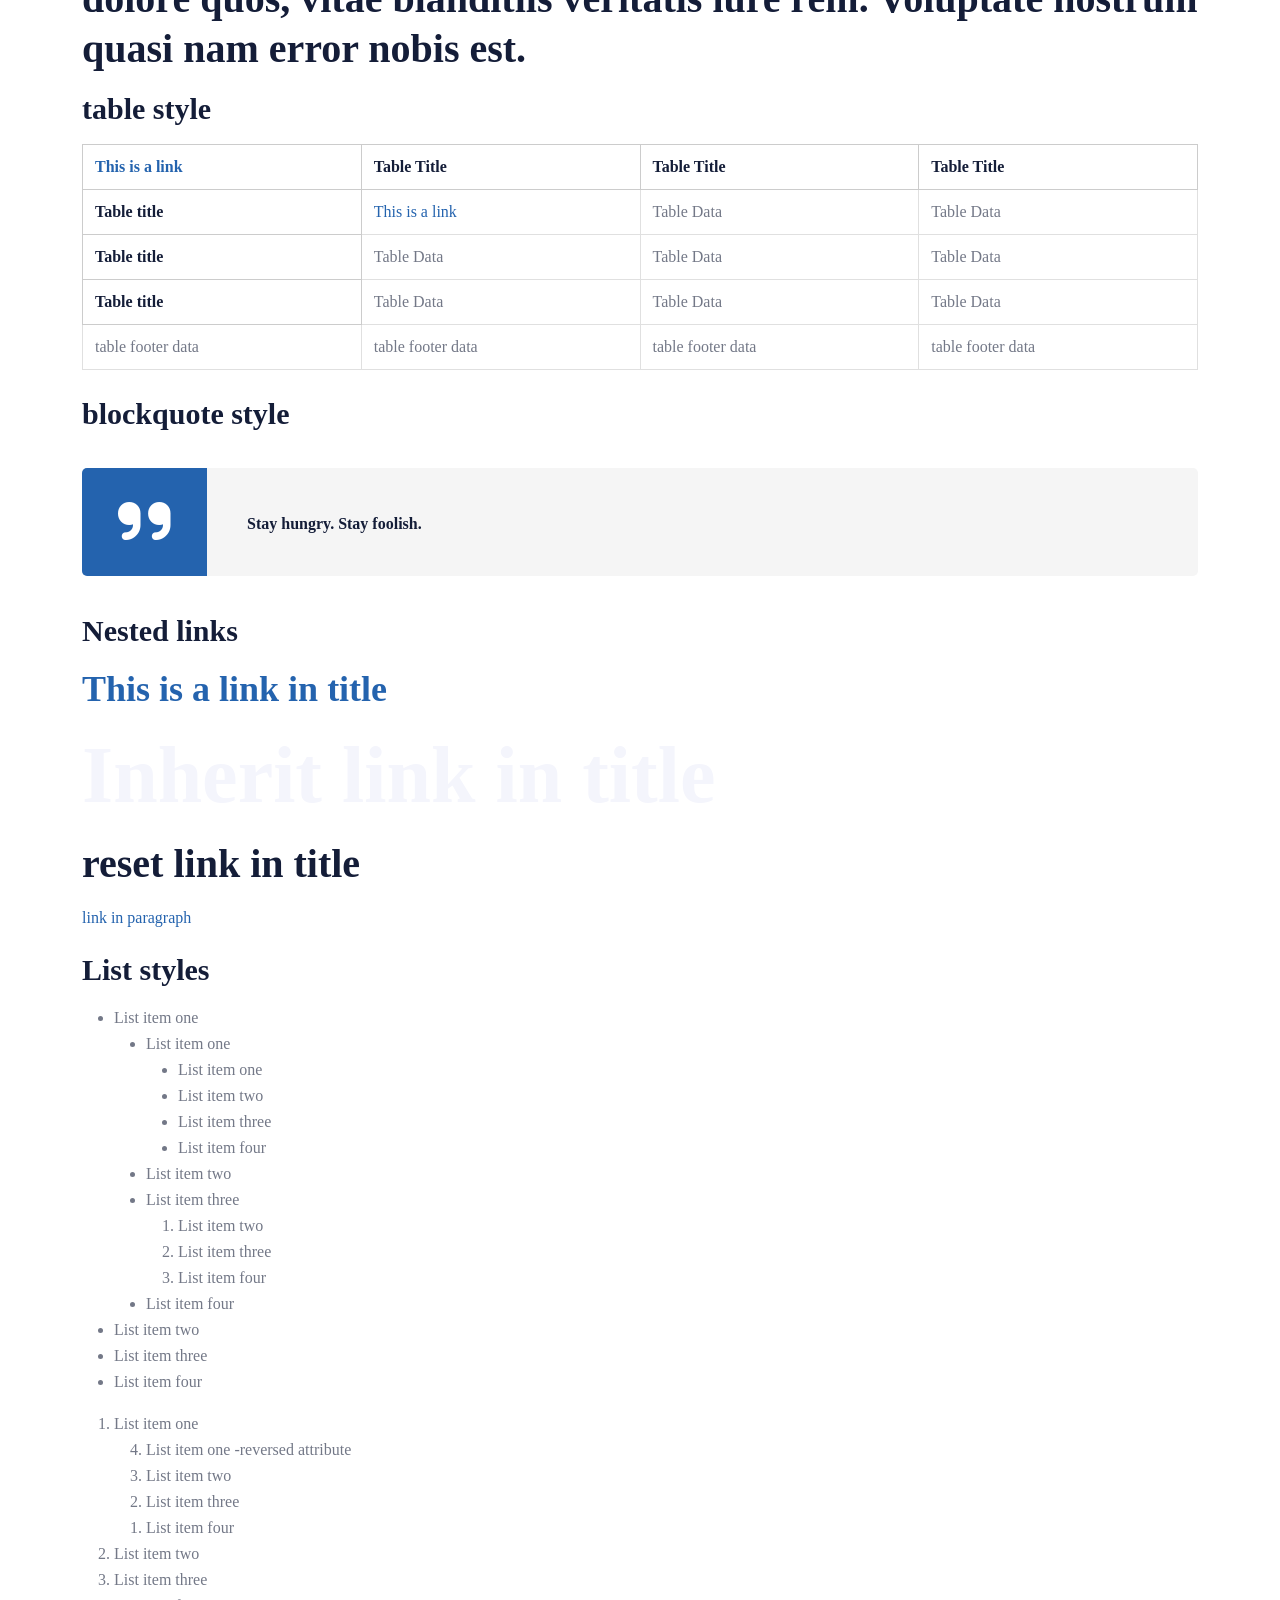
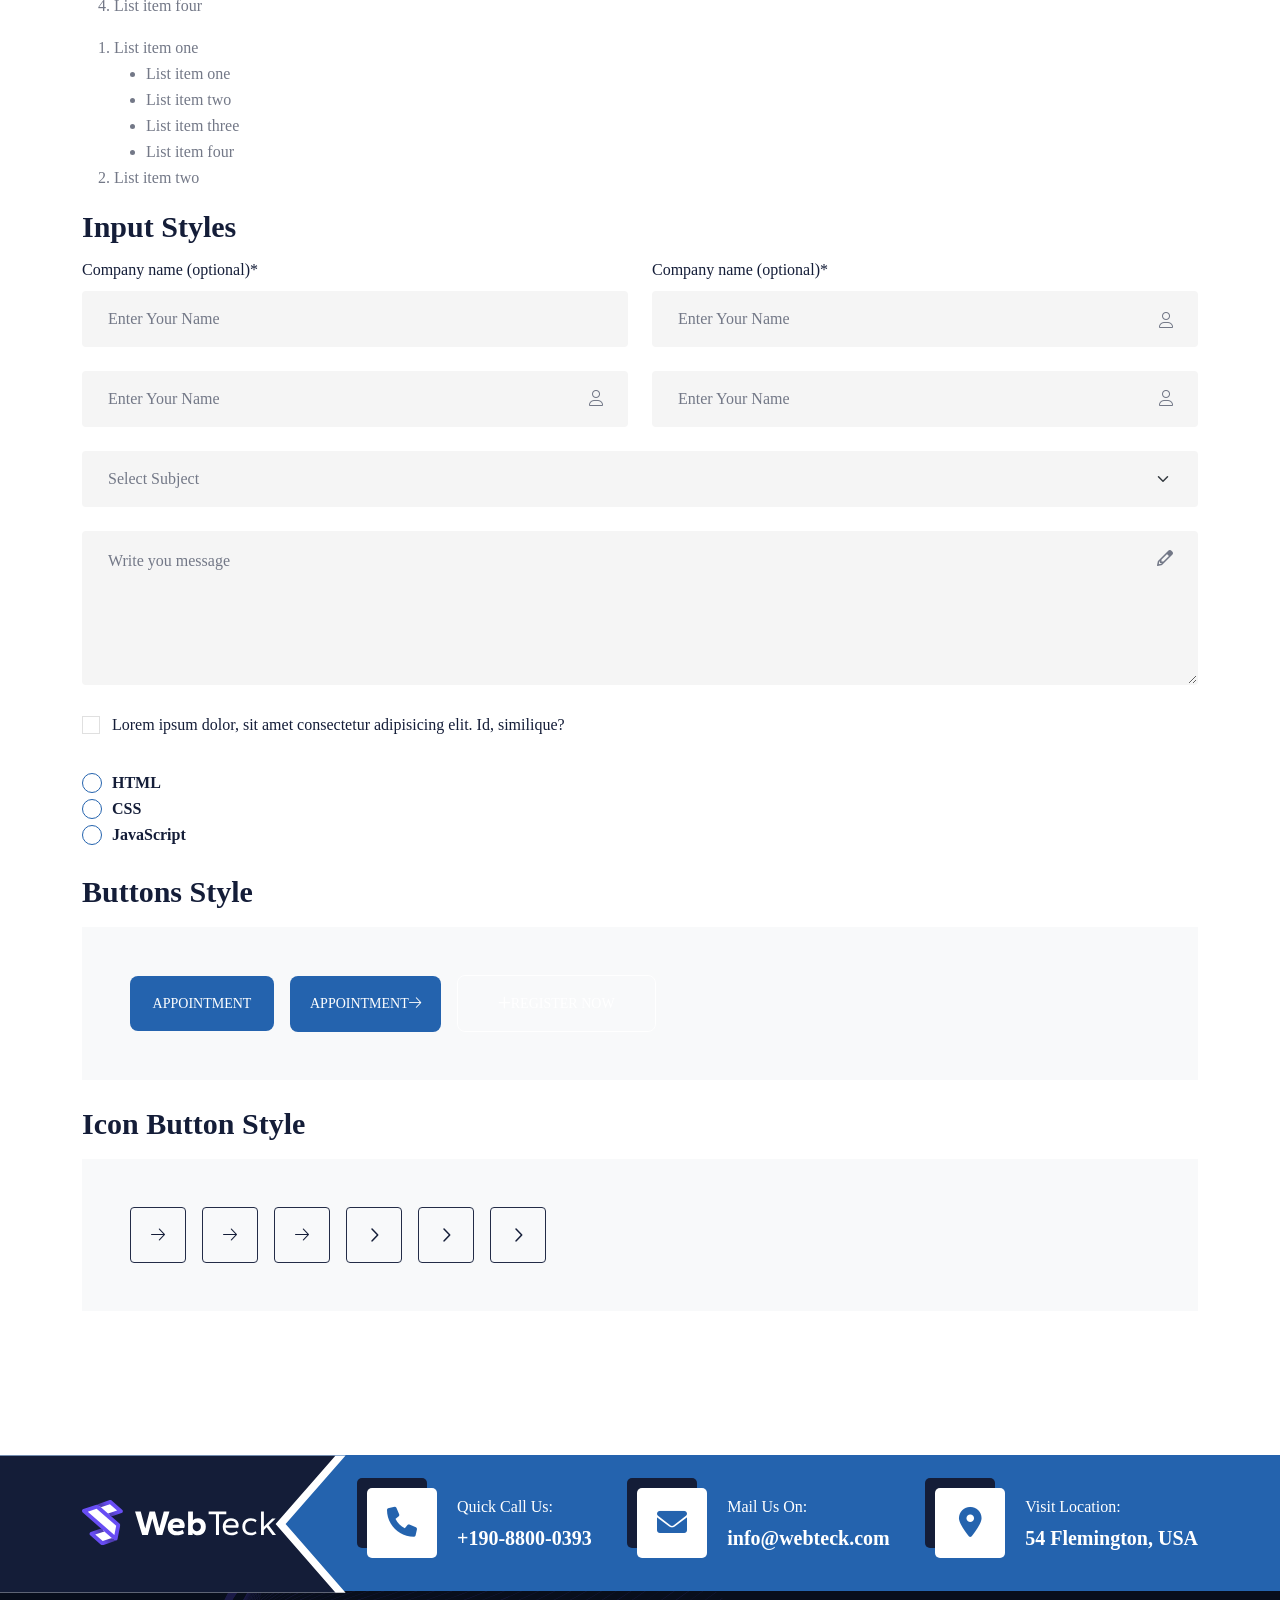
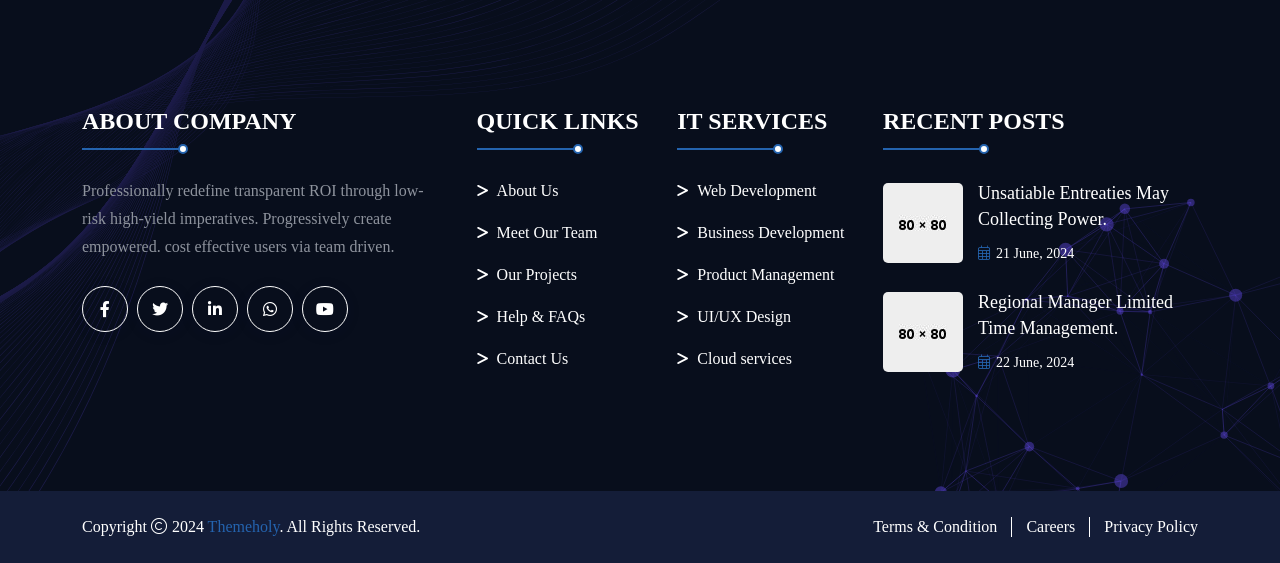
<file: others/typography 4.45.54 PM.html>
<!doctype html>
<html class="no-js" lang="zxx">

<head>
    <meta charset="utf-8">
    <meta http-equiv="x-ua-compatible" content="ie=edge">
    <title>Webteck - Technology & IT Solutions HTML Template - Home One</title>
    <meta name="author" content="Themeholy">
    <meta name="description" content="Webteck - Technology & IT Solutions HTML Template">
    <meta name="keywords" content="Webteck - Technology & IT Solutions HTML Template">
    <meta name="robots" content="INDEX,FOLLOW">

    <!-- Mobile Specific Metas -->
    <meta name="viewport" content="width=device-width, initial-scale=1, shrink-to-fit=no">

    <!-- Favicons - Place favicon.ico in the root directory -->
    <link rel="apple-touch-icon" sizes="57x57" href="assets/img/favicons/apple-icon-57x57.png">
    <link rel="apple-touch-icon" sizes="60x60" href="assets/img/favicons/apple-icon-60x60.png">
    <link rel="apple-touch-icon" sizes="72x72" href="assets/img/favicons/apple-icon-72x72.png">
    <link rel="apple-touch-icon" sizes="76x76" href="assets/img/favicons/apple-icon-76x76.png">
    <link rel="apple-touch-icon" sizes="114x114" href="assets/img/favicons/apple-icon-114x114.png">
    <link rel="apple-touch-icon" sizes="120x120" href="assets/img/favicons/apple-icon-120x120.png">
    <link rel="apple-touch-icon" sizes="144x144" href="assets/img/favicons/apple-icon-144x144.png">
    <link rel="apple-touch-icon" sizes="152x152" href="assets/img/favicons/apple-icon-152x152.png">
    <link rel="apple-touch-icon" sizes="180x180" href="assets/img/favicons/apple-icon-180x180.png">
    <link rel="icon" type="image/png" sizes="192x192" href="assets/img/favicons/android-icon-192x192.png">
    <link rel="icon" type="image/png" sizes="32x32" href="assets/img/favicons/favicon-32x32.png">
    <link rel="icon" type="image/png" sizes="96x96" href="assets/img/favicons/favicon-96x96.png">
    <link rel="icon" type="image/png" sizes="16x16" href="assets/img/favicons/favicon-16x16.png">
    <link rel="manifest" href="assets/img/favicons/manifest.json">
    <meta name="msapplication-TileColor" content="#ffffff">
    <meta name="msapplication-TileImage" content="assets/img/favicons/ms-icon-144x144.png">
    <meta name="theme-color" content="#ffffff">

    <!--==============================
	  Google Fonts
	============================== -->
    <link rel="preconnect" href="https://fonts.googleapis.com">
    <link rel="preconnect" href="https://fonts.gstatic.com" crossorigin>
    <link href="https://fonts.googleapis.com/css2?family=Barlow:ital,wght@0,300;0,400;0,500;0,600;0,700;0,800;0,900;1,700&family=Roboto:wght@300;400;500;700;900&display=swap" rel="stylesheet">

    <!--==============================
	    All CSS File
	============================== -->
    <!-- Bootstrap -->
    <link rel="stylesheet" href="assets/css/bootstrap.min.css">
    <!-- Fontawesome Icon -->
    <link rel="stylesheet" href="assets/css/fontawesome.min.css">
    <!-- Magnific Popup -->
    <link rel="stylesheet" href="assets/css/magnific-popup.min.css">
    <!-- Swiper Slider -->
    <link rel="stylesheet" href="assets/css/swiper-bundle.min.css">
    <!-- Theme Custom CSS -->
    <link rel="stylesheet" href="assets/css/style.css">

</head>

<body>




    <!--[if lte IE 9]>
    	<p class="browserupgrade">You are using an <strong>outdated</strong> browser. Please <a href="https://browsehappy.com/">upgrade your browser</a> to improve your experience and security.</p>
  <![endif]-->



    <!--********************************
   		Code Start From Here 
	******************************** -->

    <div class="cursor"></div>
    <div class="cursor2"></div>


    <!--==============================
     Preloader
  ==============================-->
    <div id="preloader" class="preloader ">
        <button class="th-btn th-radius preloaderCls">Cancel Preloader </button>
        <div id="loader" class="th-preloader">
            <div class="animation-preloader">
                <div class="txt-loading">
                    <span preloader-text="W" class="characters">W</span>

                    <span preloader-text="E" class="characters">E</span>

                    <span preloader-text="B" class="characters">B</span>

                    <span preloader-text="T" class="characters">T</span>

                    <span preloader-text="E" class="characters">E</span>

                    <span preloader-text="C" class="characters">C</span>

                    <span preloader-text="K" class="characters">K</span>
                </div>
            </div>
        </div>
    </div>
    <div class="space ">
        <div class="h1 text-center mt-4">Colors</div>
        <div class="container mb-5">
            <div class="row">
                <div class="col-xl-2">
                    <div class="p-4 text-white text-center" style="background-color: var(--theme-color);">Theme Color</div>
                </div>
                <div class="col-xl-2">
                    <div class="p-4 text-white text-center" style="background-color: var(--theme-color);">Theme Color 2</div>
                </div>
                <div class="col-xl-2">
                    <div class="p-4 text-white text-center" style="background-color: var(--title-color);">Title Color</div>
                </div>
                <div class="col-xl-2">
                    <div class="p-4 text-white text-center" style="background-color: var(--body-color);">Body Color</div>
                </div>
                <div class="col-xl-2">
                    <div class="p-4 text-white text-center" style="background-color: var(--gray-color);">Gray Color</div>
                </div>
                <div class="col-xl-2">
                    <div class="p-4 text-white text-center" style="background-color: var(--smoke-color);">Smoke Color</div>
                </div>
            </div>
        </div>
        <div class="h1 text-center mt-4">Container</div>
        <div class="container mb-5">
            <div class="bg-dark py-2">
                <div class="h1 text-center text-white">row</div>
                <div class="row">
                    <div class="col-4 ">
                        <div class="py-5 bg-secondary text-white text-center">column</div>
                    </div>
                    <div class="col-4 ">
                        <div class="py-5 bg-secondary text-white text-center">column</div>
                    </div>
                    <div class="col-4 ">
                        <div class="py-5 bg-secondary text-white text-center">column</div>
                    </div>
                </div>
            </div>
        </div>

        <div class="container">

            <h1>Lorem ipsum dolor sit amet</h1>
            <h2>Lorem ipsum dolor sit amet</h2>
            <h3>Lorem ipsum dolor sit amet</h3>
            <h4>Lorem ipsum dolor sit amet</h4>
            <h5>Lorem ipsum dolor sit amet</h5>
            <h6>Lorem ipsum dolor sit amet</h6>
            <p>Lorem ipsum, dolor sit amet consectetur adipisicing elit. Minus labore, expedita numquam similique odio tempora quo aperiam ipsa quibusdam laboriosam mollitia suscipit! Ullam ipsa maiores magnam soluta adipisci praesentium esse similique quae molestias? Nostrum pariatur voluptatibus veritatis soluta nesciunt quo praesentium. Dolorem vitae deleniti doloremque facere, eaque harum aspernatur dolore hic minus veniam sit expedita sapiente maiores accusantium quo repellendus obcaecati exercitationem labore fugiat! Qui eveniet earum esse delectus quis aspernatur? Vel, voluptatem dolorem possimus ea qui facere. Sapiente cumque id animi veritatis similique quidem consequatur, incidunt natus quis. Recusandae dolorem minus, obcaecati esse ipsam architecto et eius voluptatem ducimus.</p>
            <p>Lorem ipsum, dolor sit amet consectetur adipisicing elit. Minus labore, expedita numquam similique odio tempora quo aperiam ipsa quibusdam laboriosam mollitia suscipit! Ullam ipsa maiores magnam soluta adipisci praesentium esse similique quae molestias? Nostrum pariatur voluptatibus veritatis soluta nesciunt quo praesentium. Dolorem vitae deleniti doloremque facere, eaque harum aspernatur dolore hic minus veniam sit expedita sapiente maiores accusantium quo repellendus obcaecati exercitationem labore fugiat! Qui eveniet earum esse delectus quis aspernatur? Vel, voluptatem dolorem possimus ea qui facere. Sapiente cumque id animi veritatis similique quidem consequatur, incidunt natus quis. Recusandae dolorem minus, obcaecati esse ipsam architecto et eius voluptatem ducimus.</p>
            <h2>Lorem ipsum dolor sit amet consectetur adipisicing elit. Quidem, aspernatur, eius fugit modi veniam inventore sequi necessitatibus laborum deserunt debitis porro veritatis fugiat ipsa commodi est atque ab quasi! Tempora, eaque facilis id molestias libero hic dolore quos, vitae blanditiis veritatis iure rem. Voluptate nostrum quasi nam error nobis est.</h2>
            <h4>table style</h4>
            <table>
                <thead>
                    <tr>
                        <th><a href="#">This is a link</a></th>
                        <th>Table Title</th>
                        <th>Table Title</th>
                        <th>Table Title</th>
                    </tr>
                </thead>
                <tbody>
                    <tr>
                        <th>Table title</th>
                        <td><a href="#">This is a link</a></td>
                        <td>Table Data</td>
                        <td>Table Data</td>
                    </tr>
                    <tr>
                        <th>Table title</th>
                        <td>Table Data</td>
                        <td>Table Data</td>
                        <td>Table Data</td>
                    </tr>
                    <tr>
                        <th>Table title</th>
                        <td>Table Data</td>
                        <td>Table Data</td>
                        <td>Table Data</td>
                    </tr>
                </tbody>
                <tfoot>
                    <tr>
                        <td>table footer data</td>
                        <td>table footer data</td>
                        <td>table footer data</td>
                        <td>table footer data</td>
                    </tr>
                </tfoot>
            </table>
            <h4>blockquote style</h4>
            <blockquote>
                <p>Stay hungry. Stay foolish.</p>
            </blockquote>
            <h4>Nested links</h4>
            <h3><a href="#">This is a link in title</a></h3>
            <h1><a href="#" class="text-inherit">Inherit link in title</a></h1>
            <h2><a href="#" class="text-reset">reset link in title</a></h2>
            <p><a href="#">link in paragraph</a></p>
            <h4>List styles</h4>
            <ul>
                <li>List item one
                    <ul>
                        <li>List item one
                            <ul>
                                <li>List item one</li>
                                <li>List item two</li>
                                <li>List item three</li>
                                <li>List item four</li>
                            </ul>
                        </li>
                        <li>List item two</li>
                        <li>List item three
                            <ol>
                                <li>List item two</li>
                                <li>List item three</li>
                                <li>List item four</li>
                            </ol>
                        </li>
                        <li>List item four</li>
                    </ul>
                </li>
                <li>List item two</li>
                <li>List item three</li>
                <li>List item four</li>
            </ul>
            <ol>
                <li>List item one
                    <ol reversed="reversed">
                        <li>List item one -reversed attribute</li>
                        <li>List item two</li>
                        <li>List item three</li>
                        <li>List item four</li>
                    </ol>
                </li>
                <li>List item two</li>
                <li>List item three</li>
                <li>List item four</li>
            </ol>
            <ol>
                <li>List item one
                    <ul>
                        <li>List item one</li>
                        <li>List item two</li>
                        <li>List item three</li>
                        <li>List item four</li>
                    </ul>
                </li>
                <li>List item two</li>
            </ol>
            <h4>Input Styles</h4>
            <div class="row">
                <div class="form-group col-lg-6 has-label">
                    <label for="text">Company name (optional)*</label>
                    <input type="text" id="text" placeholder="Enter Your Name">
                </div>
                <div class="form-group col-lg-6 has-label">
                    <label for="text2">Company name (optional)*</label>
                    <input type="text" id="text2" placeholder="Enter Your Name">
                    <i class="fal fa-user"></i>
                </div>
                <div class="form-group col-lg-6">
                    <input type="text" placeholder="Enter Your Name">
                    <i class="fal fa-user"></i>
                </div>
                <div class="form-group col-lg-6">
                    <input type="text" placeholder="Enter Your Name">
                    <i class="fal fa-user"></i>
                </div>
                <div class="form-group col-12">
                    <select name="name" id="name">
                        <option value="" selected disabled hidden>Select Subject</option>
                        <option value="">Option 1</option>
                        <option value="">Option 2</option>
                        <option value="">Option 3</option>
                        <option value="">Option 4</option>
                    </select>
                </div>
                <div class="form-group col-12">
                    <textarea name="textARea" id="textARea" cols="30" rows="10" placeholder="Write you message"></textarea>
                    <i class="far fa-pencil"></i>
                </div>
                <div class="form-group col-12">
                    <input type="checkbox" id="checkbox" name="checkbox">
                    <label for="checkbox">Lorem ipsum dolor, sit amet consectetur adipisicing elit. Id, similique?</label>
                </div>
                <div class="form-group col-12">
                    <div>
                        <input type="radio" id="html" name="fav_language" value="HTML">
                        <label for="html">HTML</label>
                    </div>
                    <div>
                        <input type="radio" id="css" name="fav_language" value="CSS">
                        <label for="css">CSS</label>
                    </div>
                    <div>
                        <input type="radio" id="javascript" name="fav_language" value="JavaScript"><label for="javascript">JavaScript</label>
                    </div>
                </div>
            </div>
            <h4>Buttons Style</h4>
            <div class="p-5 mb-4 bg-light">
                <div class="row align-items-center gy-3 gx-3">
                    <div class="col-auto"><a href="#" class="th-btn">Appointment</a></div>
                    <div class="col-auto"><a href="#" class="th-btn">Appointment<i class="fal fa-arrow-right"></i></a></div>
                    <div class="col-auto"><a href="#" class="th-btn style2"><span class="btn-icon"><i class="far fa-plus"></i></span><span class="btn-text">Register Now</span></a></div>
                </div>
            </div>
            <h4>Icon Button Style</h4>
            <div class="p-5 mb-4 bg-light">
                <div class="row align-items-center gy-3 gx-3">
                    <div class="col-auto"><a href="#" class="icon-btn"><i class="fal fa-arrow-right"></i></a></div>
                    <div class="col-auto"><a href="#" class="icon-btn style2"><i class="fal fa-arrow-right"></i></a></div>
                    <div class="col-auto"><a href="#" class="icon-btn style3"><i class="fal fa-arrow-right"></i></a></div>
                    <div class="col-auto"><a href="#" class="icon-btn style1 btn-md"><i class="far fa-chevron-right"></i></a></div>
                    <div class="col-auto"><a href="#" class="icon-btn style2 btn-md"><i class="far fa-chevron-right"></i></a></div>
                    <div class="col-auto"><a href="#" class="icon-btn style3 btn-md"><i class="far fa-chevron-right"></i></a></div>
                </div>
            </div>
        </div>
    </div><!--==============================
	Footer Area
==============================-->
    <footer class="footer-wrapper footer-layout1">
        <div class="footer-top">
            <div class="logo-bg"></div>
            <div class="container">
                <div class="row align-items-center">
                    <div class="col-xl-3">
                        <div class="footer-logo">
                            <a class="icon-masking" href="index.html"><span data-mask-src="assets/img/logo-white.svg" class="mask-icon"></span><img src="assets/img/logo-white.svg" alt="Webteck"></a>
                        </div>
                    </div>
                    <div class="col-xl-9">
                        <div class="footer-contact-wrap">
                            <div class="footer-contact">
                                <div class="footer-contact_icon">
                                    <i class="fas fa-phone"></i>
                                </div>
                                <div class="media-body">
                                    <span class="footer-contact_text">Quick Call Us:</span>
                                    <a href="tel:+19088000393" class="footer-contact_link">+190-8800-0393</a>
                                </div>
                            </div>
                            <div class="footer-contact">
                                <div class="footer-contact_icon">
                                    <i class="fas fa-envelope"></i>
                                </div>
                                <div class="media-body">
                                    <span class="footer-contact_text">Mail Us On:</span>
                                    <a href="mailto:info@webteck.com" class="footer-contact_link">info@webteck.com</a>
                                </div>
                            </div>
                            <div class="footer-contact">
                                <div class="footer-contact_icon">
                                    <i class="fas fa-location-dot"></i>
                                </div>
                                <div class="media-body">
                                    <span class="footer-contact_text">Visit Location:</span>
                                    <a href="https://www.google.com/maps" class="footer-contact_link">54 Flemington, USA</a>
                                </div>
                            </div>
                        </div>
                    </div>
                </div>
            </div>
        </div>
        <div class="widget-area">
            <div class="container">
                <div class="row justify-content-between">
                    <div class="col-md-6 col-xxl-3 col-xl-4">
                        <div class="widget footer-widget">
                            <h3 class="widget_title">About Company</h3>
                            <div class="th-widget-about">
                                <p class="about-text">Professionally redefine transparent ROI through low-risk high-yield imperatives. Progressively create empowered. cost effective users via team driven.</p>
                                <div class="th-social">
                                    <a href="https://www.facebook.com/"><i class="fab fa-facebook-f"></i></a>
                                    <a href="https://www.twitter.com/"><i class="fab fa-twitter"></i></a>
                                    <a href="https://www.linkedin.com/"><i class="fab fa-linkedin-in"></i></a>
                                    <a href="https://www.whatsapp.com/"><i class="fab fa-whatsapp"></i></a>
                                    <a href="https://www.youtube.com/"><i class="fab fa-youtube"></i></a>
                                </div>
                            </div>
                        </div>
                    </div>
                    <div class="col-md-6 col-xl-auto">
                        <div class="widget widget_nav_menu footer-widget">
                            <h3 class="widget_title">Quick Links</h3>
                            <div class="menu-all-pages-container">
                                <ul class="menu">
                                    <li><a href="about.html">About Us</a></li>
                                    <li><a href="team.html">Meet Our Team</a></li>
                                    <li><a href="project.html">Our Projects</a></li>
                                    <li><a href="faq.html">Help & FAQs</a></li>
                                    <li><a href="contact.html">Contact Us</a></li>
                                </ul>
                            </div>
                        </div>
                    </div>
                    <div class="col-md-6 col-xl-auto">
                        <div class="widget widget_nav_menu footer-widget">
                            <h3 class="widget_title">IT SERVICES</h3>
                            <div class="menu-all-pages-container">
                                <ul class="menu">
                                    <li><a href="service-details.html">Web Development</a></li>
                                    <li><a href="service-details.html">Business Development</a></li>
                                    <li><a href="service-details.html">Product Management</a></li>
                                    <li><a href="service-details.html">UI/UX Design</a></li>
                                    <li><a href="service-details.html">Cloud services</a></li>
                                </ul>
                            </div>
                        </div>
                    </div>
                    <div class="col-md-6 col-xl-auto">
                        <div class="widget footer-widget">
                            <h3 class="widget_title">Recent Posts</h3>
                            <div class="recent-post-wrap">
                                <div class="recent-post">
                                    <div class="media-img">
                                        <a href="blog-details.html"><img src="assets/img/blog/recent-post-2-1.jpg" alt="Blog Image"></a>
                                    </div>
                                    <div class="media-body">
                                        <h4 class="post-title"><a class="text-inherit" href="blog-details.html">Unsatiable entreaties may collecting Power.</a></h4>
                                        <div class="recent-post-meta">
                                            <a href="blog.html"><i class="fal fa-calendar-days"></i>21 June, 2024</a>
                                        </div>
                                    </div>
                                </div>
                                <div class="recent-post">
                                    <div class="media-img">
                                        <a href="blog-details.html"><img src="assets/img/blog/recent-post-2-2.jpg" alt="Blog Image"></a>
                                    </div>
                                    <div class="media-body">
                                        <h4 class="post-title"><a class="text-inherit" href="blog-details.html">Regional Manager limited time management.</a></h4>
                                        <div class="recent-post-meta">
                                            <a href="blog.html"><i class="fal fa-calendar-days"></i>22 June, 2024</a>
                                        </div>
                                    </div>
                                </div>
                            </div>
                        </div>
                    </div>
                </div>
            </div>
        </div>
        <div class="copyright-wrap bg-title">
            <div class="container">
                <div class="row justify-content-between align-items-center">
                    <div class="col-lg-6">
                        <p class="copyright-text">Copyright <i class="fal fa-copyright"></i> 2024 <a href="https://themeforest.net/user/themeholy">Themeholy</a>. All Rights Reserved.</p>
                    </div>
                    <div class="col-lg-6 text-end d-none d-lg-block">
                        <div class="footer-links">
                            <ul>
                                <li><a href="about.html">Terms & Condition</a></li>
                                <li><a href="about.html">Careers</a></li>
                                <li><a href="about.html">Privacy Policy</a></li>
                            </ul>
                        </div>
                    </div>
                </div>
            </div>
        </div>
        <div class="shape-left">
            <img src="assets/img/shape/footer_shape_2.svg" alt="shape">
        </div>
        <div class="shape-right">
            <div class="particle-1" id="particle-5"></div>
        </div>
    </footer>

    <!--********************************
			Code End  Here 
	******************************** -->

    <!-- Scroll To Top -->
    <div class="scroll-top">
        <svg class="progress-circle svg-content" width="100%" height="100%" viewBox="-1 -1 102 102">
            <path d="M50,1 a49,49 0 0,1 0,98 a49,49 0 0,1 0,-98" style="transition: stroke-dashoffset 10ms linear 0s; stroke-dasharray: 307.919, 307.919; stroke-dashoffset: 307.919;"></path>
        </svg>
    </div>

    <!--==============================
    All Js File
============================== -->
    <!-- Jquery -->
    <script src="assets/js/vendor/jquery-3.7.1.min.js"></script>
    <!-- Swiper Slider -->
    <script src="assets/js/swiper-bundle.min.js"></script>
    <!-- Bootstrap -->
    <script src="assets/js/bootstrap.min.js"></script>
    <!-- Magnific Popup -->
    <script src="assets/js/jquery.magnific-popup.min.js"></script>
    <!-- Counter Up -->
    <script src="assets/js/jquery.counterup.min.js"></script>
    <!-- Circle Progress -->
    <script src="assets/js/circle-progress.js"></script>
    <!-- Range Slider -->
    <script src="assets/js/jquery-ui.min.js"></script>
    <!-- Isotope Filter -->
    <script src="assets/js/imagesloaded.pkgd.min.js"></script>
    <script src="assets/js/isotope.pkgd.min.js"></script>
    <!-- Tilt JS -->
    <script src="assets/js/tilt.jquery.min.js"></script>

    <!-- gsap -->
    <script src="assets/js/gsap.min.js"></script>
    <!-- ScrollTrigger -->
    <script src="assets/js/ScrollTrigger.min.js"></script>
    <script src="assets/js/smooth-scroll.js"></script>

    <!-- Particles JS -->
    <script src="assets/js/particles.min.js"></script>

    <script src="assets/js/particles-config.js"></script>
    <!-- Main Js File -->
    <script src="assets/js/main.js"></script>

</body>

</html>
</file>
